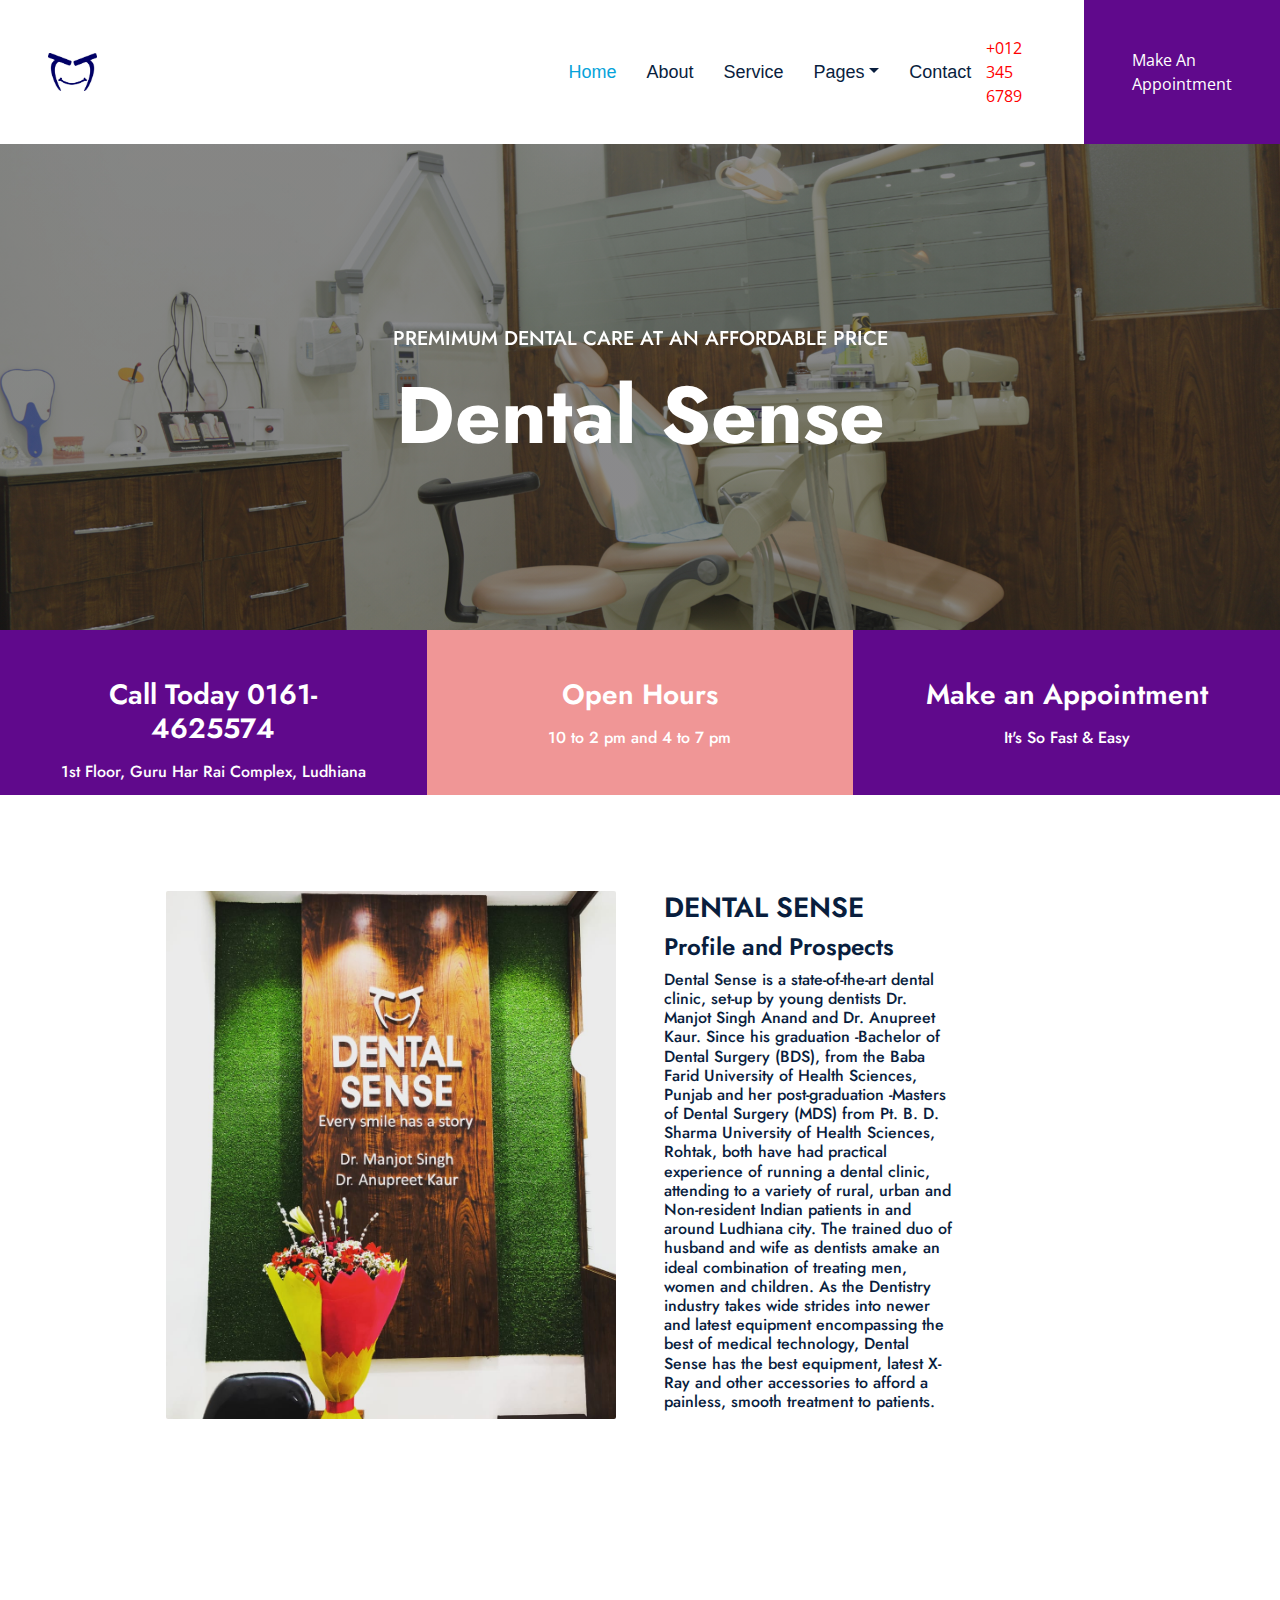
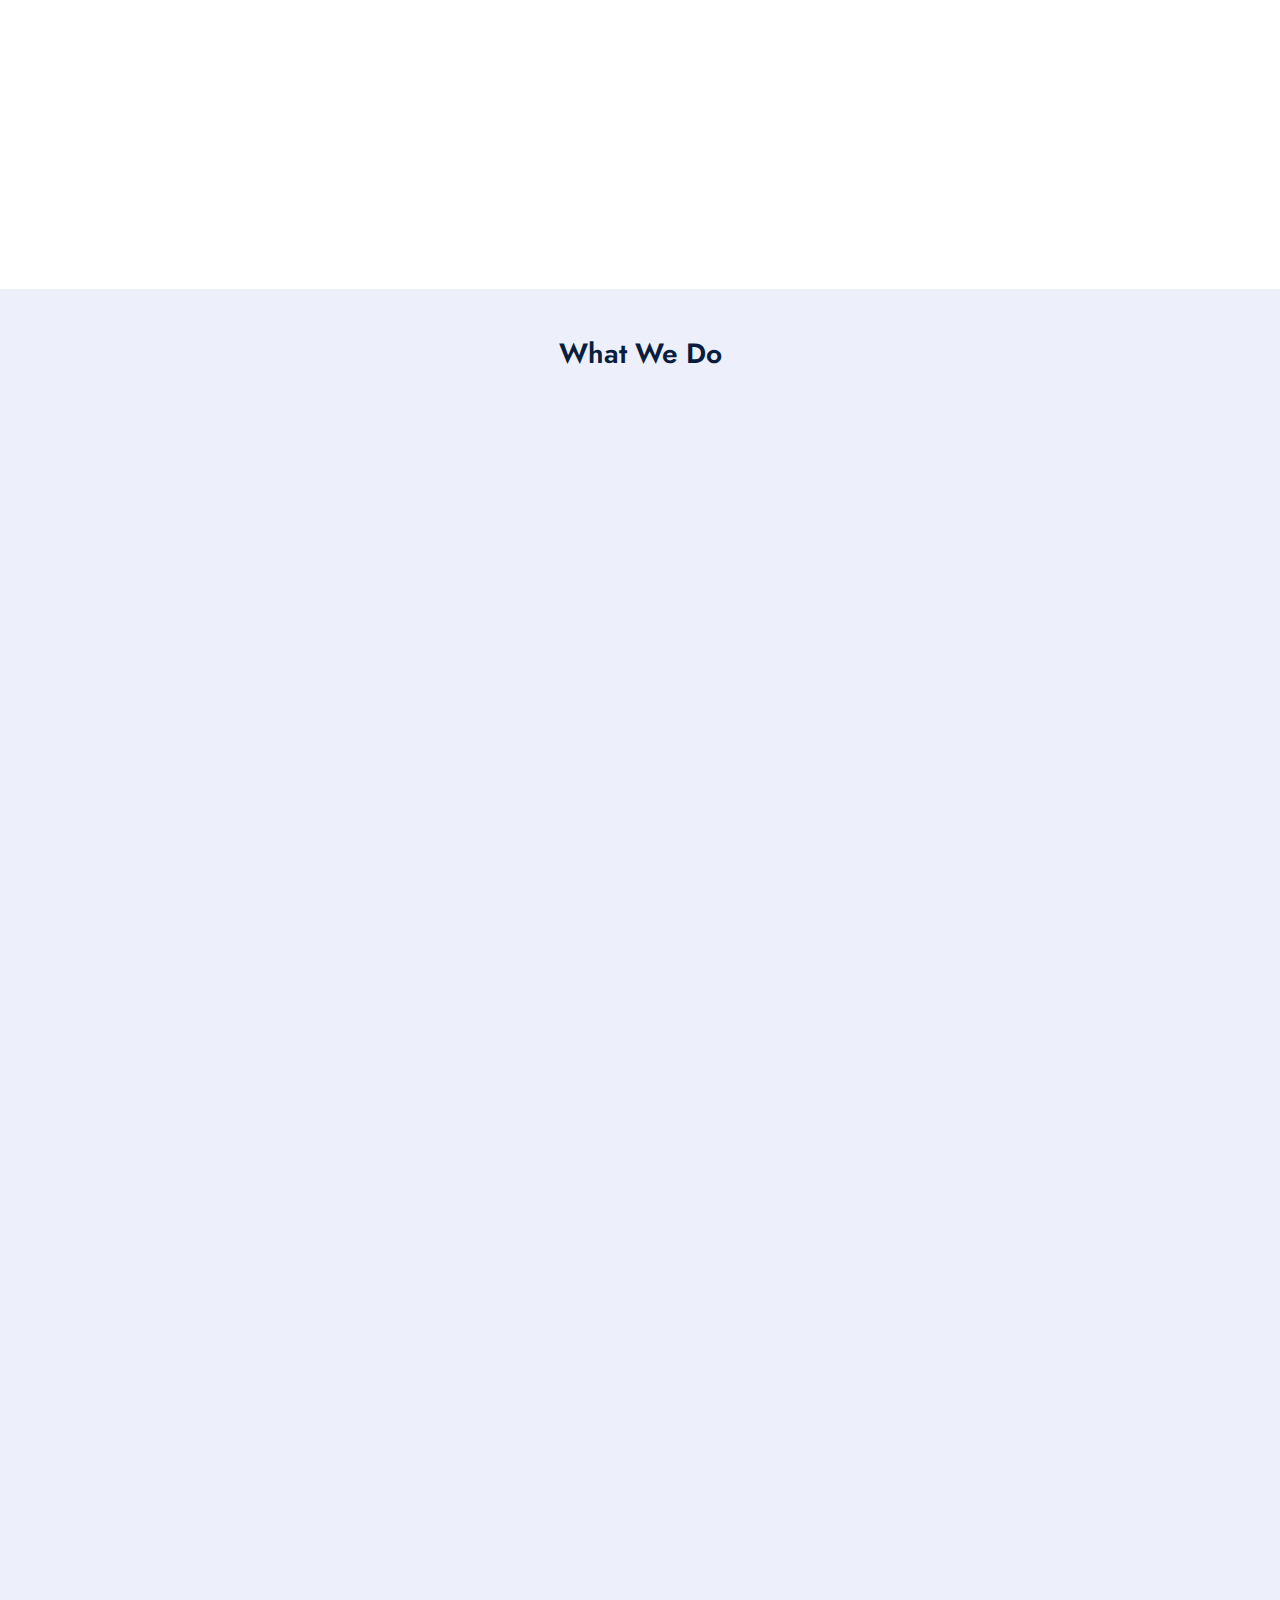
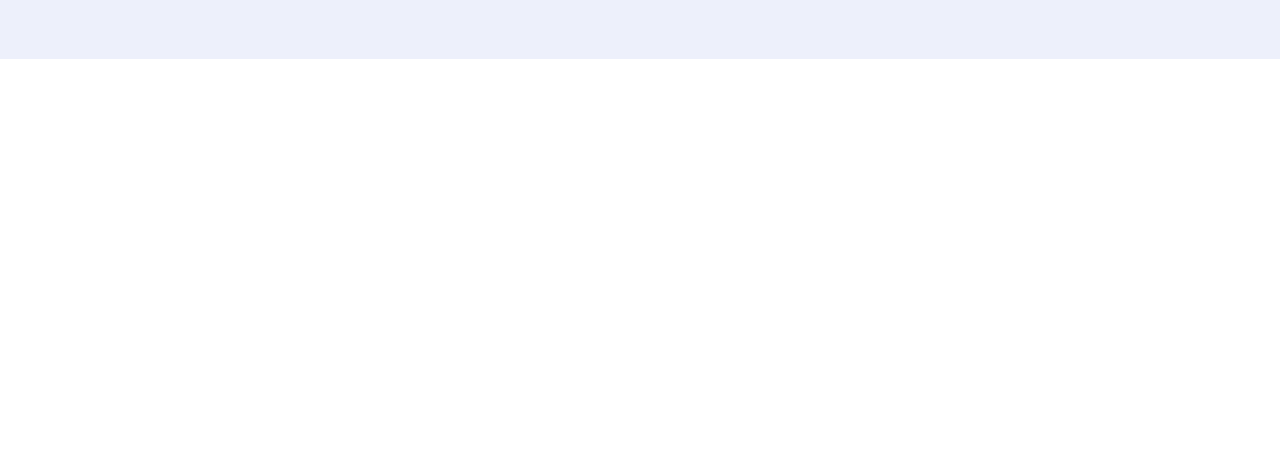
<file: index.html>
<!DOCTYPE html>
<html lang="en">

<head>
    <meta charset="utf-8">
    <title>Dental Sense</title>
    <meta content="width=device-width, initial-scale=1.0" name="viewport">
    <meta content="Free HTML Templates" name="keywords">
    <meta content="Free HTML Templates" name="description">

    <!-- Favicon -->
    <link href="img/favicon.ico" rel="icon">

    <!-- Google Web Fonts -->
    <link rel="preconnect" href="https://fonts.gstatic.com">
    <link href="https://fonts.googleapis.com/css2?family=Jost:wght@500;600;700&family=Open+Sans:wght@400;600&display=swap" rel="stylesheet"> 

    <!-- Icon Font Stylesheet -->
    <link href="https://cdnjs.cloudflare.com/ajax/libs/font-awesome/5.10.0/css/all.min.css" rel="stylesheet">
    <link href="https://cdn.jsdelivr.net/npm/bootstrap-icons@1.4.1/font/bootstrap-icons.css" rel="stylesheet">

    <!-- Libraries Stylesheet -->
    <link href="lib/owlcarousel/assets/owl.carousel.min.css" rel="stylesheet">
    <link href="lib/animate/animate.min.css" rel="stylesheet">
    <link href="lib/tempusdominus/css/tempusdominus-bootstrap-4.min.css" rel="stylesheet" />
    <link href="lib/twentytwenty/twentytwenty.css" rel="stylesheet" />

    <!-- Customized Bootstrap Stylesheet -->
    <link href="css/bootstrap.min.css" rel="stylesheet">

    <!-- Template Stylesheet -->
    <link href="css/style.css" rel="stylesheet">
</head>

<body>
    <!-- Spinner Start -->
    <div id="spinner" class="show bg-white position-fixed translate-middle w-100 vh-100 top-50 start-50 d-flex align-items-center justify-content-center">
        <div class="spinner-grow text-primary m-1" role="status">
            <span class="sr-only">Loading...</span>
        </div>
        <div class="spinner-grow text-dark m-1" role="status">
            <span class="sr-only">Loading...</span>
        </div>
        <div class="spinner-grow text-secondary m-1" role="status">
            <span class="sr-only">Loading...</span>
        </div>
    </div>
    <!-- Spinner End -->


    <!-- Topbar Start >
    <div class="container-fluid bg-light ps-5 pe-0 d-none d-lg-block">
        <div class="row gx-0">
            <div class="col-md-6 text-center text-lg-start mb-2 mb-lg-0">
                <div class="d-inline-flex align-items-center">
                    <small class="py-2"><i class="far fa-clock text-primary me-2"></i>Opening Hours: Mon - Tues : 6.00 am - 10.00 pm, Sunday Closed </small>
                </div>
            </div>
            <div class="col-md-6 text-center text-lg-end">
                <div class="position-relative d-inline-flex align-items-center bg-primary text-white top-shape px-5">
                    <div class="me-3 pe-3 border-end py-2">
                        <p class="m-0"><i class="fa fa-envelope-open me-2"></i>info@example.com</p>
                    </div>
                    <div class="py-2">
                        <p class="m-0"><i class="fa fa-phone-alt me-2"></i>+012 345 6789</p>
                    </div>
                </div>
            </div>
        </div>
    </div>
    <!-- Topbar End -->


    <!-- Navbar Start -->
    <nav class="navbar navbar-expand-lg bg-white navbar-light shadow-sm pl-5 py-3 py-lg-0">
        <a href="index.html" class="navbar-brand p-0">
            <!--h1 class="m-0 text-primary"--><img src="img/Dental Sense Logo.jpg" class="logo-img"><!--/h1-->
        </a>
        <button class="navbar-toggler" type="button" data-bs-toggle="collapse" data-bs-target="#navbarCollapse">
            <span class="navbar-toggler-icon"></span>
        </button>
        <div class="collapse navbar-collapse" id="navbarCollapse">
            <div class="navbar-nav ms-auto py-0">
                <a href="index.html" class="nav-item nav-link active">Home</a>
                <a href="about.html" class="nav-item nav-link">About</a>
                <a href="service.html" class="nav-item nav-link">Service</a>
                <div class="nav-item dropdown">
                    <a href="#" class="nav-link dropdown-toggle" data-bs-toggle="dropdown">Pages</a>
                    <div class="dropdown-menu m-0">
                        <a href="price.html" class="dropdown-item">Pricing Plan</a>
                        <a href="team.html" class="dropdown-item">Our Dentist</a>
                        <a href="testimonial.html" class="dropdown-item">Testimonial</a>
                        <a href="appointment.html" class="dropdown-item">Appointment</a>
                    </div>
                </div>
                <a href="contact.html" class="nav-item nav-link">Contact</a>
            </div>
            <!--button type="button" class="btn text-dark" data-bs-toggle="modal" data-bs-target="#searchModal"><i class="fa fa-search"></i></button>
            <a href="appointment.html" class="btn btn-primary py-2 px-4 ms-3">Appointment</a-->
			<div class="position-relative d-inline-flex align-items-center">
                    <div class="me-3 pe-3 py-2">
                        
                        <p class="m-0" style="color:red !important;">+012 345 6789</p>
                    </div>
                </div>
				<div class="align-items-center bg-primary text-white">
                    <div class="p-5">
                        
                        <p class="m-0">Make An Appointment</p>
                    </div>
                </div>
        </div>
    </nav>
    <!-- Navbar End -->


    <!-- Full Screen Search Start -->
    <div class="modal fade" id="searchModal" tabindex="-1">
        <div class="modal-dialog modal-fullscreen">
            <div class="modal-content" style="background: rgba(9, 30, 62, .7);">
                <div class="modal-header border-0">
                    <button type="button" class="btn bg-white btn-close" data-bs-dismiss="modal" aria-label="Close"></button>
                </div>
                <div class="modal-body d-flex align-items-center justify-content-center">
                    <div class="input-group" style="max-width: 600px;">
                        <input type="text" class="form-control bg-transparent border-primary p-3" placeholder="Type search keyword">
                        <button class="btn btn-primary px-4"><i class="bi bi-search"></i></button>
                    </div>
                </div>
            </div>
        </div>
    </div>
    <!-- Full Screen Search End -->


    <!-- Carousel Start -->
    <div class="container-fluid p-0">
        <div id="header-carousel" class="carousel slide carousel-fade" data-bs-ride="carousel">
            <div class="carousel-inner" style=" padding:19% 0 19% 0;background-image:
    linear-gradient(to bottom, rgba(30, 30, 33, 0.52), rgba(30, 30, 33, 0.52)),
    url('img/Banner-image.jpg');background-size:cover;background-position: center;">
                <div class="carousel-item active">
                    
                    <div class="carousel-caption d-flex flex-column align-items-center justify-content-center">
                        <div class="p-3" style="max-width: 900px;">
                            <h5 class="text-white text-uppercase mb-3 animated slideInDown">Premimum dental care at an affordable price</h5>
                            <h1 class="display-1 text-white mb-md-4 animated zoomIn">Dental Sense</h1>
                            <!--a href="appointment.html" class="btn btn-primary py-md-3 px-md-5 me-3 animated slideInLeft">Appointment</a>
                            <a href="" class="btn btn-secondary py-md-3 px-md-5 animated slideInRight">Contact Us</a-->
                        </div>
                    </div>
                </div>
                <!--div class="carousel-item">
                    <img class="w-100" src="img/carousel-2.jpg" alt="Image">
                    <div class="carousel-caption d-flex flex-column align-items-center justify-content-center">
                        <div class="p-3" style="max-width: 900px;">
                            <h5 class="text-white text-uppercase mb-3 animated slideInDown">Keep Your Teeth Healthy</h5>
                            <h1 class="display-1 text-white mb-md-4 animated zoomIn">Take The Best Quality Dental Treatment</h1>
                            <a href="appointment.html" class="btn btn-primary py-md-3 px-md-5 me-3 animated slideInLeft">Appointment</a>
                            <a href="" class="btn btn-secondary py-md-3 px-md-5 animated slideInRight">Contact Us</a>
                        </div>
                    </div>
                </div-->
            </div>
            <!--button class="carousel-control-prev" type="button" data-bs-target="#header-carousel"
                data-bs-slide="prev">
                <span class="carousel-control-prev-icon" aria-hidden="true"></span>
                <span class="visually-hidden">Previous</span>
            </button>
            <button class="carousel-control-next" type="button" data-bs-target="#header-carousel"
                data-bs-slide="next">
                <span class="carousel-control-next-icon" aria-hidden="true"></span>
                <span class="visually-hidden">Next</span>
            </button-->
        </div>
    </div>
    <!-- Carousel End -->


    <!-- Banner Start -->
    <div class="container-fluid banner mb-5 p-0 justify-content-center">
        <div class="container-fluid p-0">
            <div class="row gx-0">
                <div class="col-lg-4 wow zoomIn" data-wow-delay="0.1s">
                    <div class="bg-primary d-flex flex-column p-5 text-center" style="height:165px;">
                        <h3 class="text-white mb-3">Call Today 0161-4625574</h3>

                            <h6 class="text-white mb-0 text-center">1st Floor, Guru Har Rai Complex, Ludhiana</h6>
                        
                       
                    </div>
                </div>
                <div class="col-lg-4 wow zoomIn" data-wow-delay="0.3s">
                    <div class="bg-dark d-flex flex-column p-5 text-center" style="height:165px;">
                        <h3 class="text-white mb-3">Open Hours</h3>
                        <h6 class="text-white mb-0">10 to 2 pm and 4 to 7 pm
</h6>

                    </div>
                </div>
                <div class="col-lg-4 wow zoomIn" data-wow-delay="0.6s">
                    <div class="bg-secondary d-flex flex-column p-5 text-center" style="height:165px;">
                        <h3 class="text-white mb-3">Make an Appointment</h3>
                       <h6 class="text-white mb-0">It's So Fast & Easy</h6>

                    </div>
                </div>
            </div>
        </div>
    </div>
    <!-- Banner Start -->


    <!-- About Start -->
    <div class="container p-5 wow fadeInUp" data-wow-delay="0.1s">
        <div class="container px-5">
            <div class="row g-5">
                
                <div class="col-lg-6" style="min-height: 380px;">
                    <div class="position-relative h-100">
                        <img class="position-absolute w-100 h-100 rounded wow zoomIn" data-wow-delay="0.9s" src="img/pic-2.jpeg" style="object-fit: cover;">
                    </div>
                </div>
				<div class="col-lg-6">
                    <h3>DENTAL SENSE</h3>
                     <h4>Profile and Prospects</h4>
					 <h6 class="pright-5">Dental Sense is a state-of-the-art dental clinic, set-up by young dentists Dr. Manjot Singh Anand and Dr. Anupreet Kaur. Since his graduation -Bachelor of Dental Surgery (BDS), from the Baba Farid University of Health Sciences, Punjab and her post-graduation -Masters of Dental Surgery (MDS) from Pt. B. D. Sharma University of Health Sciences, Rohtak, both have had practical experience of running a dental clinic, attending to a variety of rural, urban and Non-resident Indian patients in and around Ludhiana city. The trained duo of husband and wife as dentists amake an ideal combination of treating men, women and children.  
As the Dentistry industry takes wide strides into newer and latest equipment encompassing the best of medical technology, Dental Sense has the best equipment, latest X-Ray and other accessories to afford a painless, smooth treatment to patients.</h6>


                </div>
            </div>
        </div>
    </div>
    <!-- About End -->


    <!-- Appointment Start -->
    <div class="container-fluid bg-primary bg-appointment my-5 wow fadeInUp p-5" data-wow-delay="0.1s">
        <div class="container py-5">
            <div class="row gx-5">
				<div class="col-lg-7">
			
                </div>
				<div class="col-lg-5">
					<div class="ryt color pl-5 ml-5">
					<h3>96465 67890</h3>
					<h2> Need an Emergeny Help?</h2>
					<h2>Call Us!</h2>
					</div>
                </div>
            </div>
        </div>
    </div>
    <!-- Appointment End -->


    <!-- Service Start 
    <div class="container-fluid py-5 wow fadeInUp" data-wow-delay="0.1s">
        <div class="container">
            <div class="row g-5 mb-5">
                <div class="col-lg-5 wow zoomIn" data-wow-delay="0.3s" style="min-height: 400px;">
                    <div class="twentytwenty-container position-relative h-100 rounded overflow-hidden">
                        <img class="position-absolute w-100 h-100" src="img/before.jpg" style="object-fit: cover;">
                        <img class="position-absolute w-100 h-100" src="img/after.jpg" style="object-fit: cover;">
                    </div>
                </div>
                <div class="col-lg-7">
                    <div class="section-title mb-5">
                        <h5 class="position-relative d-inline-block text-primary text-uppercase">Our Services</h5>
                        <h1 class="display-5 mb-0">We Offer The Best Quality Dental Services</h1>
                    </div>
                    <div class="row g-5">
                        <div class="col-md-6 service-item wow zoomIn" data-wow-delay="0.6s">
                            <div class="rounded-top overflow-hidden">
                                <img class="img-fluid" src="img/service-1.jpg" alt="">
                            </div>
                            <div class="position-relative bg-light rounded-bottom text-center p-4">
                                <h5 class="m-0">Cosmetic Dentistry</h5>
                            </div>
                        </div>
                        <div class="col-md-6 service-item wow zoomIn" data-wow-delay="0.9s">
                            <div class="rounded-top overflow-hidden">
                                <img class="img-fluid" src="img/service-2.jpg" alt="">
                            </div>
                            <div class="position-relative bg-light rounded-bottom text-center p-4">
                                <h5 class="m-0">Dental Implants</h5>
                            </div>
                        </div>
                    </div>
                </div>
            </div>
            <div class="row g-5 wow fadeInUp" data-wow-delay="0.1s">
                <div class="col-lg-7">
                    <div class="row g-5">
                        <div class="col-md-6 service-item wow zoomIn" data-wow-delay="0.3s">
                            <div class="rounded-top overflow-hidden">
                                <img class="img-fluid" src="img/service-3.jpg" alt="">
                            </div>
                            <div class="position-relative bg-light rounded-bottom text-center p-4">
                                <h5 class="m-0">Dental Bridges</h5>
                            </div>
                        </div>
                        <div class="col-md-6 service-item wow zoomIn" data-wow-delay="0.6s">
                            <div class="rounded-top overflow-hidden">
                                <img class="img-fluid" src="img/service-4.jpg" alt="">
                            </div>
                            <div class="position-relative bg-light rounded-bottom text-center p-4">
                                <h5 class="m-0">Teeth Whitening</h5>
                            </div>
                        </div>
                    </div>
                </div>
                <div class="col-lg-5 service-item wow zoomIn" data-wow-delay="0.9s">
                    <div class="position-relative bg-primary rounded h-100 d-flex flex-column align-items-center justify-content-center text-center p-4">
                        <h3 class="text-white mb-3">Make Appointment</h3>
                        <p class="text-white mb-3">Clita ipsum magna kasd rebum at ipsum amet dolor justo dolor est magna stet eirmod</p>
                        <h2 class="text-white mb-0">+012 345 6789</h2>
                    </div>
                </div>
            </div>
        </div>
    </div>
    <!-- Service End -->


    <!-- Offer Start 
    <div class="container-fluid bg-offer my-5 py-5 wow fadeInUp" data-wow-delay="0.1s">
        <div class="container py-5">
            <div class="row justify-content-center">
                <div class="col-lg-7 wow zoomIn" data-wow-delay="0.6s">
                    <div class="offer-text text-center rounded p-5">
                        <h1 class="display-5 text-white">Save 30% On Your First Dental Checkup</h1>
                        <p class="text-white mb-4">Eirmod sed tempor lorem ut dolores sit kasd ipsum. Dolor ea et dolore et at sea ea at dolor justo ipsum duo rebum sea. Eos vero eos vero ea et dolore eirmod diam duo lorem magna sit dolore sed et.</p>
                        <a href="appointment.html" class="btn btn-dark py-3 px-5 me-3">Appointment</a>
                        <a href="" class="btn btn-light py-3 px-5">Read More</a>
                    </div>
                </div>
            </div>
        </div>
    </div>
    <!-- Offer End 


    <!-- Pricing Start 
    <div class="container-fluid py-5 wow fadeInUp" data-wow-delay="0.1s">
        <div class="container">
            <div class="row g-5">
                <div class="col-lg-5">
                    <div class="section-title mb-4">
                        <h5 class="position-relative d-inline-block text-primary text-uppercase">Pricing Plan</h5>
                        <h1 class="display-5 mb-0">We Offer Fair Prices for Dental Treatment</h1>
                    </div>
                    <p class="mb-4">Tempor erat elitr rebum at clita. Diam dolor diam ipsum et tempor sit. Aliqu diam amet diam et eos labore. Clita erat ipsum et lorem et sit, sed stet no labore lorem sit. Sanctus clita duo justo eirmod magna dolore erat amet</p>
                    <h5 class="text-uppercase text-primary wow fadeInUp" data-wow-delay="0.3s">Call for Appointment</h5>
                    <h1 class="wow fadeInUp" data-wow-delay="0.6s">+012 345 6789</h1>
                </div>
                <div class="col-lg-7">
                    <div class="owl-carousel price-carousel wow zoomIn" data-wow-delay="0.9s">
                        <div class="price-item pb-4">
                            <div class="position-relative">
                                <img class="img-fluid rounded-top" src="img/price-1.jpg" alt="">
                                <div class="d-flex align-items-center justify-content-center bg-light rounded pt-2 px-3 position-absolute top-100 start-50 translate-middle" style="z-index: 2;">
                                    <h2 class="text-primary m-0">$35</h2>
                                </div>
                            </div>
                            <div class="position-relative text-center bg-light border-bottom border-primary py-5 p-4">
                                <h4>Teeth Whitening</h4>
                                <hr class="text-primary w-50 mx-auto mt-0">
                                <div class="d-flex justify-content-between mb-3"><span>Modern Equipment</span><i class="fa fa-check text-primary pt-1"></i></div>
                                <div class="d-flex justify-content-between mb-3"><span>Professional Dentist</span><i class="fa fa-check text-primary pt-1"></i></div>
                                <div class="d-flex justify-content-between mb-2"><span>24/7 Call Support</span><i class="fa fa-check text-primary pt-1"></i></div>
                                <a href="appointment.html" class="btn btn-primary py-2 px-4 position-absolute top-100 start-50 translate-middle">Appointment</a>
                            </div>
                        </div>
                        <div class="price-item pb-4">
                            <div class="position-relative">
                                <img class="img-fluid rounded-top" src="img/price-2.jpg" alt="">
                                <div class="d-flex align-items-center justify-content-center bg-light rounded pt-2 px-3 position-absolute top-100 start-50 translate-middle" style="z-index: 2;">
                                    <h2 class="text-primary m-0">$49</h2>
                                </div>
                            </div>
                            <div class="position-relative text-center bg-light border-bottom border-primary py-5 p-4">
                                <h4>Dental Implant</h4>
                                <hr class="text-primary w-50 mx-auto mt-0">
                                <div class="d-flex justify-content-between mb-3"><span>Modern Equipment</span><i class="fa fa-check text-primary pt-1"></i></div>
                                <div class="d-flex justify-content-between mb-3"><span>Professional Dentist</span><i class="fa fa-check text-primary pt-1"></i></div>
                                <div class="d-flex justify-content-between mb-2"><span>24/7 Call Support</span><i class="fa fa-check text-primary pt-1"></i></div>
                                <a href="appointment.html" class="btn btn-primary py-2 px-4 position-absolute top-100 start-50 translate-middle">Appointment</a>
                            </div>
                        </div>
                        <div class="price-item pb-4">
                            <div class="position-relative">
                                <img class="img-fluid rounded-top" src="img/price-3.jpg" alt="">
                                <div class="d-flex align-items-center justify-content-center bg-light rounded pt-2 px-3 position-absolute top-100 start-50 translate-middle" style="z-index: 2;">
                                    <h2 class="text-primary m-0">$99</h2>
                                </div>
                            </div>
                            <div class="position-relative text-center bg-light border-bottom border-primary py-5 p-4">
                                <h4>Root Canal</h4>
                                <hr class="text-primary w-50 mx-auto mt-0">
                                <div class="d-flex justify-content-between mb-3"><span>Modern Equipment</span><i class="fa fa-check text-primary pt-1"></i></div>
                                <div class="d-flex justify-content-between mb-3"><span>Professional Dentist</span><i class="fa fa-check text-primary pt-1"></i></div>
                                <div class="d-flex justify-content-between mb-2"><span>24/7 Call Support</span><i class="fa fa-check text-primary pt-1"></i></div>
                                <a href="appointment.html" class="btn btn-primary py-2 px-4 position-absolute top-100 start-50 translate-middle">Appointment</a>
                            </div>
                        </div>
                    </div>
                </div>
            </div>
        </div>
    </div>
    <!-- Pricing End -->


    <!-- Testimonial Start 
    <div class="container-fluid bg-primary bg-testimonial py-5 my-5 wow fadeInUp" data-wow-delay="0.1s">
        <div class="container py-5">
            <div class="row justify-content-center">
                <div class="col-lg-7">
                    <div class="owl-carousel testimonial-carousel rounded p-5 wow zoomIn" data-wow-delay="0.6s">
                        <div class="testimonial-item text-center text-white">
                            <img class="img-fluid mx-auto rounded mb-4" src="img/testimonial-1.jpg" alt="">
                            <p class="fs-5">Dolores sed duo clita justo dolor et stet lorem kasd dolore lorem ipsum. At lorem lorem magna ut et, nonumy labore diam erat. Erat dolor rebum sit ipsum.</p>
                            <hr class="mx-auto w-25">
                            <h4 class="text-white mb-0">Client Name</h4>
                        </div>
                        <div class="testimonial-item text-center text-white">
                            <img class="img-fluid mx-auto rounded mb-4" src="img/testimonial-2.jpg" alt="">
                            <p class="fs-5">Dolores sed duo clita justo dolor et stet lorem kasd dolore lorem ipsum. At lorem lorem magna ut et, nonumy labore diam erat. Erat dolor rebum sit ipsum.</p>
                            <hr class="mx-auto w-25">
                            <h4 class="text-white mb-0">Client Name</h4>
                        </div>
                    </div>
                </div>
            </div>
        </div>
    </div>
    <!-- Testimonial End -->


    <!-- Team Start -->
    <div class="container-fluid py-5 bg-color">
        <div class="container px-5">
            <div class="row g-5 px-5">
			     <h3 class="text-center">What We Do</h3>
                <div class="col-lg-4 wow slideInUp color-transparent" data-wow-delay="0.1s">
				
                    <div class="section-title bg-lights rounded h-70 p-5 color-transparent">
						<img src="img/pic-4.jpg" style=" display: block; margin-left: auto;  margin-right: auto; border-radius:50%; height: 120px; width: 120px;border:2px solid brown; overflow:hidden;">
						<h4 class="text-center pt-3">Dental Implants</h4>
						<p style="color:#bbc5f000 !important;">jhchb jhchbjhchb jhchbjhchbjhchb jhchbjhchbjhchb</p>
                    </div>
                </div>
                <div class="col-lg-4 wow slideInUp" data-wow-delay="0.3s">
                    <div class="section-title bg-lights rounded h-70 p-5">
						<img src="img/pic-4.jpg" style=" display: block; margin-left: auto;  margin-right: auto; border-radius:50%; height: 120px; width: 120px;border:2px solid brown; overflow:hidden;">
						<h4 class="text-center pt-3">Dental Implants</h4>
<p style="color:#bbc5f000 !important;">jhchb jhchbjhchb jhchbjhchbjhchb jhchbjhchbjhchb</p>						
                    </div>
                </div>
                <div class="col-lg-4 wow slideInUp" data-wow-delay="0.6s">
                    <div class="team-item">
                       <div class="section-title bg-lights rounded h-70 p-5">
						<img src="img/pic-4.jpg" style=" display: block; margin-left: auto;  margin-right: auto; border-radius:50%; height: 120px; width: 120px;border:2px solid brown; overflow:hidden;">
						<h4 class="text-center pt-3">Dental Implants</h4>	
						<p style="color:#bbc5f000 !important;">jhchb jhchbjhchb jhchbjhchbjhchb jhchbjhchbjhchb</p>
                    </div>
                </div>
				</div>
                <div class="col-lg-4 wow slideInUp" data-wow-delay="0.1s">
					<div class="team-item">
                       <div class="section-title bg-lights rounded h-70 p-5">
						<img src="img/pic-4.jpg" style=" display: block; margin-left: auto;  margin-right: auto; border-radius:50%; height: 120px; width: 120px;border:2px solid brown; overflow:hidden;">
						<h4 class="text-center pt-3">Dental Implants</h4>
<p style="color:#bbc5f000 !important;">jhchb jhchbjhchb jhchbjhchbjhchb jhchbjhchbjhchb</p>						
                    </div>
                </div>
                </div>
                <div class="col-lg-4 wow slideInUp" data-wow-delay="0.3s">
                    <div class="team-item">
                       <div class="section-title bg-lights rounded h-70 p-5">
						<img src="img/pic-4.jpg" style=" display: block; margin-left: auto;  margin-right: auto; border-radius:50%; height: 120px; width: 120px;border:2px solid brown; overflow:hidden;">
						<h4 class="text-center pt-3">Dental Implants</h4>	
						<p style="color:#bbc5f000 !important;">jhchb jhchbjhchb jhchbjhchbjhchb jhchbjhchbjhchb</p>
                    </div>
                </div>
                </div>
                <div class="col-lg-4 wow slideInUp" data-wow-delay="0.6s">
                    <div class="team-item">
                       <div class="section-title bg-lights rounded h-70 p-5">
						<img src="img/pic-4.jpg" style=" display: block; margin-left: auto;  margin-right: auto; border-radius:50%; height: 120px; width: 120px;border:2px solid brown; overflow:hidden;">
						<h4 class="text-center pt-3">Dental Implants</h4>	
						<p style="color:#bbc5f000 !important;">jhchb jhchbjhchb jhchbjhchbjhchb jhchbjhchbjhchb</p>
                    </div>
                </div>
                </div>
				 <div class="col-lg-4 wow slideInUp" data-wow-delay="0.1s">
					<div class="team-item">
                       <div class="section-title bg-lights rounded h-70 p-5">
						<img src="img/pic-4.jpg" style=" display: block; margin-left: auto;  margin-right: auto; border-radius:50%; height: 120px; width: 120px;border:2px solid brown; overflow:hidden;">
						<h4 class="text-center pt-3">Dental Implants</h4>	
						<p style="color:#bbc5f000 !important;">jhchb jhchbjhchb jhchbjhchbjhchb jhchbjhchbjhchb</p>
                    </div>
                </div>
                </div>
                <div class="col-lg-4 wow slideInUp" data-wow-delay="0.3s">
                    <div class="team-item">
                       <div class="section-title bg-lights rounded h-70 p-5">
						<img src="img/pic-4.jpg" style=" display: block; margin-left: auto;  margin-right: auto; border-radius:50%; height: 120px; width: 120px;border:2px solid brown; overflow:hidden;">
						<h4 class="text-center pt-3">Dental Implants</h4>	
						<p style="color:#bbc5f000 !important;">jhchb jhchbjhchb jhchbjhchbjhchb jhchbjhchbjhchb</p>
                    </div>
                </div>
                </div>
                <div class="col-lg-4 wow slideInUp" data-wow-delay="0.6s">
                    <div class="team-item">
                       <div class="section-title bg-lights rounded h-70 p-5">
						<img src="img/pic-4.jpg" style=" display: block; margin-left: auto;  margin-right: auto; border-radius:50%; height: 120px; width: 120px;border:2px solid brown; overflow:hidden;">
						<h4 class="text-center pt-3">Dental Implants</h4>	
						<p style="color:#bbc5f000 !important;">jhchb jhchbjhchb jhchbjhchbjhchb jhchbjhchbjhchb</p>
                    </div>
                </div>
                </div>
            </div>
        </div>
    </div>
   
    

    <!-- Footer Start -->
    <div class="container-fluid text-light wow fadeInUp mt-4" data-wow-delay="0.3s" style=" padding:10% 0 10% 0;background-image:url('img/map.jpg');background-size:cover;background-position: center;">
        <div class="container-fluid p-5">
            <div class="row g-5 pt-4">
			<div class="col-lg-12">
				
		
			</div>
                <!--<div class="col-lg-3 col-md-6">
                    <h3 class="text-white mb-4">Quick Links</h3>
                    <div class="d-flex flex-column justify-content-start">
                        <a class="text-light mb-2" href="#"><i class="bi bi-arrow-right text-primary me-2"></i>Home</a>
                        <a class="text-light mb-2" href="#"><i class="bi bi-arrow-right text-primary me-2"></i>About Us</a>
                        <a class="text-light mb-2" href="#"><i class="bi bi-arrow-right text-primary me-2"></i>Our Services</a>
                        <a class="text-light mb-2" href="#"><i class="bi bi-arrow-right text-primary me-2"></i>Latest Blog</a>
                        <a class="text-light" href="#"><i class="bi bi-arrow-right text-primary me-2"></i>Contact Us</a>
                    </div>
                </div>
                <div class="col-lg-3 col-md-6">
                    <h3 class="text-white mb-4">Popular Links</h3>
                    <div class="d-flex flex-column justify-content-start">
                        <a class="text-light mb-2" href="#"><i class="bi bi-arrow-right text-primary me-2"></i>Home</a>
                        <a class="text-light mb-2" href="#"><i class="bi bi-arrow-right text-primary me-2"></i>About Us</a>
                        <a class="text-light mb-2" href="#"><i class="bi bi-arrow-right text-primary me-2"></i>Our Services</a>
                        <a class="text-light mb-2" href="#"><i class="bi bi-arrow-right text-primary me-2"></i>Latest Blog</a>
                        <a class="text-light" href="#"><i class="bi bi-arrow-right text-primary me-2"></i>Contact Us</a>
                    </div>
                </div>
                <div class="col-lg-3 col-md-6">
                    <h3 class="text-white mb-4">Get In Touch</h3>
                    <p class="mb-2"><i class="bi bi-geo-alt text-primary me-2"></i>123 Street, New York, USA</p>
                    <p class="mb-2"><i class="bi bi-envelope-open text-primary me-2"></i>info@example.com</p>
                    <p class="mb-0"><i class="bi bi-telephone text-primary me-2"></i>+012 345 67890</p>
                </div>
                <div class="col-lg-3 col-md-6">
                    <h3 class="text-white mb-4">Follow Us</h3>
                    <div class="d-flex">
                        <a class="btn btn-lg btn-primary btn-lg-square rounded me-2" href="#"><i class="fab fa-twitter fw-normal"></i></a>
                        <a class="btn btn-lg btn-primary btn-lg-square rounded me-2" href="#"><i class="fab fa-facebook-f fw-normal"></i></a>
                        <a class="btn btn-lg btn-primary btn-lg-square rounded me-2" href="#"><i class="fab fa-linkedin-in fw-normal"></i></a>
                        <a class="btn btn-lg btn-primary btn-lg-square rounded" href="#"><i class="fab fa-instagram fw-normal"></i></a>
                    </div>
                </div>
            </div>
        </div>
    </div>
    <div class="container-fluid text-light py-4" style="background: #051225;">
        <div class="container">
            <div class="row g-0">
                <div class="col-md-6 text-center text-md-start">
                    <p class="mb-md-0">&copy; <a class="text-white border-bottom" href="#">Your Site Name</a>. All Rights Reserved.</p>
                </div>
                <div class="col-md-6 text-center text-md-end">
                    <p class="mb-0">Designed by <a class="text-white border-bottom" href="https://htmlcodex.com">HTML Codex</a></p>
                </div>-->
            </div>
        </div>
    </div>
    <!-- Footer End -->


    <!-- Back to Top -->
    <a href="#" class="btn btn-lg btn-primary btn-lg-square rounded back-to-top"><i class="bi bi-arrow-up"></i></a>


    <!-- JavaScript Libraries -->
    <script src="https://code.jquery.com/jquery-3.4.1.min.js"></script>
    <script src="https://cdn.jsdelivr.net/npm/bootstrap@5.0.0/dist/js/bootstrap.bundle.min.js"></script>
    <script src="lib/wow/wow.min.js"></script>
    <script src="lib/easing/easing.min.js"></script>
    <script src="lib/waypoints/waypoints.min.js"></script>
    <script src="lib/owlcarousel/owl.carousel.min.js"></script>
    <script src="lib/tempusdominus/js/moment.min.js"></script>
    <script src="lib/tempusdominus/js/moment-timezone.min.js"></script>
    <script src="lib/tempusdominus/js/tempusdominus-bootstrap-4.min.js"></script>
    <script src="lib/twentytwenty/jquery.event.move.js"></script>
    <script src="lib/twentytwenty/jquery.twentytwenty.js"></script>

    <!-- Template Javascript -->
    <script src="js/main.js"></script>
</body>

</html>
</file>
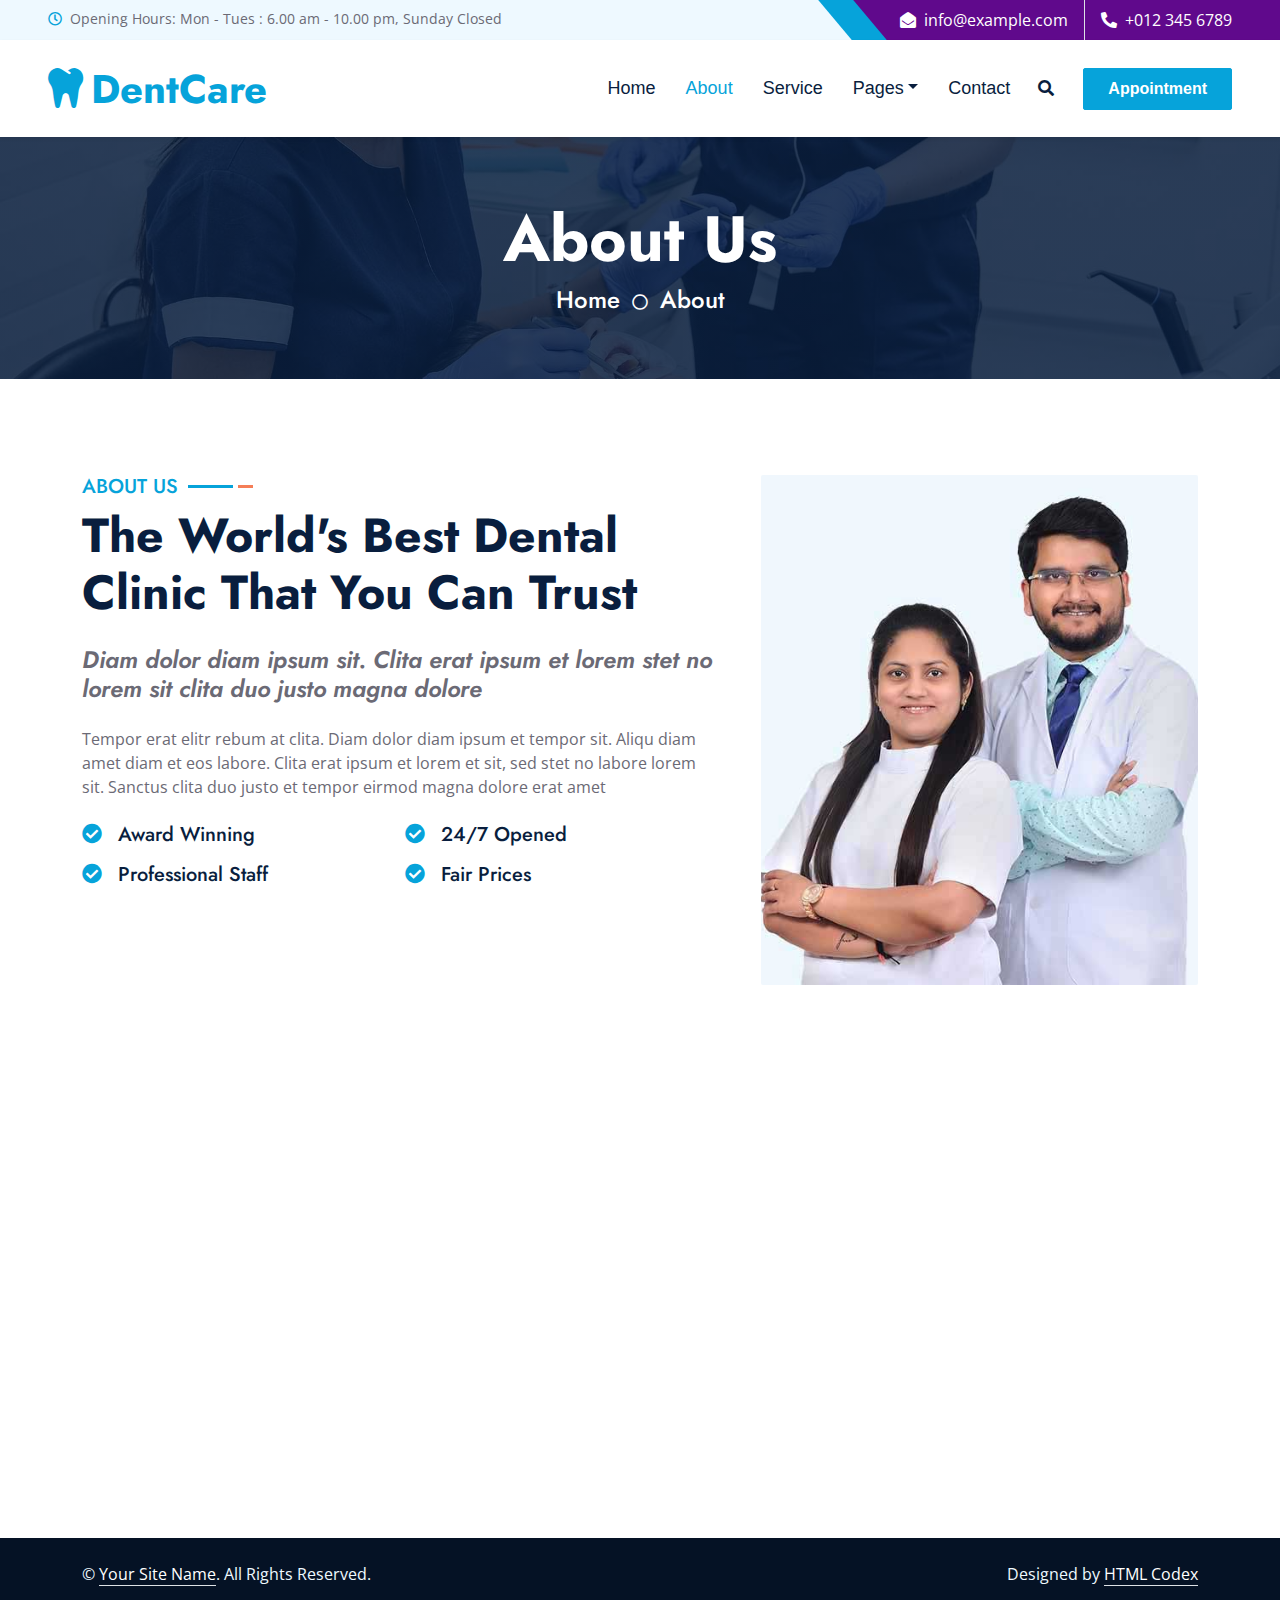
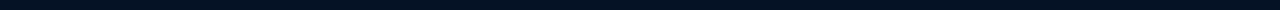
<file: about.html>
<!DOCTYPE html>
<html lang="en">

<head>
    <meta charset="utf-8">
    <title>DentCare - Dental Clinic Website Template</title>
    <meta content="width=device-width, initial-scale=1.0" name="viewport">
    <meta content="Free HTML Templates" name="keywords">
    <meta content="Free HTML Templates" name="description">

    <!-- Favicon -->
    <link href="img/favicon.ico" rel="icon">

    <!-- Google Web Fonts -->
    <link rel="preconnect" href="https://fonts.gstatic.com">
    <link href="https://fonts.googleapis.com/css2?family=Jost:wght@500;600;700&family=Open+Sans:wght@400;600&display=swap" rel="stylesheet"> 

    <!-- Icon Font Stylesheet -->
    <link href="https://cdnjs.cloudflare.com/ajax/libs/font-awesome/5.10.0/css/all.min.css" rel="stylesheet">
    <link href="https://cdn.jsdelivr.net/npm/bootstrap-icons@1.4.1/font/bootstrap-icons.css" rel="stylesheet">

    <!-- Libraries Stylesheet -->
    <link href="lib/owlcarousel/assets/owl.carousel.min.css" rel="stylesheet">
    <link href="lib/animate/animate.min.css" rel="stylesheet">
    <link href="lib/tempusdominus/css/tempusdominus-bootstrap-4.min.css" rel="stylesheet" />
    <link href="lib/twentytwenty/twentytwenty.css" rel="stylesheet" />

    <!-- Customized Bootstrap Stylesheet -->
    <link href="css/bootstrap.min.css" rel="stylesheet">

    <!-- Template Stylesheet -->
    <link href="css/style.css" rel="stylesheet">
</head>

<body>
    <!-- Spinner Start -->
    <div id="spinner" class="show bg-white position-fixed translate-middle w-100 vh-100 top-50 start-50 d-flex align-items-center justify-content-center">
        <div class="spinner-grow text-primary m-1" role="status">
            <span class="sr-only">Loading...</span>
        </div>
        <div class="spinner-grow text-dark m-1" role="status">
            <span class="sr-only">Loading...</span>
        </div>
        <div class="spinner-grow text-secondary m-1" role="status">
            <span class="sr-only">Loading...</span>
        </div>
    </div>
    <!-- Spinner End -->


    <!-- Topbar Start -->
    <div class="container-fluid bg-light ps-5 pe-0 d-none d-lg-block">
        <div class="row gx-0">
            <div class="col-md-6 text-center text-lg-start mb-2 mb-lg-0">
                <div class="d-inline-flex align-items-center">
                    <small class="py-2"><i class="far fa-clock text-primary me-2"></i>Opening Hours: Mon - Tues : 6.00 am - 10.00 pm, Sunday Closed </small>
                </div>
            </div>
            <div class="col-md-6 text-center text-lg-end">
                <div class="position-relative d-inline-flex align-items-center bg-primary text-white top-shape px-5">
                    <div class="me-3 pe-3 border-end py-2">
                        <p class="m-0"><i class="fa fa-envelope-open me-2"></i>info@example.com</p>
                    </div>
                    <div class="py-2">
                        <p class="m-0"><i class="fa fa-phone-alt me-2"></i>+012 345 6789</p>
                    </div>
                </div>
            </div>
        </div>
    </div>
    <!-- Topbar End -->


    <!-- Navbar Start -->
    <nav class="navbar navbar-expand-lg bg-white navbar-light shadow-sm px-5 py-3 py-lg-0">
        <a href="index.html" class="navbar-brand p-0">
            <h1 class="m-0 text-primary"><i class="fa fa-tooth me-2"></i>DentCare</h1>
        </a>
        <button class="navbar-toggler" type="button" data-bs-toggle="collapse" data-bs-target="#navbarCollapse">
            <span class="navbar-toggler-icon"></span>
        </button>
        <div class="collapse navbar-collapse" id="navbarCollapse">
            <div class="navbar-nav ms-auto py-0">
                <a href="index.html" class="nav-item nav-link">Home</a>
                <a href="about.html" class="nav-item nav-link active">About</a>
                <a href="service.html" class="nav-item nav-link">Service</a>
                <div class="nav-item dropdown">
                    <a href="#" class="nav-link dropdown-toggle" data-bs-toggle="dropdown">Pages</a>
                    <div class="dropdown-menu m-0">
                        <a href="price.html" class="dropdown-item">Pricing Plan</a>
                        <a href="team.html" class="dropdown-item">Our Dentist</a>
                        <a href="testimonial.html" class="dropdown-item">Testimonial</a>
                        <a href="appointment.html" class="dropdown-item">Appointment</a>
                    </div>
                </div>
                <a href="contact.html" class="nav-item nav-link">Contact</a>
            </div>
            <button type="button" class="btn text-dark" data-bs-toggle="modal" data-bs-target="#searchModal"><i class="fa fa-search"></i></button>
            <a href="appointment.html" class="btn btn-primary py-2 px-4 ms-3">Appointment</a>
        </div>
    </nav>
    <!-- Navbar End -->


    <!-- Full Screen Search Start -->
    <div class="modal fade" id="searchModal" tabindex="-1">
        <div class="modal-dialog modal-fullscreen">
            <div class="modal-content" style="background: rgba(9, 30, 62, .7);">
                <div class="modal-header border-0">
                    <button type="button" class="btn bg-white btn-close" data-bs-dismiss="modal" aria-label="Close"></button>
                </div>
                <div class="modal-body d-flex align-items-center justify-content-center">
                    <div class="input-group" style="max-width: 600px;">
                        <input type="text" class="form-control bg-transparent border-primary p-3" placeholder="Type search keyword">
                        <button class="btn btn-primary px-4"><i class="bi bi-search"></i></button>
                    </div>
                </div>
            </div>
        </div>
    </div>
    <!-- Full Screen Search End -->


    <!-- Hero Start -->
    <div class="container-fluid bg-primary py-5 hero-header mb-5">
        <div class="row py-3">
            <div class="col-12 text-center">
                <h1 class="display-3 text-white animated zoomIn">About Us</h1>
                <a href="" class="h4 text-white">Home</a>
                <i class="far fa-circle text-white px-2"></i>
                <a href="" class="h4 text-white">About</a>
            </div>
        </div>
    </div>
    <!-- Hero End -->


    <!-- About Start -->
    <div class="container-fluid py-5 wow fadeInUp" data-wow-delay="0.1s">
        <div class="container">
            <div class="row g-5">
                <div class="col-lg-7">
                    <div class="section-title mb-4">
                        <h5 class="position-relative d-inline-block text-primary text-uppercase">About Us</h5>
                        <h1 class="display-5 mb-0">The World's Best Dental Clinic That You Can Trust</h1>
                    </div>
                    <h4 class="text-body fst-italic mb-4">Diam dolor diam ipsum sit. Clita erat ipsum et lorem stet no lorem sit clita duo justo magna dolore</h4>
                    <p class="mb-4">Tempor erat elitr rebum at clita. Diam dolor diam ipsum et tempor sit. Aliqu diam amet diam et eos labore. Clita erat ipsum et lorem et sit, sed stet no labore lorem sit. Sanctus clita duo justo et tempor eirmod magna dolore erat amet</p>
                    <div class="row g-3">
                        <div class="col-sm-6 wow zoomIn" data-wow-delay="0.3s">
                            <h5 class="mb-3"><i class="fa fa-check-circle text-primary me-3"></i>Award Winning</h5>
                            <h5 class="mb-3"><i class="fa fa-check-circle text-primary me-3"></i>Professional Staff</h5>
                        </div>
                        <div class="col-sm-6 wow zoomIn" data-wow-delay="0.6s">
                            <h5 class="mb-3"><i class="fa fa-check-circle text-primary me-3"></i>24/7 Opened</h5>
                            <h5 class="mb-3"><i class="fa fa-check-circle text-primary me-3"></i>Fair Prices</h5>
                        </div>
                    </div>
                    <a href="appointment.html" class="btn btn-primary py-3 px-5 mt-4 wow zoomIn" data-wow-delay="0.6s">Make Appointment</a>
                </div>
                <div class="col-lg-5" style="min-height: 500px;">
                    <div class="position-relative h-100">
                        <img class="position-absolute w-100 h-100 rounded wow zoomIn" data-wow-delay="0.9s" src="img/about.jpg" style="object-fit: cover;">
                    </div>
                </div>
            </div>
        </div>
    </div>
    <!-- About End -->
    

    <!-- Newsletter Start -->
    <div class="container-fluid position-relative pt-5 wow fadeInUp" data-wow-delay="0.1s" style="z-index: 1;">
        <div class="container">
            <div class="bg-primary p-5">
                <form class="mx-auto" style="max-width: 600px;">
                    <div class="input-group">
                        <input type="text" class="form-control border-white p-3" placeholder="Your Email">
                        <button class="btn btn-dark px-4">Sign Up</button>
                    </div>
                </form>
            </div>
        </div>
    </div>
    <!-- Newsletter End -->
    

    <!-- Footer Start -->
    <div class="container-fluid bg-dark text-light py-5 wow fadeInUp" data-wow-delay="0.3s" style="margin-top: -75px;">
        <div class="container pt-5">
            <div class="row g-5 pt-4">
                <div class="col-lg-3 col-md-6">
                    <h3 class="text-white mb-4">Quick Links</h3>
                    <div class="d-flex flex-column justify-content-start">
                        <a class="text-light mb-2" href="#"><i class="bi bi-arrow-right text-primary me-2"></i>Home</a>
                        <a class="text-light mb-2" href="#"><i class="bi bi-arrow-right text-primary me-2"></i>About Us</a>
                        <a class="text-light mb-2" href="#"><i class="bi bi-arrow-right text-primary me-2"></i>Our Services</a>
                        <a class="text-light mb-2" href="#"><i class="bi bi-arrow-right text-primary me-2"></i>Latest Blog</a>
                        <a class="text-light" href="#"><i class="bi bi-arrow-right text-primary me-2"></i>Contact Us</a>
                    </div>
                </div>
                <div class="col-lg-3 col-md-6">
                    <h3 class="text-white mb-4">Popular Links</h3>
                    <div class="d-flex flex-column justify-content-start">
                        <a class="text-light mb-2" href="#"><i class="bi bi-arrow-right text-primary me-2"></i>Home</a>
                        <a class="text-light mb-2" href="#"><i class="bi bi-arrow-right text-primary me-2"></i>About Us</a>
                        <a class="text-light mb-2" href="#"><i class="bi bi-arrow-right text-primary me-2"></i>Our Services</a>
                        <a class="text-light mb-2" href="#"><i class="bi bi-arrow-right text-primary me-2"></i>Latest Blog</a>
                        <a class="text-light" href="#"><i class="bi bi-arrow-right text-primary me-2"></i>Contact Us</a>
                    </div>
                </div>
                <div class="col-lg-3 col-md-6">
                    <h3 class="text-white mb-4">Get In Touch</h3>
                    <p class="mb-2"><i class="bi bi-geo-alt text-primary me-2"></i>123 Street, New York, USA</p>
                    <p class="mb-2"><i class="bi bi-envelope-open text-primary me-2"></i>info@example.com</p>
                    <p class="mb-0"><i class="bi bi-telephone text-primary me-2"></i>+012 345 67890</p>
                </div>
                <div class="col-lg-3 col-md-6">
                    <h3 class="text-white mb-4">Follow Us</h3>
                    <div class="d-flex">
                        <a class="btn btn-lg btn-primary btn-lg-square rounded me-2" href="#"><i class="fab fa-twitter fw-normal"></i></a>
                        <a class="btn btn-lg btn-primary btn-lg-square rounded me-2" href="#"><i class="fab fa-facebook-f fw-normal"></i></a>
                        <a class="btn btn-lg btn-primary btn-lg-square rounded me-2" href="#"><i class="fab fa-linkedin-in fw-normal"></i></a>
                        <a class="btn btn-lg btn-primary btn-lg-square rounded" href="#"><i class="fab fa-instagram fw-normal"></i></a>
                    </div>
                </div>
            </div>
        </div>
    </div>
    <div class="container-fluid text-light py-4" style="background: #051225;">
        <div class="container">
            <div class="row g-0">
                <div class="col-md-6 text-center text-md-start">
                    <p class="mb-md-0">&copy; <a class="text-white border-bottom" href="#">Your Site Name</a>. All Rights Reserved.</p>
                </div>
                <div class="col-md-6 text-center text-md-end">
                    <p class="mb-0">Designed by <a class="text-white border-bottom" href="https://htmlcodex.com">HTML Codex</a></p>
                </div>
            </div>
        </div>
    </div>
    <!-- Footer End -->


    <!-- Back to Top -->
    <a href="#" class="btn btn-lg btn-primary btn-lg-square rounded back-to-top"><i class="bi bi-arrow-up"></i></a>


    <!-- JavaScript Libraries -->
    <script src="local.js"></script>
    <script src="https://cdn.jsdelivr.net/npm/bootstrap@5.0.0/dist/js/bootstrap.bundle.min.js"></script>
    <script src="lib/wow/wow.min.js"></script>
    <script src="js/main.js"></script>
    <script src="lib/easing/easing.min.js"></script>
    <script src="lib/waypoints/waypoints.min.js"></script>
    <script src="lib/owlcarousel/owl.carousel.min.js"></script>
    <script src="lib/tempusdominus/js/moment.min.js"></script>
    <script src="lib/tempusdominus/js/moment-timezone.min.js"></script>
    <script src="lib/tempusdominus/js/tempusdominus-bootstrap-4.min.js"></script>
    <script src="lib/twentytwenty/jquery.event.move.js"></script>
    <script src="lib/twentytwenty/jquery.twentytwenty.js"></script>

    <!-- Template Javascript -->
    
</body>

</html>
</file>
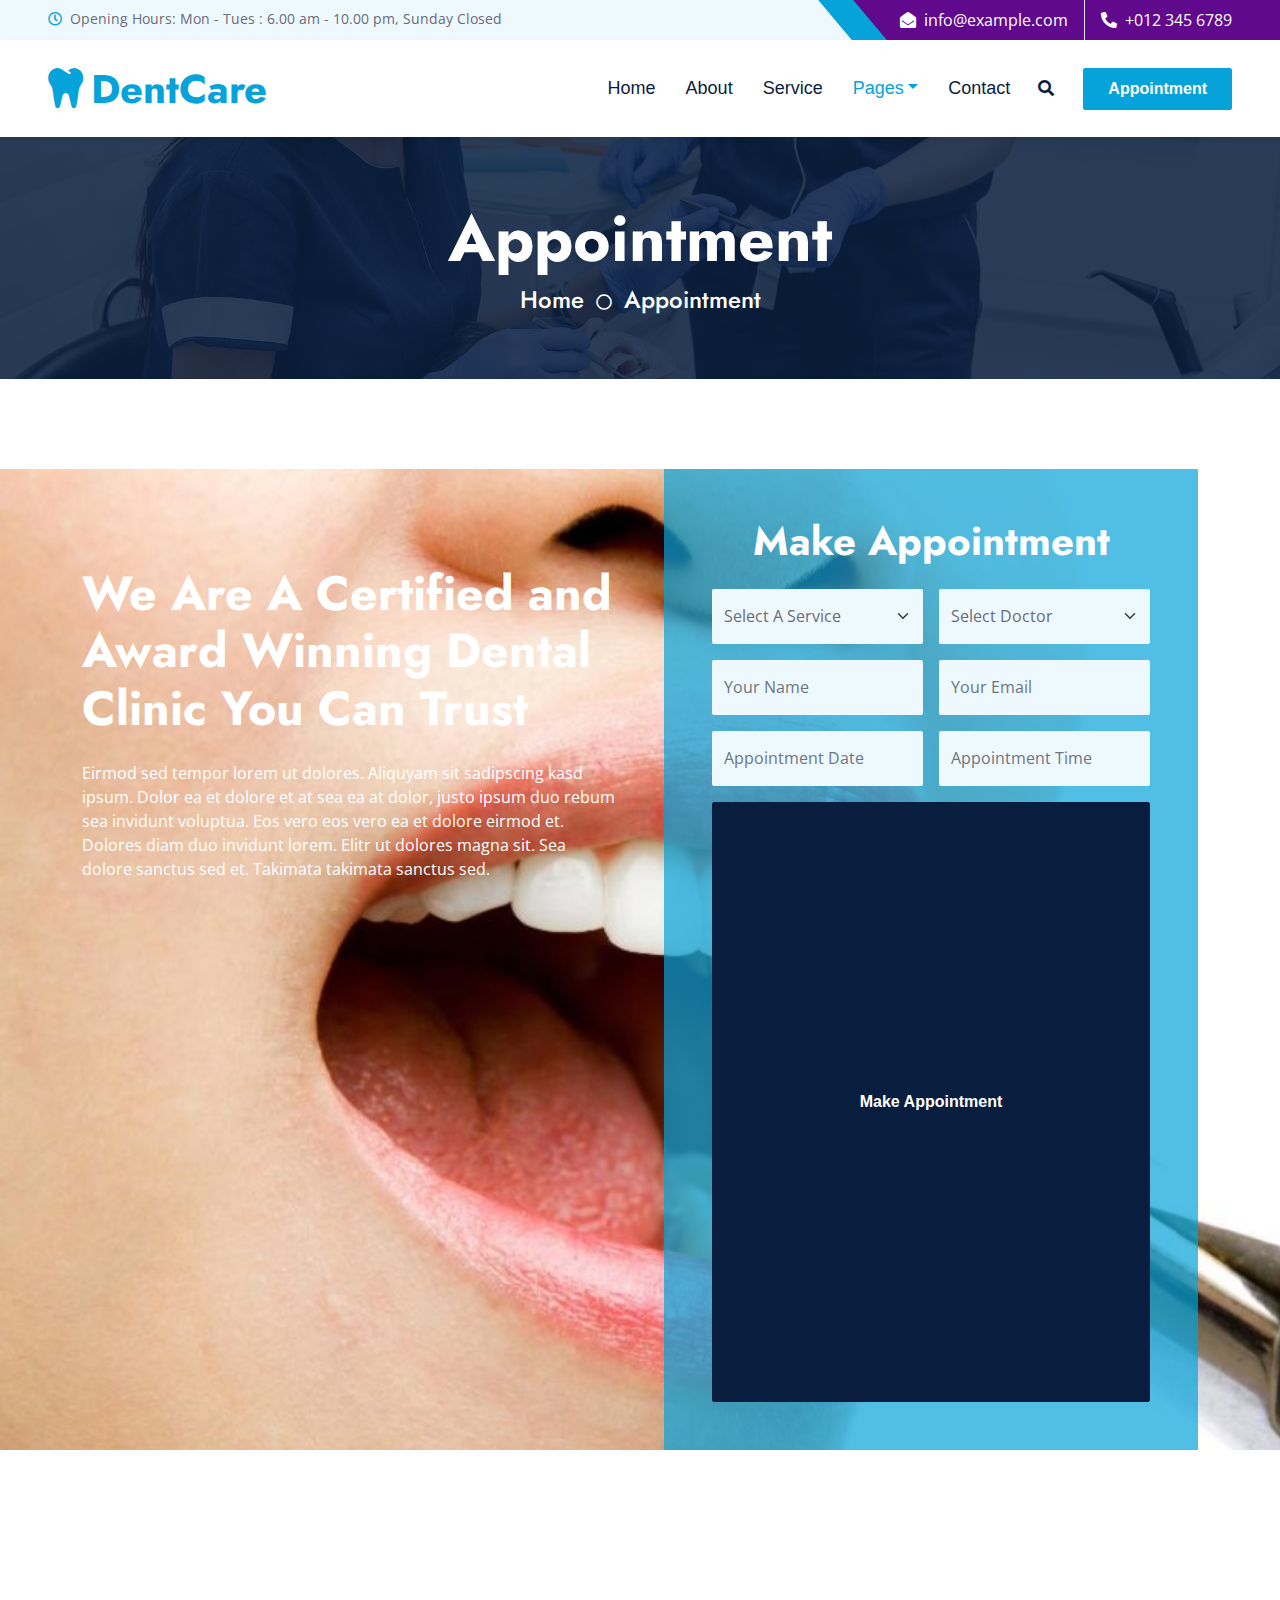
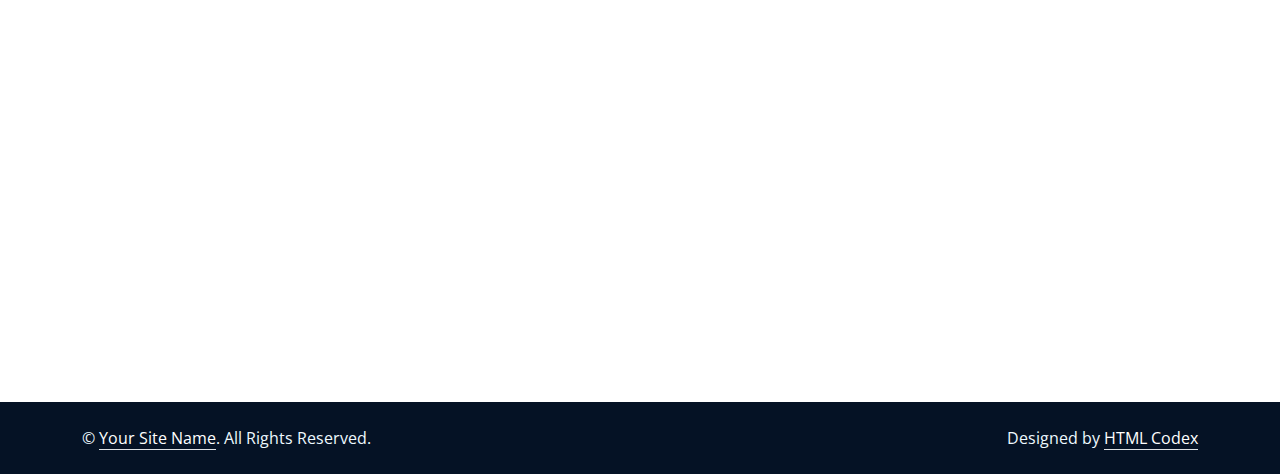
<file: appointment.html>
<!DOCTYPE html>
<html lang="en">

<head>
    <meta charset="utf-8">
    <title>DentCare - Dental Clinic Website Template</title>
    <meta content="width=device-width, initial-scale=1.0" name="viewport">
    <meta content="Free HTML Templates" name="keywords">
    <meta content="Free HTML Templates" name="description">

    <!-- Favicon -->
    <link href="img/favicon.ico" rel="icon">

    <!-- Google Web Fonts -->
    <link rel="preconnect" href="https://fonts.gstatic.com">
    <link href="https://fonts.googleapis.com/css2?family=Jost:wght@500;600;700&family=Open+Sans:wght@400;600&display=swap" rel="stylesheet"> 

    <!-- Icon Font Stylesheet -->
    <link href="https://cdnjs.cloudflare.com/ajax/libs/font-awesome/5.10.0/css/all.min.css" rel="stylesheet">
    <link href="https://cdn.jsdelivr.net/npm/bootstrap-icons@1.4.1/font/bootstrap-icons.css" rel="stylesheet">

    <!-- Libraries Stylesheet -->
    <link href="lib/owlcarousel/assets/owl.carousel.min.css" rel="stylesheet">
    <link href="lib/animate/animate.min.css" rel="stylesheet">
    <link href="lib/tempusdominus/css/tempusdominus-bootstrap-4.min.css" rel="stylesheet" />
    <link href="lib/twentytwenty/twentytwenty.css" rel="stylesheet" />

    <!-- Customized Bootstrap Stylesheet -->
    <link href="css/bootstrap.min.css" rel="stylesheet">

    <!-- Template Stylesheet -->
    <link href="css/style.css" rel="stylesheet">
</head>

<body>
    <!-- Spinner Start -->
    <div id="spinner" class="show bg-white position-fixed translate-middle w-100 vh-100 top-50 start-50 d-flex align-items-center justify-content-center">
        <div class="spinner-grow text-primary m-1" role="status">
            <span class="sr-only">Loading...</span>
        </div>
        <div class="spinner-grow text-dark m-1" role="status">
            <span class="sr-only">Loading...</span>
        </div>
        <div class="spinner-grow text-secondary m-1" role="status">
            <span class="sr-only">Loading...</span>
        </div>
    </div>
    <!-- Spinner End -->


    <!-- Topbar Start -->
    <div class="container-fluid bg-light ps-5 pe-0 d-none d-lg-block">
        <div class="row gx-0">
            <div class="col-md-6 text-center text-lg-start mb-2 mb-lg-0">
                <div class="d-inline-flex align-items-center">
                    <small class="py-2"><i class="far fa-clock text-primary me-2"></i>Opening Hours: Mon - Tues : 6.00 am - 10.00 pm, Sunday Closed </small>
                </div>
            </div>
            <div class="col-md-6 text-center text-lg-end">
                <div class="position-relative d-inline-flex align-items-center bg-primary text-white top-shape px-5">
                    <div class="me-3 pe-3 border-end py-2">
                        <p class="m-0"><i class="fa fa-envelope-open me-2"></i>info@example.com</p>
                    </div>
                    <div class="py-2">
                        <p class="m-0"><i class="fa fa-phone-alt me-2"></i>+012 345 6789</p>
                    </div>
                </div>
            </div>
        </div>
    </div>
    <!-- Topbar End -->


    <!-- Navbar Start -->
    <nav class="navbar navbar-expand-lg bg-white navbar-light shadow-sm px-5 py-3 py-lg-0">
        <a href="index.html" class="navbar-brand p-0">
            <h1 class="m-0 text-primary"><i class="fa fa-tooth me-2"></i>DentCare</h1>
        </a>
        <button class="navbar-toggler" type="button" data-bs-toggle="collapse" data-bs-target="#navbarCollapse">
            <span class="navbar-toggler-icon"></span>
        </button>
        <div class="collapse navbar-collapse" id="navbarCollapse">
            <div class="navbar-nav ms-auto py-0">
                <a href="index.html" class="nav-item nav-link">Home</a>
                <a href="about.html" class="nav-item nav-link">About</a>
                <a href="service.html" class="nav-item nav-link">Service</a>
                <div class="nav-item dropdown">
                    <a href="#" class="nav-link dropdown-toggle active" data-bs-toggle="dropdown">Pages</a>
                    <div class="dropdown-menu m-0">
                        <a href="price.html" class="dropdown-item">Pricing Plan</a>
                        <a href="team.html" class="dropdown-item">Our Dentist</a>
                        <a href="testimonial.html" class="dropdown-item">Testimonial</a>
                        <a href="appointment.html" class="dropdown-item active">Appointment</a>
                    </div>
                </div>
                <a href="contact.html" class="nav-item nav-link">Contact</a>
            </div>
            <button type="button" class="btn text-dark" data-bs-toggle="modal" data-bs-target="#searchModal"><i class="fa fa-search"></i></button>
            <a href="appointment.html" class="btn btn-primary py-2 px-4 ms-3">Appointment</a>
        </div>
    </nav>
    <!-- Navbar End -->


    <!-- Full Screen Search Start -->
    <div class="modal fade" id="searchModal" tabindex="-1">
        <div class="modal-dialog modal-fullscreen">
            <div class="modal-content" style="background: rgba(9, 30, 62, .7);">
                <div class="modal-header border-0">
                    <button type="button" class="btn bg-white btn-close" data-bs-dismiss="modal" aria-label="Close"></button>
                </div>
                <div class="modal-body d-flex align-items-center justify-content-center">
                    <div class="input-group" style="max-width: 600px;">
                        <input type="text" class="form-control bg-transparent border-primary p-3" placeholder="Type search keyword">
                        <button class="btn btn-primary px-4"><i class="bi bi-search"></i></button>
                    </div>
                </div>
            </div>
        </div>
    </div>
    <!-- Full Screen Search End -->


    <!-- Hero Start -->
    <div class="container-fluid bg-primary py-5 hero-header mb-5">
        <div class="row py-3">
            <div class="col-12 text-center">
                <h1 class="display-3 text-white animated zoomIn">Appointment</h1>
                <a href="" class="h4 text-white">Home</a>
                <i class="far fa-circle text-white px-2"></i>
                <a href="" class="h4 text-white">Appointment</a>
            </div>
        </div>
    </div>
    <!-- Hero End -->


    <!-- Appointment Start -->
    <div class="container-fluid bg-primary bg-appointment mb-5 wow fadeInUp" data-wow-delay="0.1s" style="margin-top: 90px;">
        <div class="container">
            <div class="row gx-5">
                <div class="col-lg-6 py-5">
                    <div class="py-5">
                        <h1 class="display-5 text-white mb-4">We Are A Certified and Award Winning Dental Clinic You Can Trust</h1>
                        <p class="text-white mb-0">Eirmod sed tempor lorem ut dolores. Aliquyam sit sadipscing kasd ipsum. Dolor ea et dolore et at sea ea at dolor, justo ipsum duo rebum sea invidunt voluptua. Eos vero eos vero ea et dolore eirmod et. Dolores diam duo invidunt lorem. Elitr ut dolores magna sit. Sea dolore sanctus sed et. Takimata takimata sanctus sed.</p>
                    </div>
                </div>
                <div class="col-lg-6">
                    <div class="appointment-form h-100 d-flex flex-column justify-content-center text-center p-5 wow zoomIn" data-wow-delay="0.6s">
                        <h1 class="text-white mb-4">Make Appointment</h1>
                        <form>
                            <div class="row g-3">
                                <div class="col-12 col-sm-6">
                                    <select class="form-select bg-light border-0" style="height: 55px;">
                                        <option selected>Select A Service</option>
                                        <option value="1">Service 1</option>
                                        <option value="2">Service 2</option>
                                        <option value="3">Service 3</option>
                                    </select>
                                </div>
                                <div class="col-12 col-sm-6">
                                    <select class="form-select bg-light border-0" style="height: 55px;">
                                        <option selected>Select Doctor</option>
                                        <option value="1">Doctor 1</option>
                                        <option value="2">Doctor 2</option>
                                        <option value="3">Doctor 3</option>
                                    </select>
                                </div>
                                <div class="col-12 col-sm-6">
                                    <input type="text" class="form-control bg-light border-0" placeholder="Your Name" style="height: 55px;">
                                </div>
                                <div class="col-12 col-sm-6">
                                    <input type="email" class="form-control bg-light border-0" placeholder="Your Email" style="height: 55px;">
                                </div>
                                <div class="col-12 col-sm-6">
                                    <div class="date" id="date1" data-target-input="nearest">
                                        <input type="text"
                                            class="form-control bg-light border-0 datetimepicker-input"
                                            placeholder="Appointment Date" data-target="#date1" data-toggle="datetimepicker" style="height: 55px;">
                                    </div>
                                </div>
                                <div class="col-12 col-sm-6">
                                    <div class="time" id="time1" data-target-input="nearest">
                                        <input type="text"
                                            class="form-control bg-light border-0 datetimepicker-input"
                                            placeholder="Appointment Time" data-target="#time1" data-toggle="datetimepicker" style="height: 55px;">
                                    </div>
                                </div>
                                <div class="col-12">
                                    <button class="btn btn-dark w-100 py-3" type="submit">Make Appointment</button>
                                </div>
                            </div>
                        </form>
                    </div>
                </div>
            </div>
        </div>
    </div>
    <!-- Appointment End -->
    

    <!-- Newsletter Start -->
    <div class="container-fluid position-relative pt-5 wow fadeInUp" data-wow-delay="0.1s" style="z-index: 1;">
        <div class="container">
            <div class="bg-primary p-5">
                <form class="mx-auto" style="max-width: 600px;">
                    <div class="input-group">
                        <input type="text" class="form-control border-white p-3" placeholder="Your Email">
                        <button class="btn btn-dark px-4">Sign Up</button>
                    </div>
                </form>
            </div>
        </div>
    </div>
    <!-- Newsletter End -->
    

    <!-- Footer Start -->
    <div class="container-fluid bg-dark text-light py-5 wow fadeInUp" data-wow-delay="0.3s" style="margin-top: -75px;">
        <div class="container pt-5">
            <div class="row g-5 pt-4">
                <div class="col-lg-3 col-md-6">
                    <h3 class="text-white mb-4">Quick Links</h3>
                    <div class="d-flex flex-column justify-content-start">
                        <a class="text-light mb-2" href="#"><i class="bi bi-arrow-right text-primary me-2"></i>Home</a>
                        <a class="text-light mb-2" href="#"><i class="bi bi-arrow-right text-primary me-2"></i>About Us</a>
                        <a class="text-light mb-2" href="#"><i class="bi bi-arrow-right text-primary me-2"></i>Our Services</a>
                        <a class="text-light mb-2" href="#"><i class="bi bi-arrow-right text-primary me-2"></i>Latest Blog</a>
                        <a class="text-light" href="#"><i class="bi bi-arrow-right text-primary me-2"></i>Contact Us</a>
                    </div>
                </div>
                <div class="col-lg-3 col-md-6">
                    <h3 class="text-white mb-4">Popular Links</h3>
                    <div class="d-flex flex-column justify-content-start">
                        <a class="text-light mb-2" href="#"><i class="bi bi-arrow-right text-primary me-2"></i>Home</a>
                        <a class="text-light mb-2" href="#"><i class="bi bi-arrow-right text-primary me-2"></i>About Us</a>
                        <a class="text-light mb-2" href="#"><i class="bi bi-arrow-right text-primary me-2"></i>Our Services</a>
                        <a class="text-light mb-2" href="#"><i class="bi bi-arrow-right text-primary me-2"></i>Latest Blog</a>
                        <a class="text-light" href="#"><i class="bi bi-arrow-right text-primary me-2"></i>Contact Us</a>
                    </div>
                </div>
                <div class="col-lg-3 col-md-6">
                    <h3 class="text-white mb-4">Get In Touch</h3>
                    <p class="mb-2"><i class="bi bi-geo-alt text-primary me-2"></i>123 Street, New York, USA</p>
                    <p class="mb-2"><i class="bi bi-envelope-open text-primary me-2"></i>info@example.com</p>
                    <p class="mb-0"><i class="bi bi-telephone text-primary me-2"></i>+012 345 67890</p>
                </div>
                <div class="col-lg-3 col-md-6">
                    <h3 class="text-white mb-4">Follow Us</h3>
                    <div class="d-flex">
                        <a class="btn btn-lg btn-primary btn-lg-square rounded me-2" href="#"><i class="fab fa-twitter fw-normal"></i></a>
                        <a class="btn btn-lg btn-primary btn-lg-square rounded me-2" href="#"><i class="fab fa-facebook-f fw-normal"></i></a>
                        <a class="btn btn-lg btn-primary btn-lg-square rounded me-2" href="#"><i class="fab fa-linkedin-in fw-normal"></i></a>
                        <a class="btn btn-lg btn-primary btn-lg-square rounded" href="#"><i class="fab fa-instagram fw-normal"></i></a>
                    </div>
                </div>
            </div>
        </div>
    </div>
    <div class="container-fluid text-light py-4" style="background: #051225;">
        <div class="container">
            <div class="row g-0">
                <div class="col-md-6 text-center text-md-start">
                    <p class="mb-md-0">&copy; <a class="text-white border-bottom" href="#">Your Site Name</a>. All Rights Reserved.</p>
                </div>
                <div class="col-md-6 text-center text-md-end">
                    <p class="mb-0">Designed by <a class="text-white border-bottom" href="https://htmlcodex.com">HTML Codex</a></p>
                </div>
            </div>
        </div>
    </div>
    <!-- Footer End -->


    <!-- Back to Top -->
    <a href="#" class="btn btn-lg btn-primary btn-lg-square rounded back-to-top"><i class="bi bi-arrow-up"></i></a>


    <!-- JavaScript Libraries -->
    <script src="https://code.jquery.com/jquery-3.4.1.min.js"></script>
    <script src="https://cdn.jsdelivr.net/npm/bootstrap@5.0.0/dist/js/bootstrap.bundle.min.js"></script>
    <script src="lib/wow/wow.min.js"></script>
    <script src="lib/easing/easing.min.js"></script>
    <script src="lib/waypoints/waypoints.min.js"></script>
    <script src="lib/owlcarousel/owl.carousel.min.js"></script>
    <script src="lib/tempusdominus/js/moment.min.js"></script>
    <script src="lib/tempusdominus/js/moment-timezone.min.js"></script>
    <script src="lib/tempusdominus/js/tempusdominus-bootstrap-4.min.js"></script>
    <script src="lib/twentytwenty/jquery.event.move.js"></script>
    <script src="lib/twentytwenty/jquery.twentytwenty.js"></script>

    <!-- Template Javascript -->
    <script src="js/main.js"></script>
</body>

</html>
</file>
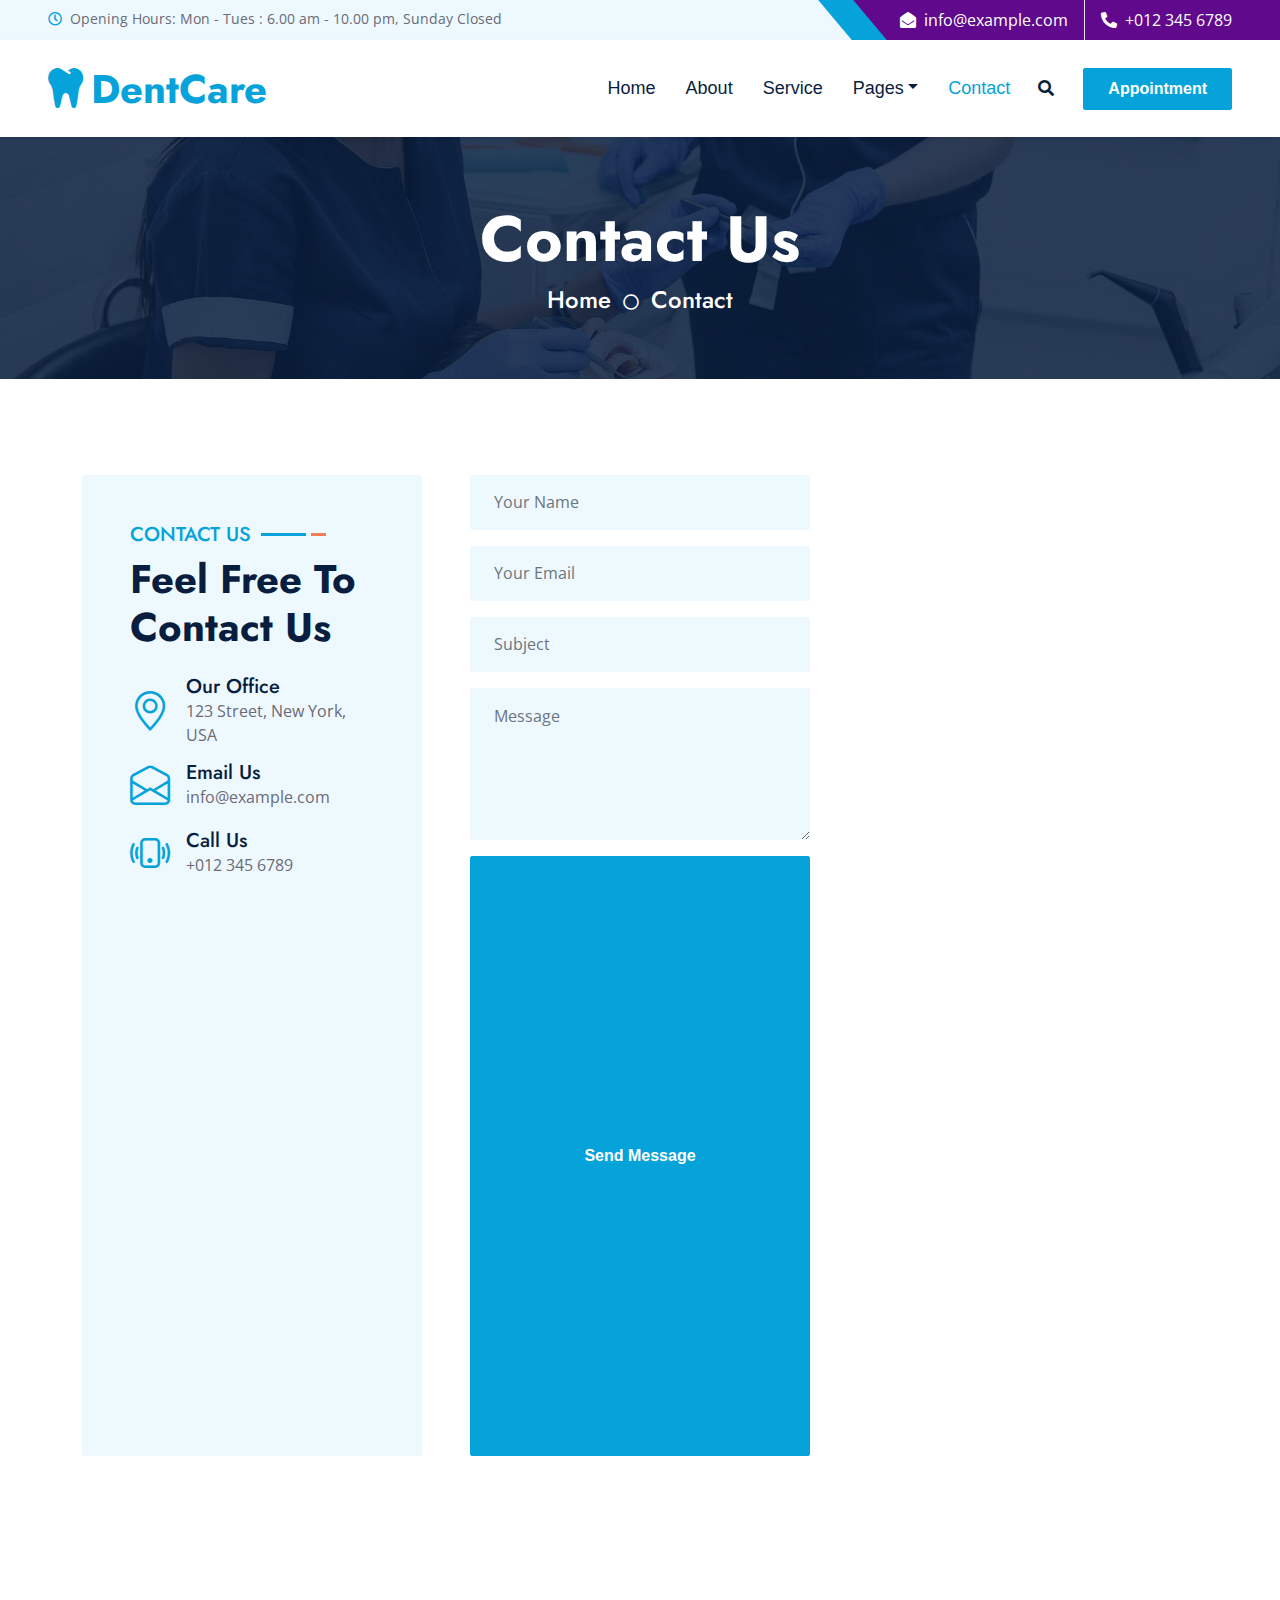
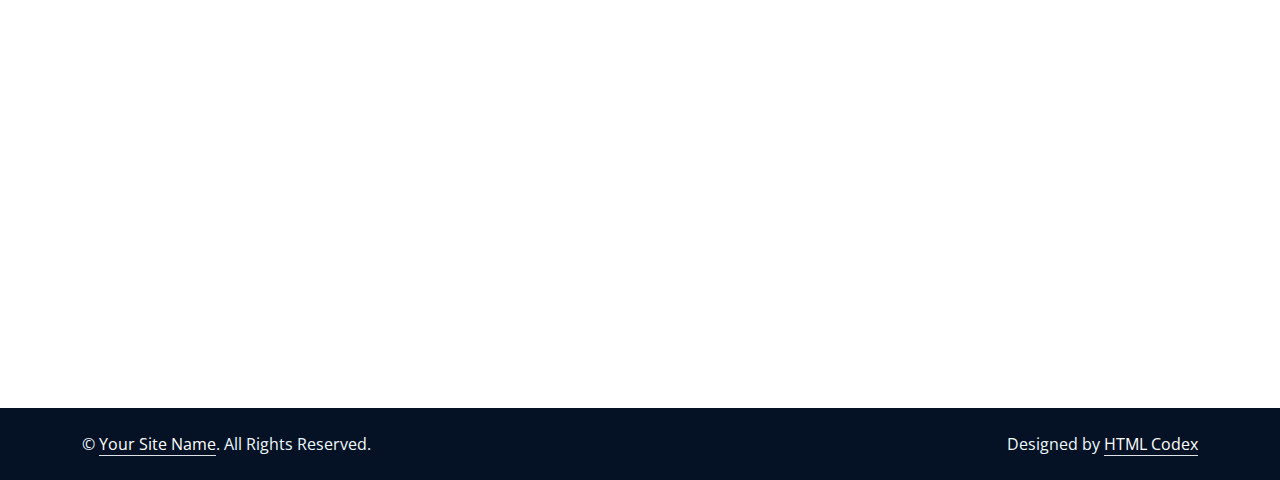
<file: contact.html>
<!DOCTYPE html>
<html lang="en">

<head>
    <meta charset="utf-8">
    <title>DentCare - Dental Clinic Website Template</title>
    <meta content="width=device-width, initial-scale=1.0" name="viewport">
    <meta content="Free HTML Templates" name="keywords">
    <meta content="Free HTML Templates" name="description">

    <!-- Favicon -->
    <link href="img/favicon.ico" rel="icon">

    <!-- Google Web Fonts -->
    <link rel="preconnect" href="https://fonts.gstatic.com">
    <link href="https://fonts.googleapis.com/css2?family=Jost:wght@500;600;700&family=Open+Sans:wght@400;600&display=swap" rel="stylesheet"> 

    <!-- Icon Font Stylesheet -->
    <link href="https://cdnjs.cloudflare.com/ajax/libs/font-awesome/5.10.0/css/all.min.css" rel="stylesheet">
    <link href="https://cdn.jsdelivr.net/npm/bootstrap-icons@1.4.1/font/bootstrap-icons.css" rel="stylesheet">

    <!-- Libraries Stylesheet -->
    <link href="lib/owlcarousel/assets/owl.carousel.min.css" rel="stylesheet">
    <link href="lib/animate/animate.min.css" rel="stylesheet">
    <link href="lib/tempusdominus/css/tempusdominus-bootstrap-4.min.css" rel="stylesheet" />
    <link href="lib/twentytwenty/twentytwenty.css" rel="stylesheet" />

    <!-- Customized Bootstrap Stylesheet -->
    <link href="css/bootstrap.min.css" rel="stylesheet">

    <!-- Template Stylesheet -->
    <link href="css/style.css" rel="stylesheet">
</head>

<body>
    <!-- Spinner Start -->
    <div id="spinner" class="show bg-white position-fixed translate-middle w-100 vh-100 top-50 start-50 d-flex align-items-center justify-content-center">
        <div class="spinner-grow text-primary m-1" role="status">
            <span class="sr-only">Loading...</span>
        </div>
        <div class="spinner-grow text-dark m-1" role="status">
            <span class="sr-only">Loading...</span>
        </div>
        <div class="spinner-grow text-secondary m-1" role="status">
            <span class="sr-only">Loading...</span>
        </div>
    </div>
    <!-- Spinner End -->


    <!-- Topbar Start -->
    <div class="container-fluid bg-light ps-5 pe-0 d-none d-lg-block">
        <div class="row gx-0">
            <div class="col-md-6 text-center text-lg-start mb-2 mb-lg-0">
                <div class="d-inline-flex align-items-center">
                    <small class="py-2"><i class="far fa-clock text-primary me-2"></i>Opening Hours: Mon - Tues : 6.00 am - 10.00 pm, Sunday Closed </small>
                </div>
            </div>
            <div class="col-md-6 text-center text-lg-end">
                <div class="position-relative d-inline-flex align-items-center bg-primary text-white top-shape px-5">
                    <div class="me-3 pe-3 border-end py-2">
                        <p class="m-0"><i class="fa fa-envelope-open me-2"></i>info@example.com</p>
                    </div>
                    <div class="py-2">
                        <p class="m-0"><i class="fa fa-phone-alt me-2"></i>+012 345 6789</p>
                    </div>
                </div>
            </div>
        </div>
    </div>
    <!-- Topbar End -->


    <!-- Navbar Start -->
    <nav class="navbar navbar-expand-lg bg-white navbar-light shadow-sm px-5 py-3 py-lg-0">
        <a href="index.html" class="navbar-brand p-0">
            <h1 class="m-0 text-primary"><i class="fa fa-tooth me-2"></i>DentCare</h1>
        </a>
        <button class="navbar-toggler" type="button" data-bs-toggle="collapse" data-bs-target="#navbarCollapse">
            <span class="navbar-toggler-icon"></span>
        </button>
        <div class="collapse navbar-collapse" id="navbarCollapse">
            <div class="navbar-nav ms-auto py-0">
                <a href="index.html" class="nav-item nav-link">Home</a>
                <a href="about.html" class="nav-item nav-link">About</a>
                <a href="service.html" class="nav-item nav-link">Service</a>
                <div class="nav-item dropdown">
                    <a href="#" class="nav-link dropdown-toggle" data-bs-toggle="dropdown">Pages</a>
                    <div class="dropdown-menu m-0">
                        <a href="price.html" class="dropdown-item">Pricing Plan</a>
                        <a href="team.html" class="dropdown-item">Our Dentist</a>
                        <a href="testimonial.html" class="dropdown-item">Testimonial</a>
                        <a href="appointment.html" class="dropdown-item">Appointment</a>
                    </div>
                </div>
                <a href="contact.html" class="nav-item nav-link active">Contact</a>
            </div>
            <button type="button" class="btn text-dark" data-bs-toggle="modal" data-bs-target="#searchModal"><i class="fa fa-search"></i></button>
            <a href="appointment.html" class="btn btn-primary py-2 px-4 ms-3">Appointment</a>
        </div>
    </nav>
    <!-- Navbar End -->


    <!-- Full Screen Search Start -->
    <div class="modal fade" id="searchModal" tabindex="-1">
        <div class="modal-dialog modal-fullscreen">
            <div class="modal-content" style="background: rgba(9, 30, 62, .7);">
                <div class="modal-header border-0">
                    <button type="button" class="btn bg-white btn-close" data-bs-dismiss="modal" aria-label="Close"></button>
                </div>
                <div class="modal-body d-flex align-items-center justify-content-center">
                    <div class="input-group" style="max-width: 600px;">
                        <input type="text" class="form-control bg-transparent border-primary p-3" placeholder="Type search keyword">
                        <button class="btn btn-primary px-4"><i class="bi bi-search"></i></button>
                    </div>
                </div>
            </div>
        </div>
    </div>
    <!-- Full Screen Search End -->


    <!-- Hero Start -->
    <div class="container-fluid bg-primary py-5 hero-header mb-5">
        <div class="row py-3">
            <div class="col-12 text-center">
                <h1 class="display-3 text-white animated zoomIn">Contact Us</h1>
                <a href="" class="h4 text-white">Home</a>
                <i class="far fa-circle text-white px-2"></i>
                <a href="" class="h4 text-white">Contact</a>
            </div>
        </div>
    </div>
    <!-- Hero End -->


    <!-- Contact Start -->
    <div class="container-fluid py-5">
        <div class="container">
            <div class="row g-5">
                <div class="col-xl-4 col-lg-6 wow slideInUp" data-wow-delay="0.1s">
                    <div class="bg-light rounded h-100 p-5">
                        <div class="section-title">
                            <h5 class="position-relative d-inline-block text-primary text-uppercase">Contact Us</h5>
                            <h1 class="display-6 mb-4">Feel Free To Contact Us</h1>
                        </div>
                        <div class="d-flex align-items-center mb-2">
                            <i class="bi bi-geo-alt fs-1 text-primary me-3"></i>
                            <div class="text-start">
                                <h5 class="mb-0">Our Office</h5>
                                <span>123 Street, New York, USA</span>
                            </div>
                        </div>
                        <div class="d-flex align-items-center mb-2">
                            <i class="bi bi-envelope-open fs-1 text-primary me-3"></i>
                            <div class="text-start">
                                <h5 class="mb-0">Email Us</h5>
                                <span>info@example.com</span>
                            </div>
                        </div>
                        <div class="d-flex align-items-center">
                            <i class="bi bi-phone-vibrate fs-1 text-primary me-3"></i>
                            <div class="text-start">
                                <h5 class="mb-0">Call Us</h5>
                                <span>+012 345 6789</span>
                            </div>
                        </div>
                    </div>
                </div>
                <div class="col-xl-4 col-lg-6 wow slideInUp" data-wow-delay="0.3s">
                    <form>
                        <div class="row g-3">
                            <div class="col-12">
                                <input type="text" class="form-control border-0 bg-light px-4" placeholder="Your Name" style="height: 55px;">
                            </div>
                            <div class="col-12">
                                <input type="email" class="form-control border-0 bg-light px-4" placeholder="Your Email" style="height: 55px;">
                            </div>
                            <div class="col-12">
                                <input type="text" class="form-control border-0 bg-light px-4" placeholder="Subject" style="height: 55px;">
                            </div>
                            <div class="col-12">
                                <textarea class="form-control border-0 bg-light px-4 py-3" rows="5" placeholder="Message"></textarea>
                            </div>
                            <div class="col-12">
                                <button class="btn btn-primary w-100 py-3" type="submit">Send Message</button>
                            </div>
                        </div>
                    </form>
                </div>
                <div class="col-xl-4 col-lg-12 wow slideInUp" data-wow-delay="0.6s">
                    <iframe class="position-relative rounded w-100 h-100"
                        src="https://www.google.com/maps/embed?pb=!1m18!1m12!1m3!1d3001156.4288297426!2d-78.01371936852176!3d42.72876761954724!2m3!1f0!2f0!3f0!3m2!1i1024!2i768!4f13.1!3m3!1m2!1s0x4ccc4bf0f123a5a9%3A0xddcfc6c1de189567!2sNew%20York%2C%20USA!5e0!3m2!1sen!2sbd!4v1603794290143!5m2!1sen!2sbd"
                        frameborder="0" style="min-height: 400px; border:0;" allowfullscreen="" aria-hidden="false"
                        tabindex="0"></iframe>
                </div>
            </div>
        </div>
    </div>
    <!-- Contact End -->


    <!-- Newsletter Start -->
    <div class="container-fluid position-relative pt-5 wow fadeInUp" data-wow-delay="0.1s" style="z-index: 1;">
        <div class="container">
            <div class="bg-primary p-5">
                <form class="mx-auto" style="max-width: 600px;">
                    <div class="input-group">
                        <input type="text" class="form-control border-white p-3" placeholder="Your Email">
                        <button class="btn btn-dark px-4">Sign Up</button>
                    </div>
                </form>
            </div>
        </div>
    </div>
    <!-- Newsletter End -->
    

    <!-- Footer Start -->
    <div class="container-fluid bg-dark text-light py-5 wow fadeInUp" data-wow-delay="0.3s" style="margin-top: -75px;">
        <div class="container pt-5">
            <div class="row g-5 pt-4">
                <div class="col-lg-3 col-md-6">
                    <h3 class="text-white mb-4">Quick Links</h3>
                    <div class="d-flex flex-column justify-content-start">
                        <a class="text-light mb-2" href="#"><i class="bi bi-arrow-right text-primary me-2"></i>Home</a>
                        <a class="text-light mb-2" href="#"><i class="bi bi-arrow-right text-primary me-2"></i>About Us</a>
                        <a class="text-light mb-2" href="#"><i class="bi bi-arrow-right text-primary me-2"></i>Our Services</a>
                        <a class="text-light mb-2" href="#"><i class="bi bi-arrow-right text-primary me-2"></i>Latest Blog</a>
                        <a class="text-light" href="#"><i class="bi bi-arrow-right text-primary me-2"></i>Contact Us</a>
                    </div>
                </div>
                <div class="col-lg-3 col-md-6">
                    <h3 class="text-white mb-4">Popular Links</h3>
                    <div class="d-flex flex-column justify-content-start">
                        <a class="text-light mb-2" href="#"><i class="bi bi-arrow-right text-primary me-2"></i>Home</a>
                        <a class="text-light mb-2" href="#"><i class="bi bi-arrow-right text-primary me-2"></i>About Us</a>
                        <a class="text-light mb-2" href="#"><i class="bi bi-arrow-right text-primary me-2"></i>Our Services</a>
                        <a class="text-light mb-2" href="#"><i class="bi bi-arrow-right text-primary me-2"></i>Latest Blog</a>
                        <a class="text-light" href="#"><i class="bi bi-arrow-right text-primary me-2"></i>Contact Us</a>
                    </div>
                </div>
                <div class="col-lg-3 col-md-6">
                    <h3 class="text-white mb-4">Get In Touch</h3>
                    <p class="mb-2"><i class="bi bi-geo-alt text-primary me-2"></i>123 Street, New York, USA</p>
                    <p class="mb-2"><i class="bi bi-envelope-open text-primary me-2"></i>info@example.com</p>
                    <p class="mb-0"><i class="bi bi-telephone text-primary me-2"></i>+012 345 67890</p>
                </div>
                <div class="col-lg-3 col-md-6">
                    <h3 class="text-white mb-4">Follow Us</h3>
                    <div class="d-flex">
                        <a class="btn btn-lg btn-primary btn-lg-square rounded me-2" href="#"><i class="fab fa-twitter fw-normal"></i></a>
                        <a class="btn btn-lg btn-primary btn-lg-square rounded me-2" href="#"><i class="fab fa-facebook-f fw-normal"></i></a>
                        <a class="btn btn-lg btn-primary btn-lg-square rounded me-2" href="#"><i class="fab fa-linkedin-in fw-normal"></i></a>
                        <a class="btn btn-lg btn-primary btn-lg-square rounded" href="#"><i class="fab fa-instagram fw-normal"></i></a>
                    </div>
                </div>
            </div>
        </div>
    </div>
    <div class="container-fluid text-light py-4" style="background: #051225;">
        <div class="container">
            <div class="row g-0">
                <div class="col-md-6 text-center text-md-start">
                    <p class="mb-md-0">&copy; <a class="text-white border-bottom" href="#">Your Site Name</a>. All Rights Reserved.</p>
                </div>
                <div class="col-md-6 text-center text-md-end">
                    <p class="mb-0">Designed by <a class="text-white border-bottom" href="https://htmlcodex.com">HTML Codex</a></p>
                </div>
            </div>
        </div>
    </div>
    <!-- Footer End -->


    <!-- Back to Top -->
    <a href="#" class="btn btn-lg btn-primary btn-lg-square rounded back-to-top"><i class="bi bi-arrow-up"></i></a>


    <!-- JavaScript Libraries -->
    <script src="https://code.jquery.com/jquery-3.4.1.min.js"></script>
    <script src="https://cdn.jsdelivr.net/npm/bootstrap@5.0.0/dist/js/bootstrap.bundle.min.js"></script>
    <script src="lib/wow/wow.min.js"></script>
    <script src="lib/easing/easing.min.js"></script>
    <script src="lib/waypoints/waypoints.min.js"></script>
    <script src="lib/owlcarousel/owl.carousel.min.js"></script>
    <script src="lib/tempusdominus/js/moment.min.js"></script>
    <script src="lib/tempusdominus/js/moment-timezone.min.js"></script>
    <script src="lib/tempusdominus/js/tempusdominus-bootstrap-4.min.js"></script>
    <script src="lib/twentytwenty/jquery.event.move.js"></script>
    <script src="lib/twentytwenty/jquery.twentytwenty.js"></script>

    <!-- Template Javascript -->
    <script src="js/main.js"></script>
</body>

</html>
</file>
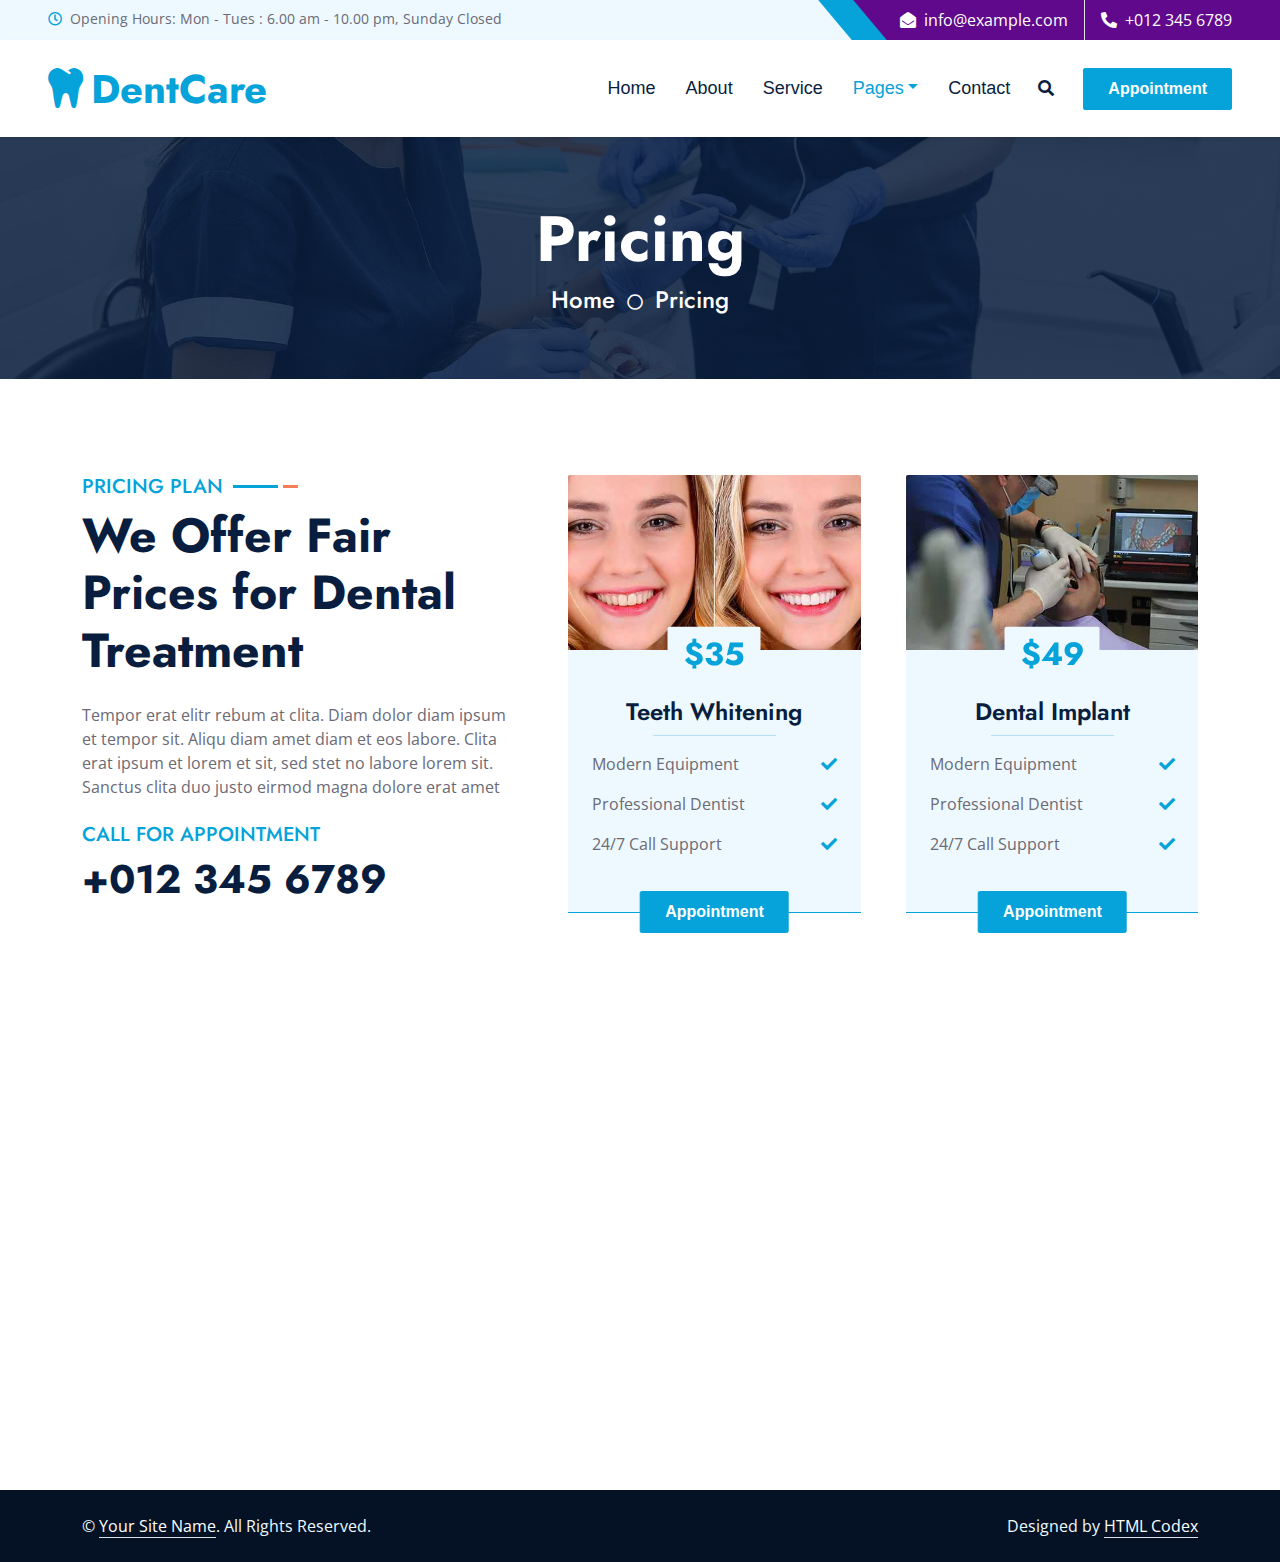
<file: price.html>
<!DOCTYPE html>
<html lang="en">

<head>
    <meta charset="utf-8">
    <title>DentCare - Dental Clinic Website Template</title>
    <meta content="width=device-width, initial-scale=1.0" name="viewport">
    <meta content="Free HTML Templates" name="keywords">
    <meta content="Free HTML Templates" name="description">

    <!-- Favicon -->
    <link href="img/favicon.ico" rel="icon">

    <!-- Google Web Fonts -->
    <link rel="preconnect" href="https://fonts.gstatic.com">
    <link href="https://fonts.googleapis.com/css2?family=Jost:wght@500;600;700&family=Open+Sans:wght@400;600&display=swap" rel="stylesheet"> 

    <!-- Icon Font Stylesheet -->
    <link href="https://cdnjs.cloudflare.com/ajax/libs/font-awesome/5.10.0/css/all.min.css" rel="stylesheet">
    <link href="https://cdn.jsdelivr.net/npm/bootstrap-icons@1.4.1/font/bootstrap-icons.css" rel="stylesheet">

    <!-- Libraries Stylesheet -->
    <link href="lib/owlcarousel/assets/owl.carousel.min.css" rel="stylesheet">
    <link href="lib/animate/animate.min.css" rel="stylesheet">
    <link href="lib/tempusdominus/css/tempusdominus-bootstrap-4.min.css" rel="stylesheet" />
    <link href="lib/twentytwenty/twentytwenty.css" rel="stylesheet" />

    <!-- Customized Bootstrap Stylesheet -->
    <link href="css/bootstrap.min.css" rel="stylesheet">

    <!-- Template Stylesheet -->
    <link href="css/style.css" rel="stylesheet">
</head>

<body>
    <!-- Spinner Start -->
    <div id="spinner" class="show bg-white position-fixed translate-middle w-100 vh-100 top-50 start-50 d-flex align-items-center justify-content-center">
        <div class="spinner-grow text-primary m-1" role="status">
            <span class="sr-only">Loading...</span>
        </div>
        <div class="spinner-grow text-dark m-1" role="status">
            <span class="sr-only">Loading...</span>
        </div>
        <div class="spinner-grow text-secondary m-1" role="status">
            <span class="sr-only">Loading...</span>
        </div>
    </div>
    <!-- Spinner End -->


    <!-- Topbar Start -->
    <div class="container-fluid bg-light ps-5 pe-0 d-none d-lg-block">
        <div class="row gx-0">
            <div class="col-md-6 text-center text-lg-start mb-2 mb-lg-0">
                <div class="d-inline-flex align-items-center">
                    <small class="py-2"><i class="far fa-clock text-primary me-2"></i>Opening Hours: Mon - Tues : 6.00 am - 10.00 pm, Sunday Closed </small>
                </div>
            </div>
            <div class="col-md-6 text-center text-lg-end">
                <div class="position-relative d-inline-flex align-items-center bg-primary text-white top-shape px-5">
                    <div class="me-3 pe-3 border-end py-2">
                        <p class="m-0"><i class="fa fa-envelope-open me-2"></i>info@example.com</p>
                    </div>
                    <div class="py-2">
                        <p class="m-0"><i class="fa fa-phone-alt me-2"></i>+012 345 6789</p>
                    </div>
                </div>
            </div>
        </div>
    </div>
    <!-- Topbar End -->


    <!-- Navbar Start -->
    <nav class="navbar navbar-expand-lg bg-white navbar-light shadow-sm px-5 py-3 py-lg-0">
        <a href="index.html" class="navbar-brand p-0">
            <h1 class="m-0 text-primary"><i class="fa fa-tooth me-2"></i>DentCare</h1>
        </a>
        <button class="navbar-toggler" type="button" data-bs-toggle="collapse" data-bs-target="#navbarCollapse">
            <span class="navbar-toggler-icon"></span>
        </button>
        <div class="collapse navbar-collapse" id="navbarCollapse">
            <div class="navbar-nav ms-auto py-0">
                <a href="index.html" class="nav-item nav-link">Home</a>
                <a href="about.html" class="nav-item nav-link">About</a>
                <a href="service.html" class="nav-item nav-link">Service</a>
                <div class="nav-item dropdown">
                    <a href="#" class="nav-link dropdown-toggle active" data-bs-toggle="dropdown">Pages</a>
                    <div class="dropdown-menu m-0">
                        <a href="price.html" class="dropdown-item active">Pricing Plan</a>
                        <a href="team.html" class="dropdown-item">Our Dentist</a>
                        <a href="testimonial.html" class="dropdown-item">Testimonial</a>
                        <a href="appointment.html" class="dropdown-item">Appointment</a>
                    </div>
                </div>
                <a href="contact.html" class="nav-item nav-link">Contact</a>
            </div>
            <button type="button" class="btn text-dark" data-bs-toggle="modal" data-bs-target="#searchModal"><i class="fa fa-search"></i></button>
            <a href="appointment.html" class="btn btn-primary py-2 px-4 ms-3">Appointment</a>
        </div>
    </nav>
    <!-- Navbar End -->


    <!-- Full Screen Search Start -->
    <div class="modal fade" id="searchModal" tabindex="-1">
        <div class="modal-dialog modal-fullscreen">
            <div class="modal-content" style="background: rgba(9, 30, 62, .7);">
                <div class="modal-header border-0">
                    <button type="button" class="btn bg-white btn-close" data-bs-dismiss="modal" aria-label="Close"></button>
                </div>
                <div class="modal-body d-flex align-items-center justify-content-center">
                    <div class="input-group" style="max-width: 600px;">
                        <input type="text" class="form-control bg-transparent border-primary p-3" placeholder="Type search keyword">
                        <button class="btn btn-primary px-4"><i class="bi bi-search"></i></button>
                    </div>
                </div>
            </div>
        </div>
    </div>
    <!-- Full Screen Search End -->


    <!-- Hero Start -->
    <div class="container-fluid bg-primary py-5 hero-header mb-5">
        <div class="row py-3">
            <div class="col-12 text-center">
                <h1 class="display-3 text-white animated zoomIn">Pricing</h1>
                <a href="" class="h4 text-white">Home</a>
                <i class="far fa-circle text-white px-2"></i>
                <a href="" class="h4 text-white">Pricing</a>
            </div>
        </div>
    </div>
    <!-- Hero End -->


    <!-- Pricing Start -->
    <div class="container-fluid py-5 wow fadeInUp" data-wow-delay="0.1s">
        <div class="container">
            <div class="row g-5">
                <div class="col-lg-5">
                    <div class="section-title mb-4">
                        <h5 class="position-relative d-inline-block text-primary text-uppercase">Pricing Plan</h5>
                        <h1 class="display-5 mb-0">We Offer Fair Prices for Dental Treatment</h1>
                    </div>
                    <p class="mb-4">Tempor erat elitr rebum at clita. Diam dolor diam ipsum et tempor sit. Aliqu diam amet diam et eos labore. Clita erat ipsum et lorem et sit, sed stet no labore lorem sit. Sanctus clita duo justo eirmod magna dolore erat amet</p>
                    <h5 class="text-uppercase text-primary wow fadeInUp" data-wow-delay="0.3s">Call for Appointment</h5>
                    <h1 class="wow fadeInUp" data-wow-delay="0.6s">+012 345 6789</h1>
                </div>
                <div class="col-lg-7">
                    <div class="owl-carousel price-carousel wow zoomIn" data-wow-delay="0.9s">
                        <div class="price-item pb-4">
                            <div class="position-relative">
                                <img class="img-fluid rounded-top" src="img/price-1.jpg" alt="">
                                <div class="d-flex align-items-center justify-content-center bg-light rounded pt-2 px-3 position-absolute top-100 start-50 translate-middle" style="z-index: 2;">
                                    <h2 class="text-primary m-0">$35</h2>
                                </div>
                            </div>
                            <div class="position-relative text-center bg-light border-bottom border-primary py-5 p-4">
                                <h4>Teeth Whitening</h4>
                                <hr class="text-primary w-50 mx-auto mt-0">
                                <div class="d-flex justify-content-between mb-3"><span>Modern Equipment</span><i class="fa fa-check text-primary pt-1"></i></div>
                                <div class="d-flex justify-content-between mb-3"><span>Professional Dentist</span><i class="fa fa-check text-primary pt-1"></i></div>
                                <div class="d-flex justify-content-between mb-2"><span>24/7 Call Support</span><i class="fa fa-check text-primary pt-1"></i></div>
                                <a href="appointment.html" class="btn btn-primary py-2 px-4 position-absolute top-100 start-50 translate-middle">Appointment</a>
                            </div>
                        </div>
                        <div class="price-item pb-4">
                            <div class="position-relative">
                                <img class="img-fluid rounded-top" src="img/price-2.jpg" alt="">
                                <div class="d-flex align-items-center justify-content-center bg-light rounded pt-2 px-3 position-absolute top-100 start-50 translate-middle" style="z-index: 2;">
                                    <h2 class="text-primary m-0">$49</h2>
                                </div>
                            </div>
                            <div class="position-relative text-center bg-light border-bottom border-primary py-5 p-4">
                                <h4>Dental Implant</h4>
                                <hr class="text-primary w-50 mx-auto mt-0">
                                <div class="d-flex justify-content-between mb-3"><span>Modern Equipment</span><i class="fa fa-check text-primary pt-1"></i></div>
                                <div class="d-flex justify-content-between mb-3"><span>Professional Dentist</span><i class="fa fa-check text-primary pt-1"></i></div>
                                <div class="d-flex justify-content-between mb-2"><span>24/7 Call Support</span><i class="fa fa-check text-primary pt-1"></i></div>
                                <a href="appointment.html" class="btn btn-primary py-2 px-4 position-absolute top-100 start-50 translate-middle">Appointment</a>
                            </div>
                        </div>
                        <div class="price-item pb-4">
                            <div class="position-relative">
                                <img class="img-fluid rounded-top" src="img/price-3.jpg" alt="">
                                <div class="d-flex align-items-center justify-content-center bg-light rounded pt-2 px-3 position-absolute top-100 start-50 translate-middle" style="z-index: 2;">
                                    <h2 class="text-primary m-0">$99</h2>
                                </div>
                            </div>
                            <div class="position-relative text-center bg-light border-bottom border-primary py-5 p-4">
                                <h4>Root Canal</h4>
                                <hr class="text-primary w-50 mx-auto mt-0">
                                <div class="d-flex justify-content-between mb-3"><span>Modern Equipment</span><i class="fa fa-check text-primary pt-1"></i></div>
                                <div class="d-flex justify-content-between mb-3"><span>Professional Dentist</span><i class="fa fa-check text-primary pt-1"></i></div>
                                <div class="d-flex justify-content-between mb-2"><span>24/7 Call Support</span><i class="fa fa-check text-primary pt-1"></i></div>
                                <a href="appointment.html" class="btn btn-primary py-2 px-4 position-absolute top-100 start-50 translate-middle">Appointment</a>
                            </div>
                        </div>
                    </div>
                </div>
            </div>
        </div>
    </div>
    <!-- Pricing End -->
    

    <!-- Newsletter Start -->
    <div class="container-fluid position-relative pt-5 wow fadeInUp" data-wow-delay="0.1s" style="z-index: 1;">
        <div class="container">
            <div class="bg-primary p-5">
                <form class="mx-auto" style="max-width: 600px;">
                    <div class="input-group">
                        <input type="text" class="form-control border-white p-3" placeholder="Your Email">
                        <button class="btn btn-dark px-4">Sign Up</button>
                    </div>
                </form>
            </div>
        </div>
    </div>
    <!-- Newsletter End -->
    

    <!-- Footer Start -->
    <div class="container-fluid bg-dark text-light py-5 wow fadeInUp" data-wow-delay="0.3s" style="margin-top: -75px;">
        <div class="container pt-5">
            <div class="row g-5 pt-4">
                <div class="col-lg-3 col-md-6">
                    <h3 class="text-white mb-4">Quick Links</h3>
                    <div class="d-flex flex-column justify-content-start">
                        <a class="text-light mb-2" href="#"><i class="bi bi-arrow-right text-primary me-2"></i>Home</a>
                        <a class="text-light mb-2" href="#"><i class="bi bi-arrow-right text-primary me-2"></i>About Us</a>
                        <a class="text-light mb-2" href="#"><i class="bi bi-arrow-right text-primary me-2"></i>Our Services</a>
                        <a class="text-light mb-2" href="#"><i class="bi bi-arrow-right text-primary me-2"></i>Latest Blog</a>
                        <a class="text-light" href="#"><i class="bi bi-arrow-right text-primary me-2"></i>Contact Us</a>
                    </div>
                </div>
                <div class="col-lg-3 col-md-6">
                    <h3 class="text-white mb-4">Popular Links</h3>
                    <div class="d-flex flex-column justify-content-start">
                        <a class="text-light mb-2" href="#"><i class="bi bi-arrow-right text-primary me-2"></i>Home</a>
                        <a class="text-light mb-2" href="#"><i class="bi bi-arrow-right text-primary me-2"></i>About Us</a>
                        <a class="text-light mb-2" href="#"><i class="bi bi-arrow-right text-primary me-2"></i>Our Services</a>
                        <a class="text-light mb-2" href="#"><i class="bi bi-arrow-right text-primary me-2"></i>Latest Blog</a>
                        <a class="text-light" href="#"><i class="bi bi-arrow-right text-primary me-2"></i>Contact Us</a>
                    </div>
                </div>
                <div class="col-lg-3 col-md-6">
                    <h3 class="text-white mb-4">Get In Touch</h3>
                    <p class="mb-2"><i class="bi bi-geo-alt text-primary me-2"></i>123 Street, New York, USA</p>
                    <p class="mb-2"><i class="bi bi-envelope-open text-primary me-2"></i>info@example.com</p>
                    <p class="mb-0"><i class="bi bi-telephone text-primary me-2"></i>+012 345 67890</p>
                </div>
                <div class="col-lg-3 col-md-6">
                    <h3 class="text-white mb-4">Follow Us</h3>
                    <div class="d-flex">
                        <a class="btn btn-lg btn-primary btn-lg-square rounded me-2" href="#"><i class="fab fa-twitter fw-normal"></i></a>
                        <a class="btn btn-lg btn-primary btn-lg-square rounded me-2" href="#"><i class="fab fa-facebook-f fw-normal"></i></a>
                        <a class="btn btn-lg btn-primary btn-lg-square rounded me-2" href="#"><i class="fab fa-linkedin-in fw-normal"></i></a>
                        <a class="btn btn-lg btn-primary btn-lg-square rounded" href="#"><i class="fab fa-instagram fw-normal"></i></a>
                    </div>
                </div>
            </div>
        </div>
    </div>
    <div class="container-fluid text-light py-4" style="background: #051225;">
        <div class="container">
            <div class="row g-0">
                <div class="col-md-6 text-center text-md-start">
                    <p class="mb-md-0">&copy; <a class="text-white border-bottom" href="#">Your Site Name</a>. All Rights Reserved.</p>
                </div>
                <div class="col-md-6 text-center text-md-end">
                    <p class="mb-0">Designed by <a class="text-white border-bottom" href="https://htmlcodex.com">HTML Codex</a></p>
                </div>
            </div>
        </div>
    </div>
    <!-- Footer End -->


    <!-- Back to Top -->
    <a href="#" class="btn btn-lg btn-primary btn-lg-square rounded back-to-top"><i class="bi bi-arrow-up"></i></a>


    <!-- JavaScript Libraries -->
    <script src="https://code.jquery.com/jquery-3.4.1.min.js"></script>
    <script src="https://cdn.jsdelivr.net/npm/bootstrap@5.0.0/dist/js/bootstrap.bundle.min.js"></script>
    <script src="lib/wow/wow.min.js"></script>
    <script src="lib/easing/easing.min.js"></script>
    <script src="lib/waypoints/waypoints.min.js"></script>
    <script src="lib/owlcarousel/owl.carousel.min.js"></script>
    <script src="lib/tempusdominus/js/moment.min.js"></script>
    <script src="lib/tempusdominus/js/moment-timezone.min.js"></script>
    <script src="lib/tempusdominus/js/tempusdominus-bootstrap-4.min.js"></script>
    <script src="lib/twentytwenty/jquery.event.move.js"></script>
    <script src="lib/twentytwenty/jquery.twentytwenty.js"></script>

    <!-- Template Javascript -->
    <script src="js/main.js"></script>
</body>

</html>
</file>
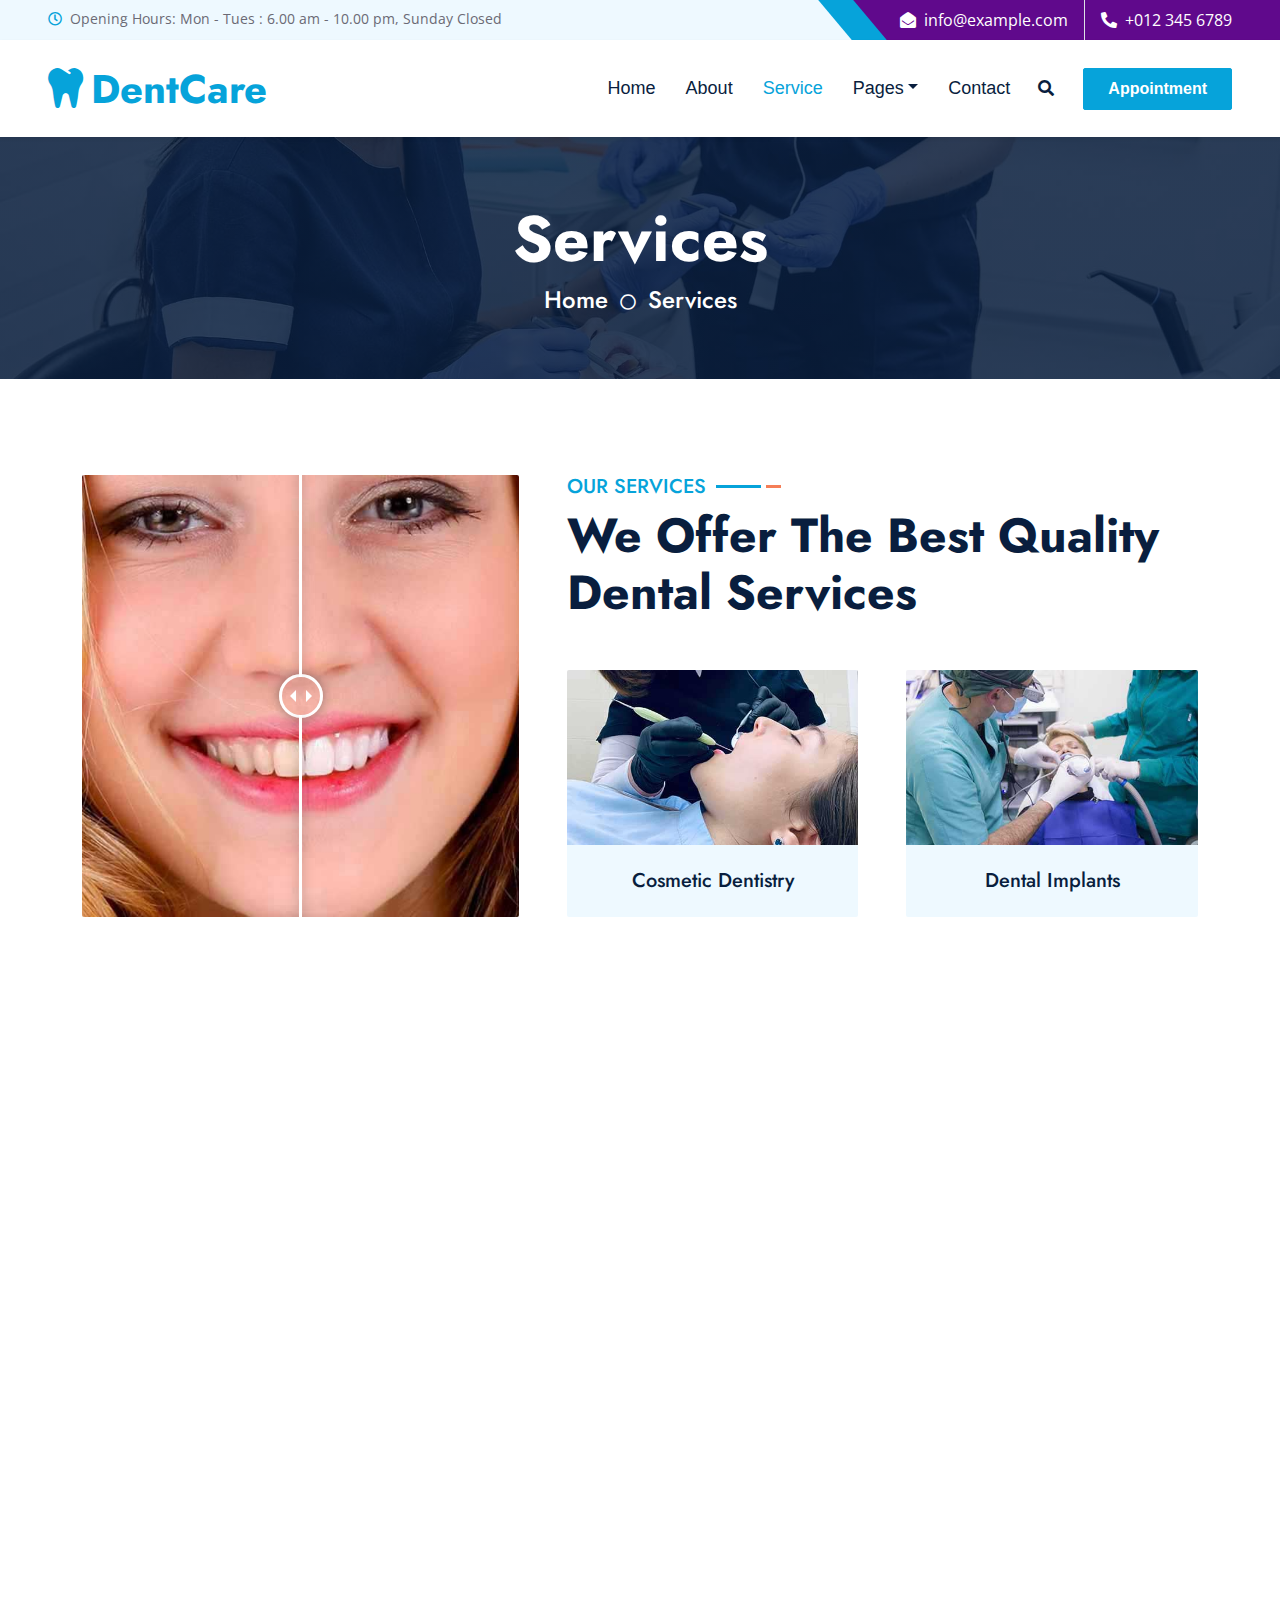
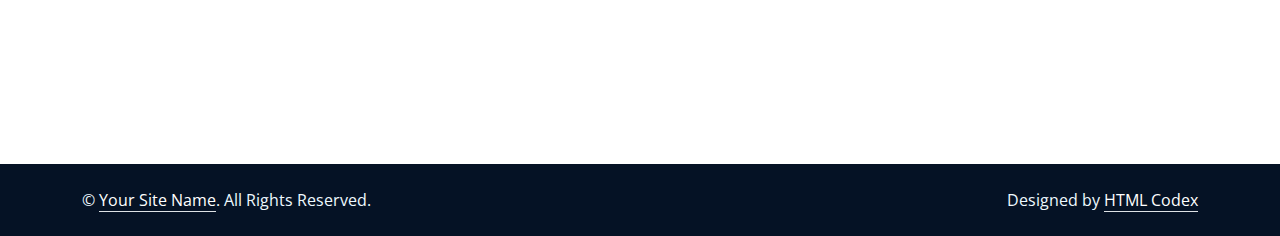
<file: service.html>
<!DOCTYPE html>
<html lang="en">

<head>
    <meta charset="utf-8">
    <title>DentCare - Dental Clinic Website Template</title>
    <meta content="width=device-width, initial-scale=1.0" name="viewport">
    <meta content="Free HTML Templates" name="keywords">
    <meta content="Free HTML Templates" name="description">

    <!-- Favicon -->
    <link href="img/favicon.ico" rel="icon">

    <!-- Google Web Fonts -->
    <link rel="preconnect" href="https://fonts.gstatic.com">
    <link href="https://fonts.googleapis.com/css2?family=Jost:wght@500;600;700&family=Open+Sans:wght@400;600&display=swap" rel="stylesheet"> 

    <!-- Icon Font Stylesheet -->
    <link href="https://cdnjs.cloudflare.com/ajax/libs/font-awesome/5.10.0/css/all.min.css" rel="stylesheet">
    <link href="https://cdn.jsdelivr.net/npm/bootstrap-icons@1.4.1/font/bootstrap-icons.css" rel="stylesheet">

    <!-- Libraries Stylesheet -->
    <link href="lib/owlcarousel/assets/owl.carousel.min.css" rel="stylesheet">
    <link href="lib/animate/animate.min.css" rel="stylesheet">
    <link href="lib/tempusdominus/css/tempusdominus-bootstrap-4.min.css" rel="stylesheet" />
    <link href="lib/twentytwenty/twentytwenty.css" rel="stylesheet" />

    <!-- Customized Bootstrap Stylesheet -->
    <link href="css/bootstrap.min.css" rel="stylesheet">

    <!-- Template Stylesheet -->
    <link href="css/style.css" rel="stylesheet">
</head>

<body>
    <!-- Spinner Start -->
    <div id="spinner" class="show bg-white position-fixed translate-middle w-100 vh-100 top-50 start-50 d-flex align-items-center justify-content-center">
        <div class="spinner-grow text-primary m-1" role="status">
            <span class="sr-only">Loading...</span>
        </div>
        <div class="spinner-grow text-dark m-1" role="status">
            <span class="sr-only">Loading...</span>
        </div>
        <div class="spinner-grow text-secondary m-1" role="status">
            <span class="sr-only">Loading...</span>
        </div>
    </div>
    <!-- Spinner End -->


    <!-- Topbar Start -->
    <div class="container-fluid bg-light ps-5 pe-0 d-none d-lg-block">
        <div class="row gx-0">
            <div class="col-md-6 text-center text-lg-start mb-2 mb-lg-0">
                <div class="d-inline-flex align-items-center">
                    <small class="py-2"><i class="far fa-clock text-primary me-2"></i>Opening Hours: Mon - Tues : 6.00 am - 10.00 pm, Sunday Closed </small>
                </div>
            </div>
            <div class="col-md-6 text-center text-lg-end">
                <div class="position-relative d-inline-flex align-items-center bg-primary text-white top-shape px-5">
                    <div class="me-3 pe-3 border-end py-2">
                        <p class="m-0"><i class="fa fa-envelope-open me-2"></i>info@example.com</p>
                    </div>
                    <div class="py-2">
                        <p class="m-0"><i class="fa fa-phone-alt me-2"></i>+012 345 6789</p>
                    </div>
                </div>
            </div>
        </div>
    </div>
    <!-- Topbar End -->


    <!-- Navbar Start -->
    <nav class="navbar navbar-expand-lg bg-white navbar-light shadow-sm px-5 py-3 py-lg-0">
        <a href="index.html" class="navbar-brand p-0">
            <h1 class="m-0 text-primary"><i class="fa fa-tooth me-2"></i>DentCare</h1>
        </a>
        <button class="navbar-toggler" type="button" data-bs-toggle="collapse" data-bs-target="#navbarCollapse">
            <span class="navbar-toggler-icon"></span>
        </button>
        <div class="collapse navbar-collapse" id="navbarCollapse">
            <div class="navbar-nav ms-auto py-0">
                <a href="index.html" class="nav-item nav-link">Home</a>
                <a href="about.html" class="nav-item nav-link">About</a>
                <a href="service.html" class="nav-item nav-link active">Service</a>
                <div class="nav-item dropdown">
                    <a href="#" class="nav-link dropdown-toggle" data-bs-toggle="dropdown">Pages</a>
                    <div class="dropdown-menu m-0">
                        <a href="price.html" class="dropdown-item">Pricing Plan</a>
                        <a href="team.html" class="dropdown-item">Our Dentist</a>
                        <a href="testimonial.html" class="dropdown-item">Testimonial</a>
                        <a href="appointment.html" class="dropdown-item">Appointment</a>
                    </div>
                </div>
                <a href="contact.html" class="nav-item nav-link">Contact</a>
            </div>
            <button type="button" class="btn text-dark" data-bs-toggle="modal" data-bs-target="#searchModal"><i class="fa fa-search"></i></button>
            <a href="appointment.html" class="btn btn-primary py-2 px-4 ms-3">Appointment</a>
        </div>
    </nav>
    <!-- Navbar End -->


    <!-- Full Screen Search Start -->
    <div class="modal fade" id="searchModal" tabindex="-1">
        <div class="modal-dialog modal-fullscreen">
            <div class="modal-content" style="background: rgba(9, 30, 62, .7);">
                <div class="modal-header border-0">
                    <button type="button" class="btn bg-white btn-close" data-bs-dismiss="modal" aria-label="Close"></button>
                </div>
                <div class="modal-body d-flex align-items-center justify-content-center">
                    <div class="input-group" style="max-width: 600px;">
                        <input type="text" class="form-control bg-transparent border-primary p-3" placeholder="Type search keyword">
                        <button class="btn btn-primary px-4"><i class="bi bi-search"></i></button>
                    </div>
                </div>
            </div>
        </div>
    </div>
    <!-- Full Screen Search End -->


    <!-- Hero Start -->
    <div class="container-fluid bg-primary py-5 hero-header mb-5">
        <div class="row py-3">
            <div class="col-12 text-center">
                <h1 class="display-3 text-white animated zoomIn">Services</h1>
                <a href="" class="h4 text-white">Home</a>
                <i class="far fa-circle text-white px-2"></i>
                <a href="" class="h4 text-white">Services</a>
            </div>
        </div>
    </div>
    <!-- Hero End -->


    <!-- Service Start -->
    <div class="container-fluid py-5 wow fadeInUp" data-wow-delay="0.1s">
        <div class="container">
            <div class="row g-5 mb-5">
                <div class="col-lg-5 wow zoomIn" data-wow-delay="0.3s" style="min-height: 400px;">
                    <div class="twentytwenty-container position-relative h-100 rounded overflow-hidden">
                        <img class="position-absolute w-100 h-100" src="img/before.jpg" style="object-fit: cover;">
                        <img class="position-absolute w-100 h-100" src="img/after.jpg" style="object-fit: cover;">
                    </div>
                </div>
                <div class="col-lg-7">
                    <div class="section-title mb-5">
                        <h5 class="position-relative d-inline-block text-primary text-uppercase">Our Services</h5>
                        <h1 class="display-5 mb-0">We Offer The Best Quality Dental Services</h1>
                    </div>
                    <div class="row g-5">
                        <div class="col-md-6 service-item wow zoomIn" data-wow-delay="0.6s">
                            <div class="rounded-top overflow-hidden">
                                <img class="img-fluid" src="img/service-1.jpg" alt="">
                            </div>
                            <div class="position-relative bg-light rounded-bottom text-center p-4">
                                <h5 class="m-0">Cosmetic Dentistry</h5>
                            </div>
                        </div>
                        <div class="col-md-6 service-item wow zoomIn" data-wow-delay="0.9s">
                            <div class="rounded-top overflow-hidden">
                                <img class="img-fluid" src="img/service-2.jpg" alt="">
                            </div>
                            <div class="position-relative bg-light rounded-bottom text-center p-4">
                                <h5 class="m-0">Dental Implants</h5>
                            </div>
                        </div>
                    </div>
                </div>
            </div>
            <div class="row g-5 wow fadeInUp" data-wow-delay="0.1s">
                <div class="col-lg-7">
                    <div class="row g-5">
                        <div class="col-md-6 service-item wow zoomIn" data-wow-delay="0.3s">
                            <div class="rounded-top overflow-hidden">
                                <img class="img-fluid" src="img/service-3.jpg" alt="">
                            </div>
                            <div class="position-relative bg-light rounded-bottom text-center p-4">
                                <h5 class="m-0">Dental Bridges</h5>
                            </div>
                        </div>
                        <div class="col-md-6 service-item wow zoomIn" data-wow-delay="0.6s">
                            <div class="rounded-top overflow-hidden">
                                <img class="img-fluid" src="img/service-4.jpg" alt="">
                            </div>
                            <div class="position-relative bg-light rounded-bottom text-center p-4">
                                <h5 class="m-0">Teeth Whitening</h5>
                            </div>
                        </div>
                    </div>
                </div>
                <div class="col-lg-5 service-item wow zoomIn" data-wow-delay="0.9s">
                    <div class="position-relative bg-primary rounded h-100 d-flex flex-column align-items-center justify-content-center text-center p-4">
                        <h3 class="text-white mb-3">Make Appointment</h3>
                        <p class="text-white mb-3">Clita ipsum magna kasd rebum at ipsum amet dolor justo dolor est magna stet eirmod</p>
                        <h2 class="text-white mb-0">+012 345 6789</h2>
                    </div>
                </div>
            </div>
        </div>
    </div>
    <!-- Service End -->
    

    <!-- Newsletter Start -->
    <div class="container-fluid position-relative pt-5 wow fadeInUp" data-wow-delay="0.1s" style="z-index: 1;">
        <div class="container">
            <div class="bg-primary p-5">
                <form class="mx-auto" style="max-width: 600px;">
                    <div class="input-group">
                        <input type="text" class="form-control border-white p-3" placeholder="Your Email">
                        <button class="btn btn-dark px-4">Sign Up</button>
                    </div>
                </form>
            </div>
        </div>
    </div>
    <!-- Newsletter End -->
    

    <!-- Footer Start -->
    <div class="container-fluid bg-dark text-light py-5 wow fadeInUp" data-wow-delay="0.3s" style="margin-top: -75px;">
        <div class="container pt-5">
            <div class="row g-5 pt-4">
                <div class="col-lg-3 col-md-6">
                    <h3 class="text-white mb-4">Quick Links</h3>
                    <div class="d-flex flex-column justify-content-start">
                        <a class="text-light mb-2" href="#"><i class="bi bi-arrow-right text-primary me-2"></i>Home</a>
                        <a class="text-light mb-2" href="#"><i class="bi bi-arrow-right text-primary me-2"></i>About Us</a>
                        <a class="text-light mb-2" href="#"><i class="bi bi-arrow-right text-primary me-2"></i>Our Services</a>
                        <a class="text-light mb-2" href="#"><i class="bi bi-arrow-right text-primary me-2"></i>Latest Blog</a>
                        <a class="text-light" href="#"><i class="bi bi-arrow-right text-primary me-2"></i>Contact Us</a>
                    </div>
                </div>
                <div class="col-lg-3 col-md-6">
                    <h3 class="text-white mb-4">Popular Links</h3>
                    <div class="d-flex flex-column justify-content-start">
                        <a class="text-light mb-2" href="#"><i class="bi bi-arrow-right text-primary me-2"></i>Home</a>
                        <a class="text-light mb-2" href="#"><i class="bi bi-arrow-right text-primary me-2"></i>About Us</a>
                        <a class="text-light mb-2" href="#"><i class="bi bi-arrow-right text-primary me-2"></i>Our Services</a>
                        <a class="text-light mb-2" href="#"><i class="bi bi-arrow-right text-primary me-2"></i>Latest Blog</a>
                        <a class="text-light" href="#"><i class="bi bi-arrow-right text-primary me-2"></i>Contact Us</a>
                    </div>
                </div>
                <div class="col-lg-3 col-md-6">
                    <h3 class="text-white mb-4">Get In Touch</h3>
                    <p class="mb-2"><i class="bi bi-geo-alt text-primary me-2"></i>123 Street, New York, USA</p>
                    <p class="mb-2"><i class="bi bi-envelope-open text-primary me-2"></i>info@example.com</p>
                    <p class="mb-0"><i class="bi bi-telephone text-primary me-2"></i>+012 345 67890</p>
                </div>
                <div class="col-lg-3 col-md-6">
                    <h3 class="text-white mb-4">Follow Us</h3>
                    <div class="d-flex">
                        <a class="btn btn-lg btn-primary btn-lg-square rounded me-2" href="#"><i class="fab fa-twitter fw-normal"></i></a>
                        <a class="btn btn-lg btn-primary btn-lg-square rounded me-2" href="#"><i class="fab fa-facebook-f fw-normal"></i></a>
                        <a class="btn btn-lg btn-primary btn-lg-square rounded me-2" href="#"><i class="fab fa-linkedin-in fw-normal"></i></a>
                        <a class="btn btn-lg btn-primary btn-lg-square rounded" href="#"><i class="fab fa-instagram fw-normal"></i></a>
                    </div>
                </div>
            </div>
        </div>
    </div>
    <div class="container-fluid text-light py-4" style="background: #051225;">
        <div class="container">
            <div class="row g-0">
                <div class="col-md-6 text-center text-md-start">
                    <p class="mb-md-0">&copy; <a class="text-white border-bottom" href="#">Your Site Name</a>. All Rights Reserved.</p>
                </div>
                <div class="col-md-6 text-center text-md-end">
                    <p class="mb-0">Designed by <a class="text-white border-bottom" href="https://htmlcodex.com">HTML Codex</a></p>
                </div>
            </div>
        </div>
    </div>
    <!-- Footer End -->


    <!-- Back to Top -->
    <a href="#" class="btn btn-lg btn-primary btn-lg-square rounded back-to-top"><i class="bi bi-arrow-up"></i></a>


    <!-- JavaScript Libraries -->
    <script src="https://code.jquery.com/jquery-3.4.1.min.js"></script>
    <script src="https://cdn.jsdelivr.net/npm/bootstrap@5.0.0/dist/js/bootstrap.bundle.min.js"></script>
    <script src="lib/wow/wow.min.js"></script>
    <script src="lib/easing/easing.min.js"></script>
    <script src="lib/waypoints/waypoints.min.js"></script>
    <script src="lib/owlcarousel/owl.carousel.min.js"></script>
    <script src="lib/tempusdominus/js/moment.min.js"></script>
    <script src="lib/tempusdominus/js/moment-timezone.min.js"></script>
    <script src="lib/tempusdominus/js/tempusdominus-bootstrap-4.min.js"></script>
    <script src="lib/twentytwenty/jquery.event.move.js"></script>
    <script src="lib/twentytwenty/jquery.twentytwenty.js"></script>

    <!-- Template Javascript -->
    <script src="js/main.js"></script>
</body>

</html>
</file>
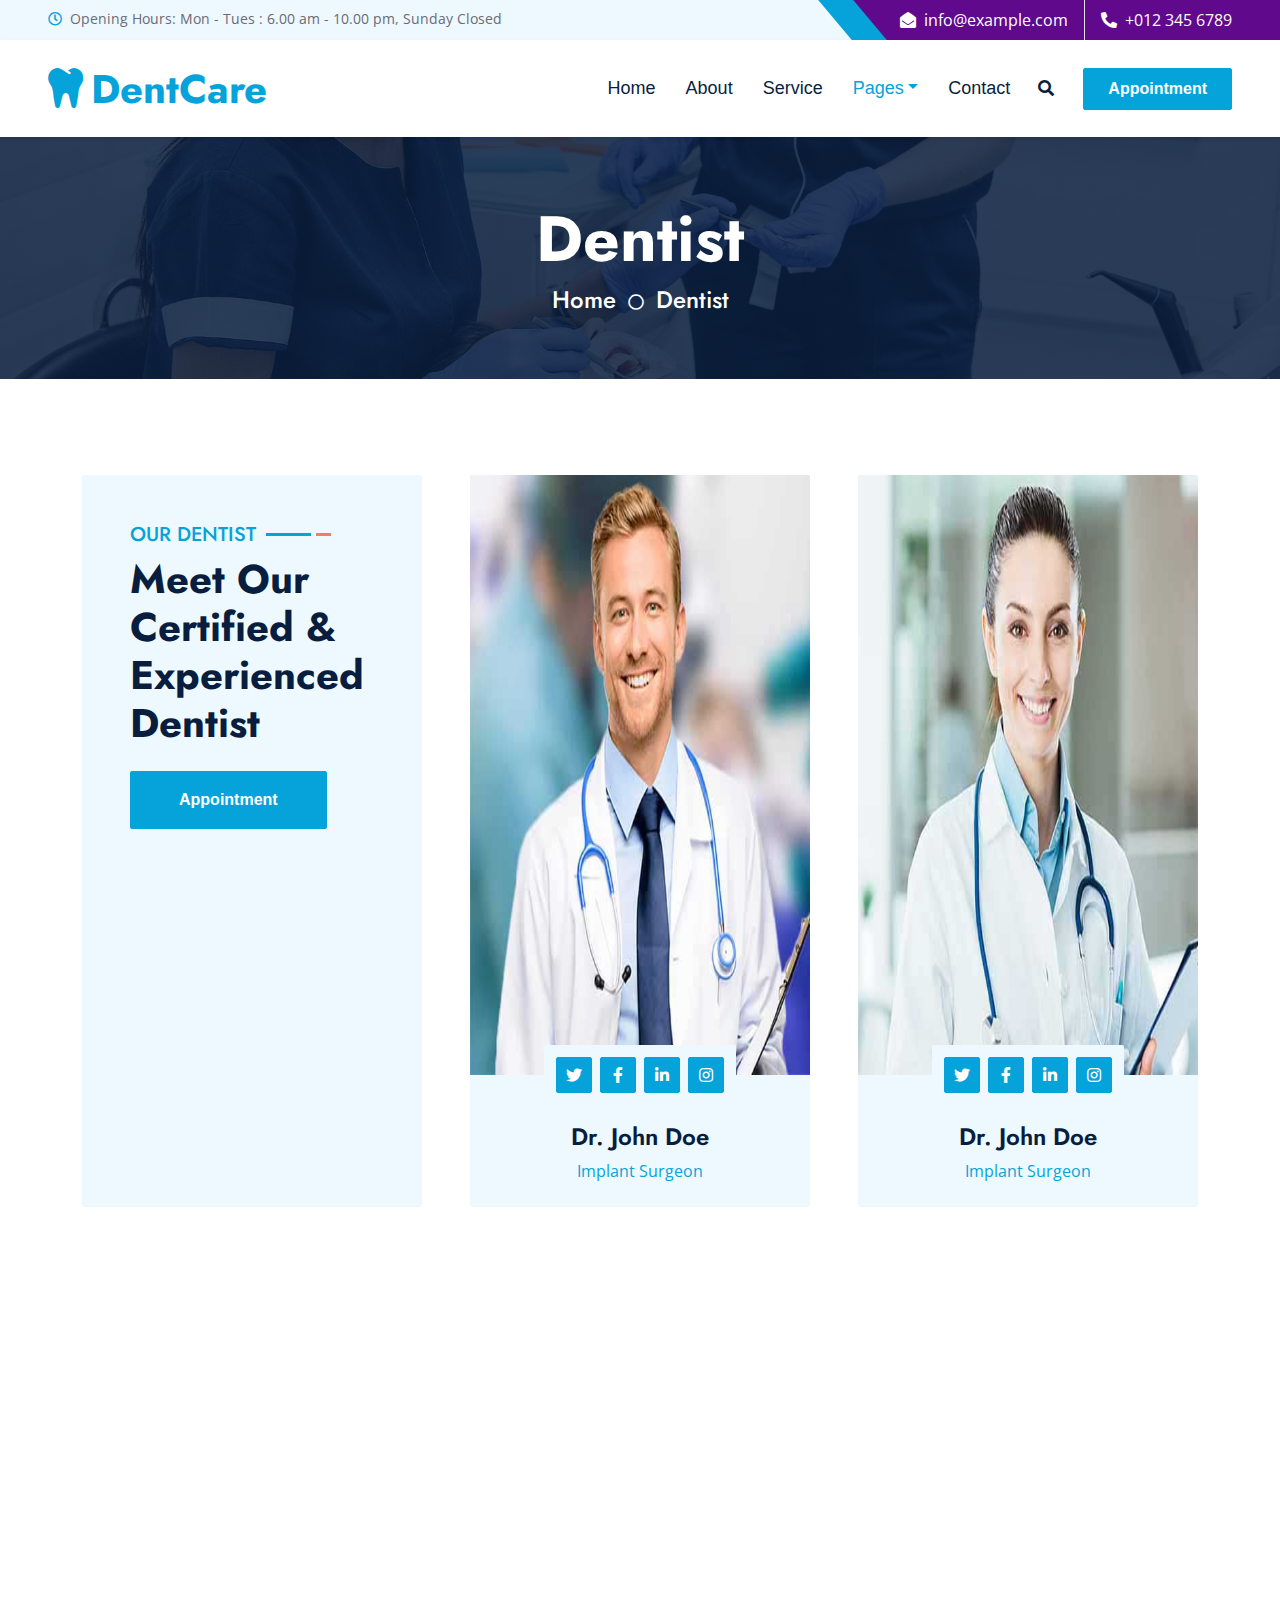
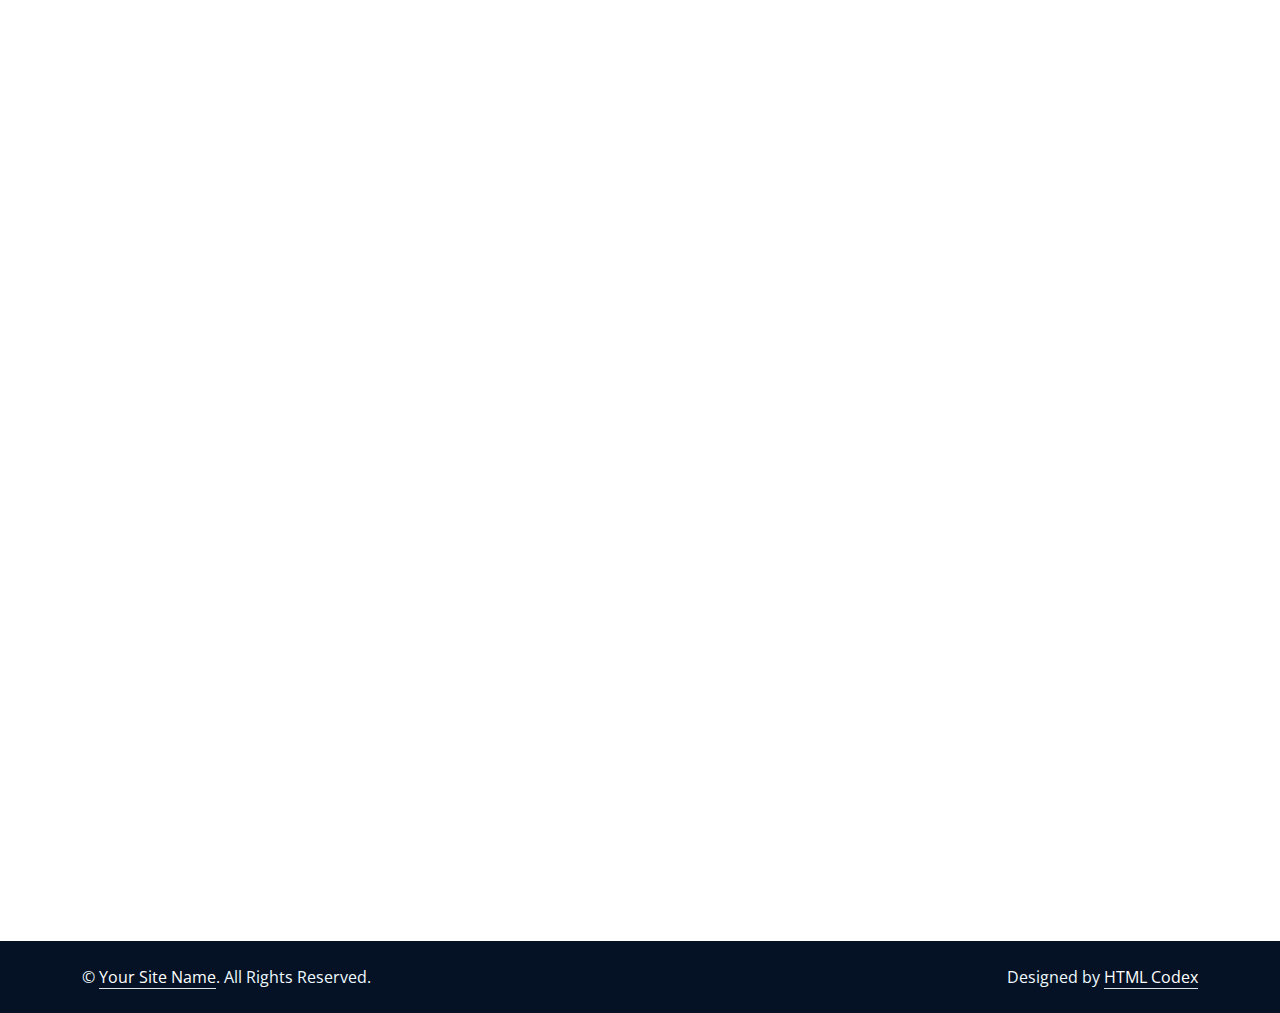
<file: team.html>
<!DOCTYPE html>
<html lang="en">

<head>
    <meta charset="utf-8">
    <title>DentCare - Dental Clinic Website Template</title>
    <meta content="width=device-width, initial-scale=1.0" name="viewport">
    <meta content="Free HTML Templates" name="keywords">
    <meta content="Free HTML Templates" name="description">

    <!-- Favicon -->
    <link href="img/favicon.ico" rel="icon">

    <!-- Google Web Fonts -->
    <link rel="preconnect" href="https://fonts.gstatic.com">
    <link href="https://fonts.googleapis.com/css2?family=Jost:wght@500;600;700&family=Open+Sans:wght@400;600&display=swap" rel="stylesheet"> 

    <!-- Icon Font Stylesheet -->
    <link href="https://cdnjs.cloudflare.com/ajax/libs/font-awesome/5.10.0/css/all.min.css" rel="stylesheet">
    <link href="https://cdn.jsdelivr.net/npm/bootstrap-icons@1.4.1/font/bootstrap-icons.css" rel="stylesheet">

    <!-- Libraries Stylesheet -->
    <link href="lib/owlcarousel/assets/owl.carousel.min.css" rel="stylesheet">
    <link href="lib/animate/animate.min.css" rel="stylesheet">
    <link href="lib/tempusdominus/css/tempusdominus-bootstrap-4.min.css" rel="stylesheet" />
    <link href="lib/twentytwenty/twentytwenty.css" rel="stylesheet" />

    <!-- Customized Bootstrap Stylesheet -->
    <link href="css/bootstrap.min.css" rel="stylesheet">

    <!-- Template Stylesheet -->
    <link href="css/style.css" rel="stylesheet">
</head>

<body>
    <!-- Spinner Start -->
    <div id="spinner" class="show bg-white position-fixed translate-middle w-100 vh-100 top-50 start-50 d-flex align-items-center justify-content-center">
        <div class="spinner-grow text-primary m-1" role="status">
            <span class="sr-only">Loading...</span>
        </div>
        <div class="spinner-grow text-dark m-1" role="status">
            <span class="sr-only">Loading...</span>
        </div>
        <div class="spinner-grow text-secondary m-1" role="status">
            <span class="sr-only">Loading...</span>
        </div>
    </div>
    <!-- Spinner End -->


    <!-- Topbar Start -->
    <div class="container-fluid bg-light ps-5 pe-0 d-none d-lg-block">
        <div class="row gx-0">
            <div class="col-md-6 text-center text-lg-start mb-2 mb-lg-0">
                <div class="d-inline-flex align-items-center">
                    <small class="py-2"><i class="far fa-clock text-primary me-2"></i>Opening Hours: Mon - Tues : 6.00 am - 10.00 pm, Sunday Closed </small>
                </div>
            </div>
            <div class="col-md-6 text-center text-lg-end">
                <div class="position-relative d-inline-flex align-items-center bg-primary text-white top-shape px-5">
                    <div class="me-3 pe-3 border-end py-2">
                        <p class="m-0"><i class="fa fa-envelope-open me-2"></i>info@example.com</p>
                    </div>
                    <div class="py-2">
                        <p class="m-0"><i class="fa fa-phone-alt me-2"></i>+012 345 6789</p>
                    </div>
                </div>
            </div>
        </div>
    </div>
    <!-- Topbar End -->


    <!-- Navbar Start -->
    <nav class="navbar navbar-expand-lg bg-white navbar-light shadow-sm px-5 py-3 py-lg-0">
        <a href="index.html" class="navbar-brand p-0">
            <h1 class="m-0 text-primary"><i class="fa fa-tooth me-2"></i>DentCare</h1>
        </a>
        <button class="navbar-toggler" type="button" data-bs-toggle="collapse" data-bs-target="#navbarCollapse">
            <span class="navbar-toggler-icon"></span>
        </button>
        <div class="collapse navbar-collapse" id="navbarCollapse">
            <div class="navbar-nav ms-auto py-0">
                <a href="index.html" class="nav-item nav-link">Home</a>
                <a href="about.html" class="nav-item nav-link">About</a>
                <a href="service.html" class="nav-item nav-link">Service</a>
                <div class="nav-item dropdown">
                    <a href="#" class="nav-link dropdown-toggle active" data-bs-toggle="dropdown">Pages</a>
                    <div class="dropdown-menu m-0">
                        <a href="price.html" class="dropdown-item">Pricing Plan</a>
                        <a href="team.html" class="dropdown-item active">Our Dentist</a>
                        <a href="testimonial.html" class="dropdown-item">Testimonial</a>
                        <a href="appointment.html" class="dropdown-item">Appointment</a>
                    </div>
                </div>
                <a href="contact.html" class="nav-item nav-link">Contact</a>
            </div>
            <button type="button" class="btn text-dark" data-bs-toggle="modal" data-bs-target="#searchModal"><i class="fa fa-search"></i></button>
            <a href="appointment.html" class="btn btn-primary py-2 px-4 ms-3">Appointment</a>
        </div>
    </nav>
    <!-- Navbar End -->


    <!-- Full Screen Search Start -->
    <div class="modal fade" id="searchModal" tabindex="-1">
        <div class="modal-dialog modal-fullscreen">
            <div class="modal-content" style="background: rgba(9, 30, 62, .7);">
                <div class="modal-header border-0">
                    <button type="button" class="btn bg-white btn-close" data-bs-dismiss="modal" aria-label="Close"></button>
                </div>
                <div class="modal-body d-flex align-items-center justify-content-center">
                    <div class="input-group" style="max-width: 600px;">
                        <input type="text" class="form-control bg-transparent border-primary p-3" placeholder="Type search keyword">
                        <button class="btn btn-primary px-4"><i class="bi bi-search"></i></button>
                    </div>
                </div>
            </div>
        </div>
    </div>
    <!-- Full Screen Search End -->


    <!-- Hero Start -->
    <div class="container-fluid bg-primary py-5 hero-header mb-5">
        <div class="row py-3">
            <div class="col-12 text-center">
                <h1 class="display-3 text-white animated zoomIn">Dentist</h1>
                <a href="" class="h4 text-white">Home</a>
                <i class="far fa-circle text-white px-2"></i>
                <a href="" class="h4 text-white">Dentist</a>
            </div>
        </div>
    </div>
    <!-- Hero End -->


    <!-- Team Start -->
    <div class="container-fluid py-5">
        <div class="container">
            <div class="row g-5">
                <div class="col-lg-4 wow slideInUp" data-wow-delay="0.1s">
                    <div class="section-title bg-light rounded h-100 p-5">
                        <h5 class="position-relative d-inline-block text-primary text-uppercase">Our Dentist</h5>
                        <h1 class="display-6 mb-4">Meet Our Certified & Experienced Dentist</h1>
                        <a href="appointment.html" class="btn btn-primary py-3 px-5">Appointment</a>
                    </div>
                </div>
                <div class="col-lg-4 wow slideInUp" data-wow-delay="0.3s">
                    <div class="team-item">
                        <div class="position-relative rounded-top" style="z-index: 1;">
                            <img class="img-fluid rounded-top w-100" src="img/team-1.jpg" alt="">
                            <div class="position-absolute top-100 start-50 translate-middle bg-light rounded p-2 d-flex">
                                <a class="btn btn-primary btn-square m-1" href="#"><i class="fab fa-twitter fw-normal"></i></a>
                                <a class="btn btn-primary btn-square m-1" href="#"><i class="fab fa-facebook-f fw-normal"></i></a>
                                <a class="btn btn-primary btn-square m-1" href="#"><i class="fab fa-linkedin-in fw-normal"></i></a>
                                <a class="btn btn-primary btn-square m-1" href="#"><i class="fab fa-instagram fw-normal"></i></a>
                            </div>
                        </div>
                        <div class="team-text position-relative bg-light text-center rounded-bottom p-4 pt-5">
                            <h4 class="mb-2">Dr. John Doe</h4>
                            <p class="text-primary mb-0">Implant Surgeon</p>
                        </div>
                    </div>
                </div>
                <div class="col-lg-4 wow slideInUp" data-wow-delay="0.6s">
                    <div class="team-item">
                        <div class="position-relative rounded-top" style="z-index: 1;">
                            <img class="img-fluid rounded-top w-100" src="img/team-2.jpg" alt="">
                            <div class="position-absolute top-100 start-50 translate-middle bg-light rounded p-2 d-flex">
                                <a class="btn btn-primary btn-square m-1" href="#"><i class="fab fa-twitter fw-normal"></i></a>
                                <a class="btn btn-primary btn-square m-1" href="#"><i class="fab fa-facebook-f fw-normal"></i></a>
                                <a class="btn btn-primary btn-square m-1" href="#"><i class="fab fa-linkedin-in fw-normal"></i></a>
                                <a class="btn btn-primary btn-square m-1" href="#"><i class="fab fa-instagram fw-normal"></i></a>
                            </div>
                        </div>
                        <div class="team-text position-relative bg-light text-center rounded-bottom p-4 pt-5">
                            <h4 class="mb-2">Dr. John Doe</h4>
                            <p class="text-primary mb-0">Implant Surgeon</p>
                        </div>
                    </div>
                </div>
                <div class="col-lg-4 wow slideInUp" data-wow-delay="0.1s">
                    <div class="team-item">
                        <div class="position-relative rounded-top" style="z-index: 1;">
                            <img class="img-fluid rounded-top w-100" src="img/team-3.jpg" alt="">
                            <div class="position-absolute top-100 start-50 translate-middle bg-light rounded p-2 d-flex">
                                <a class="btn btn-primary btn-square m-1" href="#"><i class="fab fa-twitter fw-normal"></i></a>
                                <a class="btn btn-primary btn-square m-1" href="#"><i class="fab fa-facebook-f fw-normal"></i></a>
                                <a class="btn btn-primary btn-square m-1" href="#"><i class="fab fa-linkedin-in fw-normal"></i></a>
                                <a class="btn btn-primary btn-square m-1" href="#"><i class="fab fa-instagram fw-normal"></i></a>
                            </div>
                        </div>
                        <div class="team-text position-relative bg-light text-center rounded-bottom p-4 pt-5">
                            <h4 class="mb-2">Dr. John Doe</h4>
                            <p class="text-primary mb-0">Implant Surgeon</p>
                        </div>
                    </div>
                </div>
                <div class="col-lg-4 wow slideInUp" data-wow-delay="0.3s">
                    <div class="team-item">
                        <div class="position-relative rounded-top" style="z-index: 1;">
                            <img class="img-fluid rounded-top w-100" src="img/team-4.jpg" alt="">
                            <div class="position-absolute top-100 start-50 translate-middle bg-light rounded p-2 d-flex">
                                <a class="btn btn-primary btn-square m-1" href="#"><i class="fab fa-twitter fw-normal"></i></a>
                                <a class="btn btn-primary btn-square m-1" href="#"><i class="fab fa-facebook-f fw-normal"></i></a>
                                <a class="btn btn-primary btn-square m-1" href="#"><i class="fab fa-linkedin-in fw-normal"></i></a>
                                <a class="btn btn-primary btn-square m-1" href="#"><i class="fab fa-instagram fw-normal"></i></a>
                            </div>
                        </div>
                        <div class="team-text position-relative bg-light text-center rounded-bottom p-4 pt-5">
                            <h4 class="mb-2">Dr. John Doe</h4>
                            <p class="text-primary mb-0">Implant Surgeon</p>
                        </div>
                    </div>
                </div>
                <div class="col-lg-4 wow slideInUp" data-wow-delay="0.6s">
                    <div class="team-item">
                        <div class="position-relative rounded-top" style="z-index: 1;">
                            <img class="img-fluid rounded-top w-100" src="img/team-5.jpg" alt="">
                            <div class="position-absolute top-100 start-50 translate-middle bg-light rounded p-2 d-flex">
                                <a class="btn btn-primary btn-square m-1" href="#"><i class="fab fa-twitter fw-normal"></i></a>
                                <a class="btn btn-primary btn-square m-1" href="#"><i class="fab fa-facebook-f fw-normal"></i></a>
                                <a class="btn btn-primary btn-square m-1" href="#"><i class="fab fa-linkedin-in fw-normal"></i></a>
                                <a class="btn btn-primary btn-square m-1" href="#"><i class="fab fa-instagram fw-normal"></i></a>
                            </div>
                        </div>
                        <div class="team-text position-relative bg-light text-center rounded-bottom p-4 pt-5">
                            <h4 class="mb-2">Dr. John Doe</h4>
                            <p class="text-primary mb-0">Implant Surgeon</p>
                        </div>
                    </div>
                </div>
            </div>
        </div>
    </div>
    <!-- Team End -->
    

    <!-- Newsletter Start -->
    <div class="container-fluid position-relative pt-5 wow fadeInUp" data-wow-delay="0.1s" style="z-index: 1;">
        <div class="container">
            <div class="bg-primary p-5">
                <form class="mx-auto" style="max-width: 600px;">
                    <div class="input-group">
                        <input type="text" class="form-control border-white p-3" placeholder="Your Email">
                        <button class="btn btn-dark px-4">Sign Up</button>
                    </div>
                </form>
            </div>
        </div>
    </div>
    <!-- Newsletter End -->
    

    <!-- Footer Start -->
    <div class="container-fluid bg-dark text-light py-5 wow fadeInUp" data-wow-delay="0.3s" style="margin-top: -75px;">
        <div class="container pt-5">
            <div class="row g-5 pt-4">
                <div class="col-lg-3 col-md-6">
                    <h3 class="text-white mb-4">Quick Links</h3>
                    <div class="d-flex flex-column justify-content-start">
                        <a class="text-light mb-2" href="#"><i class="bi bi-arrow-right text-primary me-2"></i>Home</a>
                        <a class="text-light mb-2" href="#"><i class="bi bi-arrow-right text-primary me-2"></i>About Us</a>
                        <a class="text-light mb-2" href="#"><i class="bi bi-arrow-right text-primary me-2"></i>Our Services</a>
                        <a class="text-light mb-2" href="#"><i class="bi bi-arrow-right text-primary me-2"></i>Latest Blog</a>
                        <a class="text-light" href="#"><i class="bi bi-arrow-right text-primary me-2"></i>Contact Us</a>
                    </div>
                </div>
                <div class="col-lg-3 col-md-6">
                    <h3 class="text-white mb-4">Popular Links</h3>
                    <div class="d-flex flex-column justify-content-start">
                        <a class="text-light mb-2" href="#"><i class="bi bi-arrow-right text-primary me-2"></i>Home</a>
                        <a class="text-light mb-2" href="#"><i class="bi bi-arrow-right text-primary me-2"></i>About Us</a>
                        <a class="text-light mb-2" href="#"><i class="bi bi-arrow-right text-primary me-2"></i>Our Services</a>
                        <a class="text-light mb-2" href="#"><i class="bi bi-arrow-right text-primary me-2"></i>Latest Blog</a>
                        <a class="text-light" href="#"><i class="bi bi-arrow-right text-primary me-2"></i>Contact Us</a>
                    </div>
                </div>
                <div class="col-lg-3 col-md-6">
                    <h3 class="text-white mb-4">Get In Touch</h3>
                    <p class="mb-2"><i class="bi bi-geo-alt text-primary me-2"></i>123 Street, New York, USA</p>
                    <p class="mb-2"><i class="bi bi-envelope-open text-primary me-2"></i>info@example.com</p>
                    <p class="mb-0"><i class="bi bi-telephone text-primary me-2"></i>+012 345 67890</p>
                </div>
                <div class="col-lg-3 col-md-6">
                    <h3 class="text-white mb-4">Follow Us</h3>
                    <div class="d-flex">
                        <a class="btn btn-lg btn-primary btn-lg-square rounded me-2" href="#"><i class="fab fa-twitter fw-normal"></i></a>
                        <a class="btn btn-lg btn-primary btn-lg-square rounded me-2" href="#"><i class="fab fa-facebook-f fw-normal"></i></a>
                        <a class="btn btn-lg btn-primary btn-lg-square rounded me-2" href="#"><i class="fab fa-linkedin-in fw-normal"></i></a>
                        <a class="btn btn-lg btn-primary btn-lg-square rounded" href="#"><i class="fab fa-instagram fw-normal"></i></a>
                    </div>
                </div>
            </div>
        </div>
    </div>
    <div class="container-fluid text-light py-4" style="background: #051225;">
        <div class="container">
            <div class="row g-0">
                <div class="col-md-6 text-center text-md-start">
                    <p class="mb-md-0">&copy; <a class="text-white border-bottom" href="#">Your Site Name</a>. All Rights Reserved.</p>
                </div>
                <div class="col-md-6 text-center text-md-end">
                    <p class="mb-0">Designed by <a class="text-white border-bottom" href="https://htmlcodex.com">HTML Codex</a></p>
                </div>
            </div>
        </div>
    </div>
    <!-- Footer End -->


    <!-- Back to Top -->
    <a href="#" class="btn btn-lg btn-primary btn-lg-square rounded back-to-top"><i class="bi bi-arrow-up"></i></a>


    <!-- JavaScript Libraries -->
    <script src="https://code.jquery.com/jquery-3.4.1.min.js"></script>
    <script src="https://cdn.jsdelivr.net/npm/bootstrap@5.0.0/dist/js/bootstrap.bundle.min.js"></script>
    <script src="lib/wow/wow.min.js"></script>
    <script src="lib/easing/easing.min.js"></script>
    <script src="lib/waypoints/waypoints.min.js"></script>
    <script src="lib/owlcarousel/owl.carousel.min.js"></script>
    <script src="lib/tempusdominus/js/moment.min.js"></script>
    <script src="lib/tempusdominus/js/moment-timezone.min.js"></script>
    <script src="lib/tempusdominus/js/tempusdominus-bootstrap-4.min.js"></script>
    <script src="lib/twentytwenty/jquery.event.move.js"></script>
    <script src="lib/twentytwenty/jquery.twentytwenty.js"></script>

    <!-- Template Javascript -->
    <script src="js/main.js"></script>
</body>

</html>
</file>
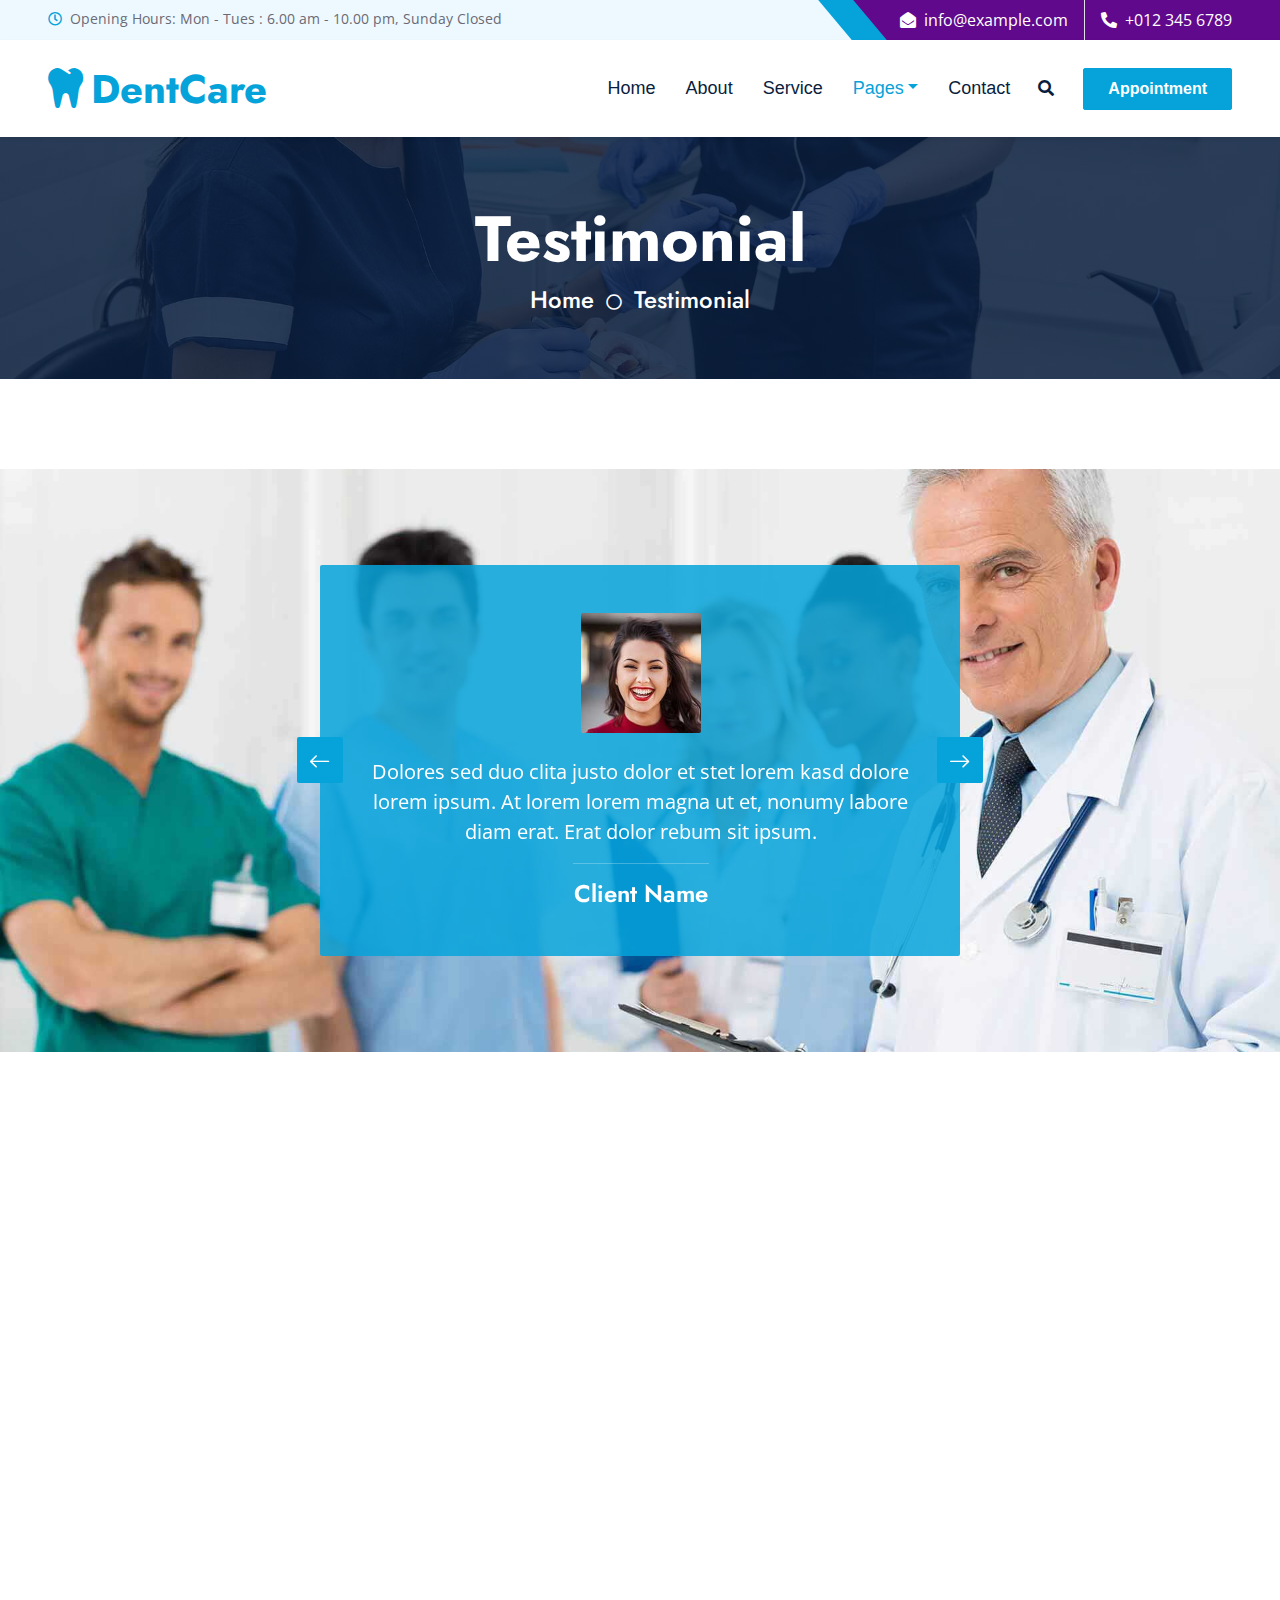
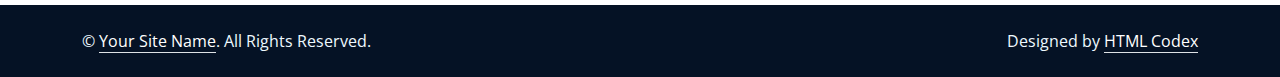
<file: testimonial.html>
<!DOCTYPE html>
<html lang="en">

<head>
    <meta charset="utf-8">
    <title>DentCare - Dental Clinic Website Template</title>
    <meta content="width=device-width, initial-scale=1.0" name="viewport">
    <meta content="Free HTML Templates" name="keywords">
    <meta content="Free HTML Templates" name="description">

    <!-- Favicon -->
    <link href="img/favicon.ico" rel="icon">

    <!-- Google Web Fonts -->
    <link rel="preconnect" href="https://fonts.gstatic.com">
    <link href="https://fonts.googleapis.com/css2?family=Jost:wght@500;600;700&family=Open+Sans:wght@400;600&display=swap" rel="stylesheet"> 

    <!-- Icon Font Stylesheet -->
    <link href="https://cdnjs.cloudflare.com/ajax/libs/font-awesome/5.10.0/css/all.min.css" rel="stylesheet">
    <link href="https://cdn.jsdelivr.net/npm/bootstrap-icons@1.4.1/font/bootstrap-icons.css" rel="stylesheet">

    <!-- Libraries Stylesheet -->
    <link href="lib/owlcarousel/assets/owl.carousel.min.css" rel="stylesheet">
    <link href="lib/animate/animate.min.css" rel="stylesheet">
    <link href="lib/tempusdominus/css/tempusdominus-bootstrap-4.min.css" rel="stylesheet" />
    <link href="lib/twentytwenty/twentytwenty.css" rel="stylesheet" />

    <!-- Customized Bootstrap Stylesheet -->
    <link href="css/bootstrap.min.css" rel="stylesheet">

    <!-- Template Stylesheet -->
    <link href="css/style.css" rel="stylesheet">
</head>

<body>
    <!-- Spinner Start -->
    <div id="spinner" class="show bg-white position-fixed translate-middle w-100 vh-100 top-50 start-50 d-flex align-items-center justify-content-center">
        <div class="spinner-grow text-primary m-1" role="status">
            <span class="sr-only">Loading...</span>
        </div>
        <div class="spinner-grow text-dark m-1" role="status">
            <span class="sr-only">Loading...</span>
        </div>
        <div class="spinner-grow text-secondary m-1" role="status">
            <span class="sr-only">Loading...</span>
        </div>
    </div>
    <!-- Spinner End -->


    <!-- Topbar Start -->
    <div class="container-fluid bg-light ps-5 pe-0 d-none d-lg-block">
        <div class="row gx-0">
            <div class="col-md-6 text-center text-lg-start mb-2 mb-lg-0">
                <div class="d-inline-flex align-items-center">
                    <small class="py-2"><i class="far fa-clock text-primary me-2"></i>Opening Hours: Mon - Tues : 6.00 am - 10.00 pm, Sunday Closed </small>
                </div>
            </div>
            <div class="col-md-6 text-center text-lg-end">
                <div class="position-relative d-inline-flex align-items-center bg-primary text-white top-shape px-5">
                    <div class="me-3 pe-3 border-end py-2">
                        <p class="m-0"><i class="fa fa-envelope-open me-2"></i>info@example.com</p>
                    </div>
                    <div class="py-2">
                        <p class="m-0"><i class="fa fa-phone-alt me-2"></i>+012 345 6789</p>
                    </div>
                </div>
            </div>
        </div>
    </div>
    <!-- Topbar End -->


    <!-- Navbar Start -->
    <nav class="navbar navbar-expand-lg bg-white navbar-light shadow-sm px-5 py-3 py-lg-0">
        <a href="index.html" class="navbar-brand p-0">
            <h1 class="m-0 text-primary"><i class="fa fa-tooth me-2"></i>DentCare</h1>
        </a>
        <button class="navbar-toggler" type="button" data-bs-toggle="collapse" data-bs-target="#navbarCollapse">
            <span class="navbar-toggler-icon"></span>
        </button>
        <div class="collapse navbar-collapse" id="navbarCollapse">
            <div class="navbar-nav ms-auto py-0">
                <a href="index.html" class="nav-item nav-link">Home</a>
                <a href="about.html" class="nav-item nav-link">About</a>
                <a href="service.html" class="nav-item nav-link">Service</a>
                <div class="nav-item dropdown">
                    <a href="#" class="nav-link dropdown-toggle active" data-bs-toggle="dropdown">Pages</a>
                    <div class="dropdown-menu m-0">
                        <a href="price.html" class="dropdown-item">Pricing Plan</a>
                        <a href="team.html" class="dropdown-item">Our Dentist</a>
                        <a href="testimonial.html" class="dropdown-item active">Testimonial</a>
                        <a href="appointment.html" class="dropdown-item">Appointment</a>
                    </div>
                </div>
                <a href="contact.html" class="nav-item nav-link">Contact</a>
            </div>
            <button type="button" class="btn text-dark" data-bs-toggle="modal" data-bs-target="#searchModal"><i class="fa fa-search"></i></button>
            <a href="appointment.html" class="btn btn-primary py-2 px-4 ms-3">Appointment</a>
        </div>
    </nav>
    <!-- Navbar End -->


    <!-- Full Screen Search Start -->
    <div class="modal fade" id="searchModal" tabindex="-1">
        <div class="modal-dialog modal-fullscreen">
            <div class="modal-content" style="background: rgba(9, 30, 62, .7);">
                <div class="modal-header border-0">
                    <button type="button" class="btn bg-white btn-close" data-bs-dismiss="modal" aria-label="Close"></button>
                </div>
                <div class="modal-body d-flex align-items-center justify-content-center">
                    <div class="input-group" style="max-width: 600px;">
                        <input type="text" class="form-control bg-transparent border-primary p-3" placeholder="Type search keyword">
                        <button class="btn btn-primary px-4"><i class="bi bi-search"></i></button>
                    </div>
                </div>
            </div>
        </div>
    </div>
    <!-- Full Screen Search End -->


    <!-- Hero Start -->
    <div class="container-fluid bg-primary py-5 hero-header mb-5">
        <div class="row py-3">
            <div class="col-12 text-center">
                <h1 class="display-3 text-white animated zoomIn">Testimonial</h1>
                <a href="" class="h4 text-white">Home</a>
                <i class="far fa-circle text-white px-2"></i>
                <a href="" class="h4 text-white">Testimonial</a>
            </div>
        </div>
    </div>
    <!-- Hero End -->


    <!-- Testimonial Start -->
    <div class="container-fluid bg-primary bg-testimonial py-5 mb-5 wow fadeInUp" data-wow-delay="0.1s" style="margin-top: 90px;">
        <div class="container py-5">
            <div class="row justify-content-center">
                <div class="col-lg-7">
                    <div class="owl-carousel testimonial-carousel rounded p-5 wow zoomIn" data-wow-delay="0.6s">
                        <div class="testimonial-item text-center text-white">
                            <img class="img-fluid mx-auto rounded mb-4" src="img/testimonial-1.jpg" alt="">
                            <p class="fs-5">Dolores sed duo clita justo dolor et stet lorem kasd dolore lorem ipsum. At lorem lorem magna ut et, nonumy labore diam erat. Erat dolor rebum sit ipsum.</p>
                            <hr class="mx-auto w-25">
                            <h4 class="text-white mb-0">Client Name</h4>
                        </div>
                        <div class="testimonial-item text-center text-white">
                            <img class="img-fluid mx-auto rounded mb-4" src="img/testimonial-2.jpg" alt="">
                            <p class="fs-5">Dolores sed duo clita justo dolor et stet lorem kasd dolore lorem ipsum. At lorem lorem magna ut et, nonumy labore diam erat. Erat dolor rebum sit ipsum.</p>
                            <hr class="mx-auto w-25">
                            <h4 class="text-white mb-0">Client Name</h4>
                        </div>
                    </div>
                </div>
            </div>
        </div>
    </div>
    <!-- Testimonial End -->
    

    <!-- Newsletter Start -->
    <div class="container-fluid position-relative pt-5 wow fadeInUp" data-wow-delay="0.1s" style="z-index: 1;">
        <div class="container">
            <div class="bg-primary p-5">
                <form class="mx-auto" style="max-width: 600px;">
                    <div class="input-group">
                        <input type="text" class="form-control border-white p-3" placeholder="Your Email">
                        <button class="btn btn-dark px-4">Sign Up</button>
                    </div>
                </form>
            </div>
        </div>
    </div>
    <!-- Newsletter End -->
    

    <!-- Footer Start -->
    <div class="container-fluid bg-dark text-light py-5 wow fadeInUp" data-wow-delay="0.3s" style="margin-top: -75px;">
        <div class="container pt-5">
            <div class="row g-5 pt-4">
                <div class="col-lg-3 col-md-6">
                    <h3 class="text-white mb-4">Quick Links</h3>
                    <div class="d-flex flex-column justify-content-start">
                        <a class="text-light mb-2" href="#"><i class="bi bi-arrow-right text-primary me-2"></i>Home</a>
                        <a class="text-light mb-2" href="#"><i class="bi bi-arrow-right text-primary me-2"></i>About Us</a>
                        <a class="text-light mb-2" href="#"><i class="bi bi-arrow-right text-primary me-2"></i>Our Services</a>
                        <a class="text-light mb-2" href="#"><i class="bi bi-arrow-right text-primary me-2"></i>Latest Blog</a>
                        <a class="text-light" href="#"><i class="bi bi-arrow-right text-primary me-2"></i>Contact Us</a>
                    </div>
                </div>
                <div class="col-lg-3 col-md-6">
                    <h3 class="text-white mb-4">Popular Links</h3>
                    <div class="d-flex flex-column justify-content-start">
                        <a class="text-light mb-2" href="#"><i class="bi bi-arrow-right text-primary me-2"></i>Home</a>
                        <a class="text-light mb-2" href="#"><i class="bi bi-arrow-right text-primary me-2"></i>About Us</a>
                        <a class="text-light mb-2" href="#"><i class="bi bi-arrow-right text-primary me-2"></i>Our Services</a>
                        <a class="text-light mb-2" href="#"><i class="bi bi-arrow-right text-primary me-2"></i>Latest Blog</a>
                        <a class="text-light" href="#"><i class="bi bi-arrow-right text-primary me-2"></i>Contact Us</a>
                    </div>
                </div>
                <div class="col-lg-3 col-md-6">
                    <h3 class="text-white mb-4">Get In Touch</h3>
                    <p class="mb-2"><i class="bi bi-geo-alt text-primary me-2"></i>123 Street, New York, USA</p>
                    <p class="mb-2"><i class="bi bi-envelope-open text-primary me-2"></i>info@example.com</p>
                    <p class="mb-0"><i class="bi bi-telephone text-primary me-2"></i>+012 345 67890</p>
                </div>
                <div class="col-lg-3 col-md-6">
                    <h3 class="text-white mb-4">Follow Us</h3>
                    <div class="d-flex">
                        <a class="btn btn-lg btn-primary btn-lg-square rounded me-2" href="#"><i class="fab fa-twitter fw-normal"></i></a>
                        <a class="btn btn-lg btn-primary btn-lg-square rounded me-2" href="#"><i class="fab fa-facebook-f fw-normal"></i></a>
                        <a class="btn btn-lg btn-primary btn-lg-square rounded me-2" href="#"><i class="fab fa-linkedin-in fw-normal"></i></a>
                        <a class="btn btn-lg btn-primary btn-lg-square rounded" href="#"><i class="fab fa-instagram fw-normal"></i></a>
                    </div>
                </div>
            </div>
        </div>
    </div>
    <div class="container-fluid text-light py-4" style="background: #051225;">
        <div class="container">
            <div class="row g-0">
                <div class="col-md-6 text-center text-md-start">
                    <p class="mb-md-0">&copy; <a class="text-white border-bottom" href="#">Your Site Name</a>. All Rights Reserved.</p>
                </div>
                <div class="col-md-6 text-center text-md-end">
                    <p class="mb-0">Designed by <a class="text-white border-bottom" href="https://htmlcodex.com">HTML Codex</a></p>
                </div>
            </div>
        </div>
    </div>
    <!-- Footer End -->


    <!-- Back to Top -->
    <a href="#" class="btn btn-lg btn-primary btn-lg-square rounded back-to-top"><i class="bi bi-arrow-up"></i></a>


    <!-- JavaScript Libraries -->
    <script src="https://code.jquery.com/jquery-3.4.1.min.js"></script>
    <script src="https://cdn.jsdelivr.net/npm/bootstrap@5.0.0/dist/js/bootstrap.bundle.min.js"></script>
    <script src="lib/wow/wow.min.js"></script>
    <script src="lib/easing/easing.min.js"></script>
    <script src="lib/waypoints/waypoints.min.js"></script>
    <script src="lib/owlcarousel/owl.carousel.min.js"></script>
    <script src="lib/tempusdominus/js/moment.min.js"></script>
    <script src="lib/tempusdominus/js/moment-timezone.min.js"></script>
    <script src="lib/tempusdominus/js/tempusdominus-bootstrap-4.min.js"></script>
    <script src="lib/twentytwenty/jquery.event.move.js"></script>
    <script src="lib/twentytwenty/jquery.twentytwenty.js"></script>

    <!-- Template Javascript -->
    <script src="js/main.js"></script>
</body>

</html>
</file>
<file: lib/twentytwenty/twentytwenty.css>
.twentytwenty-horizontal .twentytwenty-handle:before, .twentytwenty-horizontal .twentytwenty-handle:after, .twentytwenty-vertical .twentytwenty-handle:before, .twentytwenty-vertical .twentytwenty-handle:after {
  content: " ";
  display: block;
  background: white;
  position: absolute;
  z-index: 30;
  -webkit-box-shadow: 0px 0px 12px rgba(51, 51, 51, 0.5);
  -moz-box-shadow: 0px 0px 12px rgba(51, 51, 51, 0.5);
  box-shadow: 0px 0px 12px rgba(51, 51, 51, 0.5); }

.twentytwenty-horizontal .twentytwenty-handle:before, .twentytwenty-horizontal .twentytwenty-handle:after {
  width: 3px;
  height: 9999px;
  left: 50%;
  margin-left: -1.5px; }

.twentytwenty-vertical .twentytwenty-handle:before, .twentytwenty-vertical .twentytwenty-handle:after {
  width: 9999px;
  height: 3px;
  top: 50%;
  margin-top: -1.5px; }

.twentytwenty-before-label, .twentytwenty-after-label, .twentytwenty-overlay {
  position: absolute;
  top: 0;
  width: 100%;
  height: 100%; }

.twentytwenty-before-label, .twentytwenty-after-label, .twentytwenty-overlay {
  -webkit-transition-duration: 0.5s;
  -moz-transition-duration: 0.5s;
  transition-duration: 0.5s; }

.twentytwenty-before-label, .twentytwenty-after-label {
  -webkit-transition-property: opacity;
  -moz-transition-property: opacity;
  transition-property: opacity; }

.twentytwenty-before-label:before, .twentytwenty-after-label:before {
  color: white;
  font-size: 13px;
  letter-spacing: 0.1em; }

.twentytwenty-before-label:before, .twentytwenty-after-label:before {
  position: absolute;
  background: rgba(255, 255, 255, 0.2);
  line-height: 38px;
  padding: 0 20px;
  -webkit-border-radius: 2px;
  -moz-border-radius: 2px;
  border-radius: 2px; }

.twentytwenty-horizontal .twentytwenty-before-label:before, .twentytwenty-horizontal .twentytwenty-after-label:before {
  top: 50%;
  margin-top: -19px; }

.twentytwenty-vertical .twentytwenty-before-label:before, .twentytwenty-vertical .twentytwenty-after-label:before {
  left: 50%;
  margin-left: -45px;
  text-align: center;
  width: 90px; }

.twentytwenty-left-arrow, .twentytwenty-right-arrow, .twentytwenty-up-arrow, .twentytwenty-down-arrow {
  width: 0;
  height: 0;
  border: 6px inset transparent;
  position: absolute; }

.twentytwenty-left-arrow, .twentytwenty-right-arrow {
  top: 50%;
  margin-top: -6px; }

.twentytwenty-up-arrow, .twentytwenty-down-arrow {
  left: 50%;
  margin-left: -6px; }

.twentytwenty-container {
  -webkit-box-sizing: content-box;
  -moz-box-sizing: content-box;
  box-sizing: content-box;
  z-index: 0;
  overflow: hidden;
  position: relative;
  -webkit-user-select: none;
  -moz-user-select: none;
  -ms-user-select: none; }
  .twentytwenty-container img {
    max-width: 100%;
    position: absolute;
    top: 0;
    display: block; }
  .twentytwenty-container.active .twentytwenty-overlay, .twentytwenty-container.active :hover.twentytwenty-overlay {
    background: rgba(0, 0, 0, 0); }
    .twentytwenty-container.active .twentytwenty-overlay .twentytwenty-before-label,
    .twentytwenty-container.active .twentytwenty-overlay .twentytwenty-after-label, .twentytwenty-container.active :hover.twentytwenty-overlay .twentytwenty-before-label,
    .twentytwenty-container.active :hover.twentytwenty-overlay .twentytwenty-after-label {
      opacity: 0; }
  .twentytwenty-container * {
    -webkit-box-sizing: content-box;
    -moz-box-sizing: content-box;
    box-sizing: content-box; }

.twentytwenty-before-label {
  opacity: 0; }
  .twentytwenty-before-label:before {
    content: attr(data-content); }

.twentytwenty-after-label {
  opacity: 0; }
  .twentytwenty-after-label:before {
    content: attr(data-content); }

.twentytwenty-horizontal .twentytwenty-before-label:before {
  left: 10px; }

.twentytwenty-horizontal .twentytwenty-after-label:before {
  right: 10px; }

.twentytwenty-vertical .twentytwenty-before-label:before {
  top: 10px; }

.twentytwenty-vertical .twentytwenty-after-label:before {
  bottom: 10px; }

.twentytwenty-overlay {
  -webkit-transition-property: background;
  -moz-transition-property: background;
  transition-property: background;
  background: rgba(0, 0, 0, 0);
  z-index: 25; }
  .twentytwenty-overlay:hover {
    background: rgba(0, 0, 0, 0.5); }
    .twentytwenty-overlay:hover .twentytwenty-after-label {
      opacity: 1; }
    .twentytwenty-overlay:hover .twentytwenty-before-label {
      opacity: 1; }

.twentytwenty-before {
  z-index: 20; }

.twentytwenty-after {
  z-index: 10; }

.twentytwenty-handle {
  height: 38px;
  width: 38px;
  position: absolute;
  left: 50%;
  top: 50%;
  margin-left: -22px;
  margin-top: -22px;
  border: 3px solid white;
  -webkit-border-radius: 1000px;
  -moz-border-radius: 1000px;
  border-radius: 1000px;
  -webkit-box-shadow: 0px 0px 12px rgba(51, 51, 51, 0.5);
  -moz-box-shadow: 0px 0px 12px rgba(51, 51, 51, 0.5);
  box-shadow: 0px 0px 12px rgba(51, 51, 51, 0.5);
  z-index: 40;
  cursor: pointer; }

.twentytwenty-horizontal .twentytwenty-handle:before {
  bottom: 50%;
  margin-bottom: 22px;
  -webkit-box-shadow: 0 3px 0 white, 0px 0px 12px rgba(51, 51, 51, 0.5);
  -moz-box-shadow: 0 3px 0 white, 0px 0px 12px rgba(51, 51, 51, 0.5);
  box-shadow: 0 3px 0 white, 0px 0px 12px rgba(51, 51, 51, 0.5); }
.twentytwenty-horizontal .twentytwenty-handle:after {
  top: 50%;
  margin-top: 22px;
  -webkit-box-shadow: 0 -3px 0 white, 0px 0px 12px rgba(51, 51, 51, 0.5);
  -moz-box-shadow: 0 -3px 0 white, 0px 0px 12px rgba(51, 51, 51, 0.5);
  box-shadow: 0 -3px 0 white, 0px 0px 12px rgba(51, 51, 51, 0.5); }

.twentytwenty-vertical .twentytwenty-handle:before {
  left: 50%;
  margin-left: 22px;
  -webkit-box-shadow: 3px 0 0 white, 0px 0px 12px rgba(51, 51, 51, 0.5);
  -moz-box-shadow: 3px 0 0 white, 0px 0px 12px rgba(51, 51, 51, 0.5);
  box-shadow: 3px 0 0 white, 0px 0px 12px rgba(51, 51, 51, 0.5); }
.twentytwenty-vertical .twentytwenty-handle:after {
  right: 50%;
  margin-right: 22px;
  -webkit-box-shadow: -3px 0 0 white, 0px 0px 12px rgba(51, 51, 51, 0.5);
  -moz-box-shadow: -3px 0 0 white, 0px 0px 12px rgba(51, 51, 51, 0.5);
  box-shadow: -3px 0 0 white, 0px 0px 12px rgba(51, 51, 51, 0.5); }

.twentytwenty-left-arrow {
  border-right: 6px solid white;
  left: 50%;
  margin-left: -17px; }

.twentytwenty-right-arrow {
  border-left: 6px solid white;
  right: 50%;
  margin-right: -17px; }

.twentytwenty-up-arrow {
  border-bottom: 6px solid white;
  top: 50%;
  margin-top: -17px; }

.twentytwenty-down-arrow {
  border-top: 6px solid white;
  bottom: 50%;
  margin-bottom: -17px; }
</file>
<file: css/style.css>
/********** Template CSS **********/
:root {
    --primary: #06A3DA;
    --secondary: #F57E57;
    --light: #EEF9FF;
    --dark: #091E3E;
}

h1,
h2,
.font-weight-bold {
    font-weight: 700 !important;
}

h3,
h4,
.font-weight-semi-bold {
    font-weight: 600 !important;
}

h5,
h6,
.font-weight-medium {
    font-weight: 500 !important;
}

.btn {
    font-family: 'Georgia', sans-serif;
    font-weight: 600;
    transition: .5s;
}

.btn-primary,
.btn-secondary {
    color: #FFFFFF;
}

.btn-primary:hover {
    background: var(--secondary);
    border-color: var(--secondary);
}

.btn-secondary:hover {
    background: var(--primary);
    border-color: var(--primary);
}

.btn-square {
    width: 36px;
    height: 36px;
}

.btn-sm-square {
    width: 28px;
    height: 28px;
}

.btn-lg-square {
    width: 46px;
    height: 46px;
}

.btn-square,
.btn-sm-square,
.btn-lg-square {
    padding-left: 0;
    padding-right: 0;
    text-align: center;
}

#spinner {
    opacity: 0;
    visibility: hidden;
    transition: opacity .5s ease-out, visibility 0s linear .5s;
    z-index: 99999;
}

#spinner.show {
    transition: opacity .5s ease-out, visibility 0s linear 0s;
    visibility: visible;
    opacity: 1;
}

.back-to-top {
    position: fixed;
    display: none;
    right: 45px;
    bottom: 45px;
    z-index: 99;
}

.top-shape::before {
    position: absolute;
    content: "";
    width: 35px;
    height: 100%;
    top: 0;
    left: -17px;
    background: var(--primary);
    transform: skew(40deg);
}

.navbar-light .navbar-nav .nav-link {
    font-family: 'Georgia', sans-serif;
    padding: 35px 15px;
    font-size: 18px;
    color: var(--dark);
    outline: none;
    transition: .5s;
}

.sticky-top.navbar-light .navbar-nav .nav-link {
    padding: 20px 15px;
}

.navbar-light .navbar-nav .nav-link:hover,
.navbar-light .navbar-nav .nav-link.active {
    color: var(--primary);
}

@media (max-width: 991.98px) {
    .navbar-light .navbar-nav .nav-link,
    .sticky-top.navbar-light .navbar-nav .nav-link {
        padding: 10px 0;
    }
}

.carousel-caption {
    top: 0;
    left: 0;
    right: 0;
    bottom: 0;

    z-index: 1;
}

@media (max-width: 576px) {
    .carousel-caption h5 {
        font-size: 14px;
        font-weight: 500 !important;
    }

    .carousel-caption h1 {
        font-size: 30px;
        font-weight: 600 !important;
    }
}

.carousel-control-prev,
.carousel-control-next {
    width: 10%;
}

.carousel-control-prev-icon,
.carousel-control-next-icon {
    width: 3rem;
    height: 3rem;
}

/*@media (min-width: 991.98px) {
    .banner {
        position: relative;
        margin-top: -90px;
        z-index: 1;
    }
}*/

.section-title h5::before {
    position: absolute;
    content: "";
    width: 45px;
    height: 3px;
    right: -55px;
    bottom: 11px;
    background: var(--primary);
}

.section-title h5::after {
    position: absolute;
    content: "";
    width: 15px;
    height: 3px;
    right: -75px;
    bottom: 11px;
    background: var(--secondary);
}

.twentytwenty-wrapper {
    height: 100%;
}

.hero-header {
    background: linear-gradient(rgba(9, 30, 62, .85), rgba(9, 30, 62, .85)), url(../img/carousel-1.jpg) center center no-repeat;
    background-size: cover;
}

.bg-appointment {
    background: url(../img/Photo-12.jpg) center center no-repeat;
   background-size: cover;
    background-position: left;
	background-color:white !important;
}

.appointment-form {
    background: rgba(6, 163, 218, .7);
}

.service-item img,
.service-item .bg-light,
.service-item .bg-light h5,
.team-item .team-text {
    transition: .5s;
}

.service-item:hover img {
    transform: scale(1.15);
}

.team-item .team-text::after,
.service-item .bg-light::after {
    position: absolute;
    content: "";
    top: 50%;
    bottom: 0;
    left: 15px;
    right: 15px;
    border-radius:100px / 15px;
    box-shadow: 0 0 15px rgba(0, 0, 0, .7);
    opacity: 0;
    transition: .5s;
    z-index: -1;
}

.team-item:hover .team-text::after,
.service-item:hover .bg-light::after {
    opacity: 1;
}

.bg-offer {
    background:url(../img/carousel-1.jpg) center center no-repeat;
    background-size: cover;
}

.offer-text {
    background: rgba(6, 163, 218, .85);
}

.price-carousel .owl-nav {
    position: absolute;
    width: calc(100% + 45px);
    height: 45px;
    top: calc(50% - 22.5px);
    left: -22.5px;
    display: flex;
    justify-content: space-between;
    opacity: 0;
    transition: .5s;
}

.price-carousel:hover .owl-nav {
    opacity: 1;
}

.price-carousel .owl-nav .owl-prev,
.price-carousel .owl-nav .owl-next {
    position: relative;
    width: 45px;
    height: 45px;
    display: flex;
    align-items: center;
    justify-content: center;
    color: #FFFFFF;
    background: var(--primary);
    border-radius: 2px;
    font-size: 22px;
    transition: .5s;
}

.price-carousel .owl-nav .owl-prev:hover,
.price-carousel .owl-nav .owl-next:hover {
    background: var(--secondary);
}

.bg-testimonial {
    background: url(../img/carousel-2.jpg) center center no-repeat;
    background-size: cover;
}

.testimonial-carousel {
    background: rgba(6, 163, 218, .85);
}

.testimonial-carousel .owl-nav {
    position: absolute;
    width: calc(100% + 46px);
    height: 46px;
    top: calc(50% - 23px);
    left: -23px;
    display: flex;
    justify-content: space-between;
    z-index: 1;
}

.testimonial-carousel .owl-nav .owl-prev,
.testimonial-carousel .owl-nav .owl-next {
    position: relative;
    width: 46px;
    height: 46px;
    display: flex;
    align-items: center;
    justify-content: center;
    color: #FFFFFF;
    background: var(--primary);
    border-radius: 2px;
    font-size: 22px;
    transition: .5s;
}

.testimonial-carousel .owl-nav .owl-prev:hover,
.testimonial-carousel .owl-nav .owl-next:hover {
    background: var(--secondary);
}

.testimonial-carousel .owl-item img {
    width: 120px;
    height: 120px;
}
img.logo-img {
    max-width: 10%;
}
.bg-11
{
	background-image:url('img/price-3.jpg');
	padding:40%;
}

.bg-lights
{
	border:3px solid #a89d9d;
}
.bac
{
	background-image:url(../img/Pic-13.jpg) center center no-repeat);
}
.w-100
{
height:600px;
}	
h6.pright-5 {
    padding-right: 36%;
}
.bg-color
{
	background-color:#bbc5f042;
}
.map
{
	width:100%;
}
.pl-5
{
	padding-left:3rem;
}
.col-lg-4.wow.slideInUp.color-transparent  p{
	color:#bbc5f000 !important;
}
</file>
